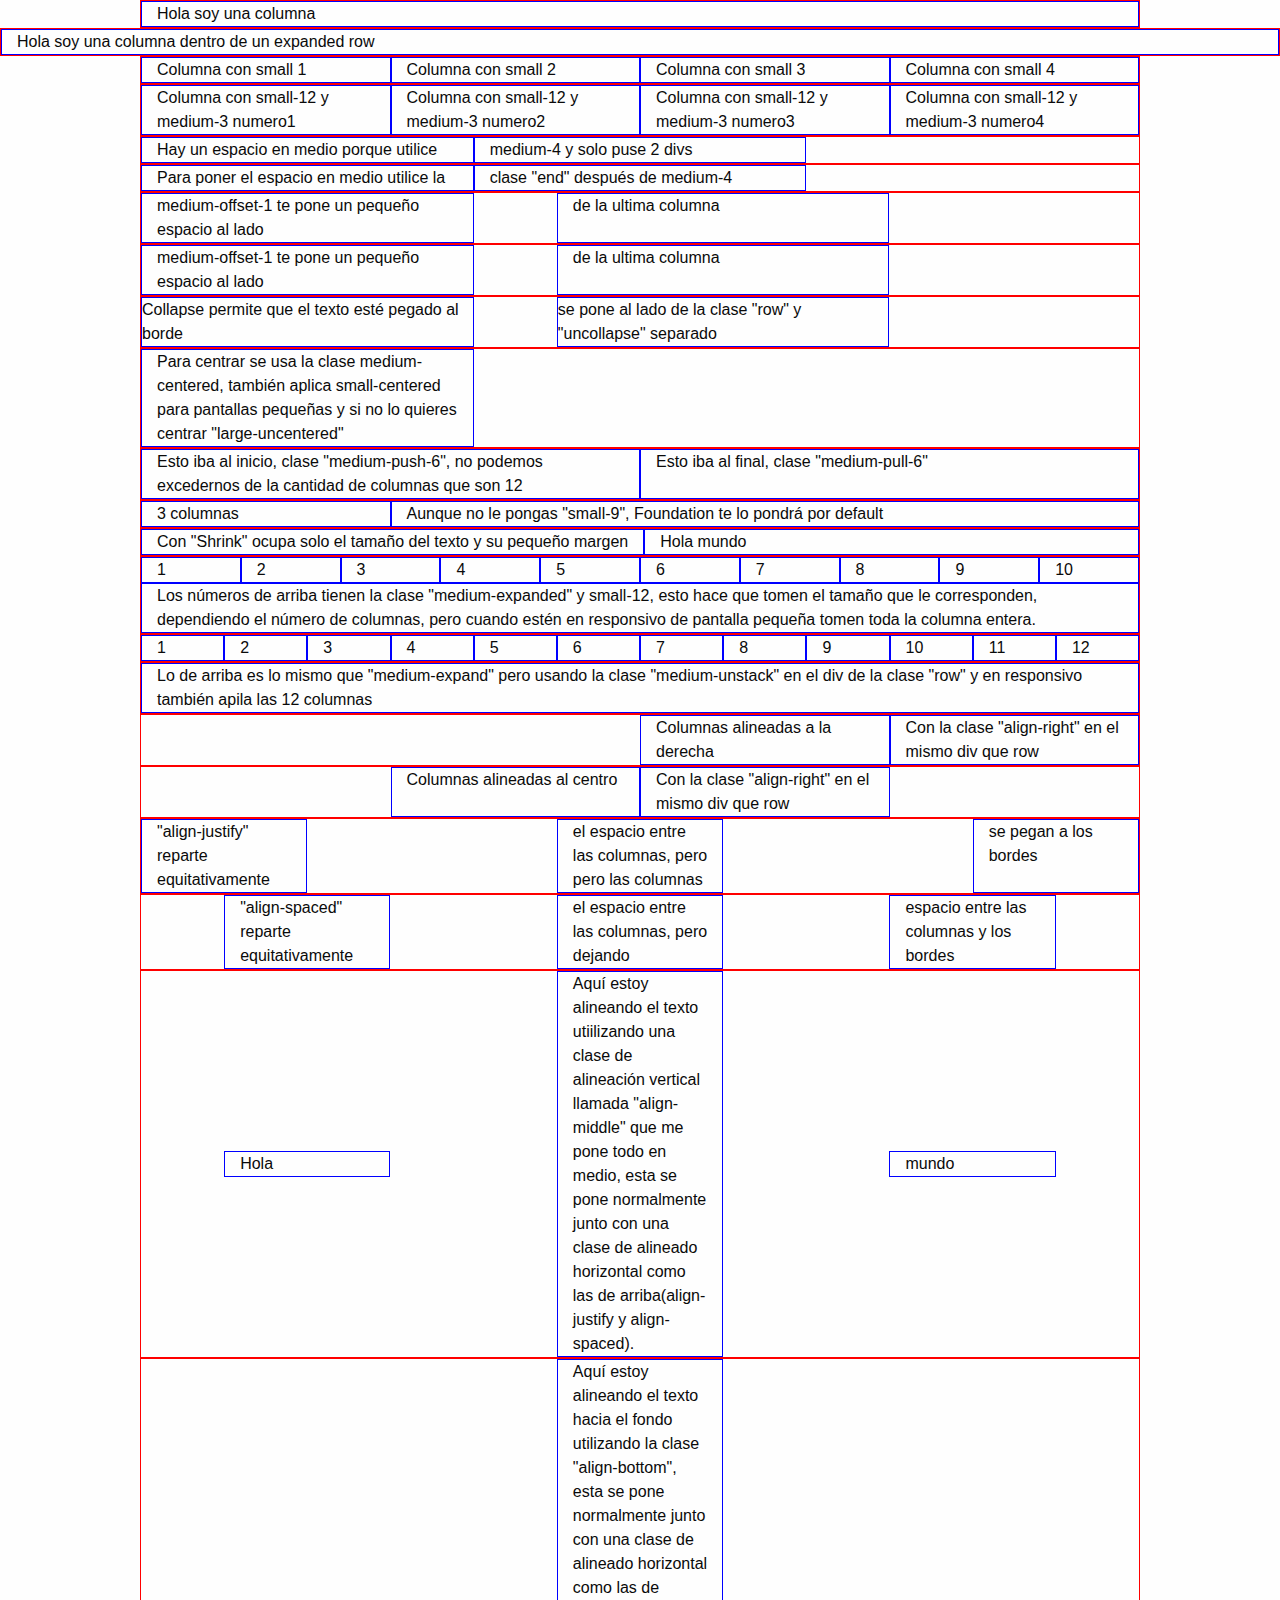
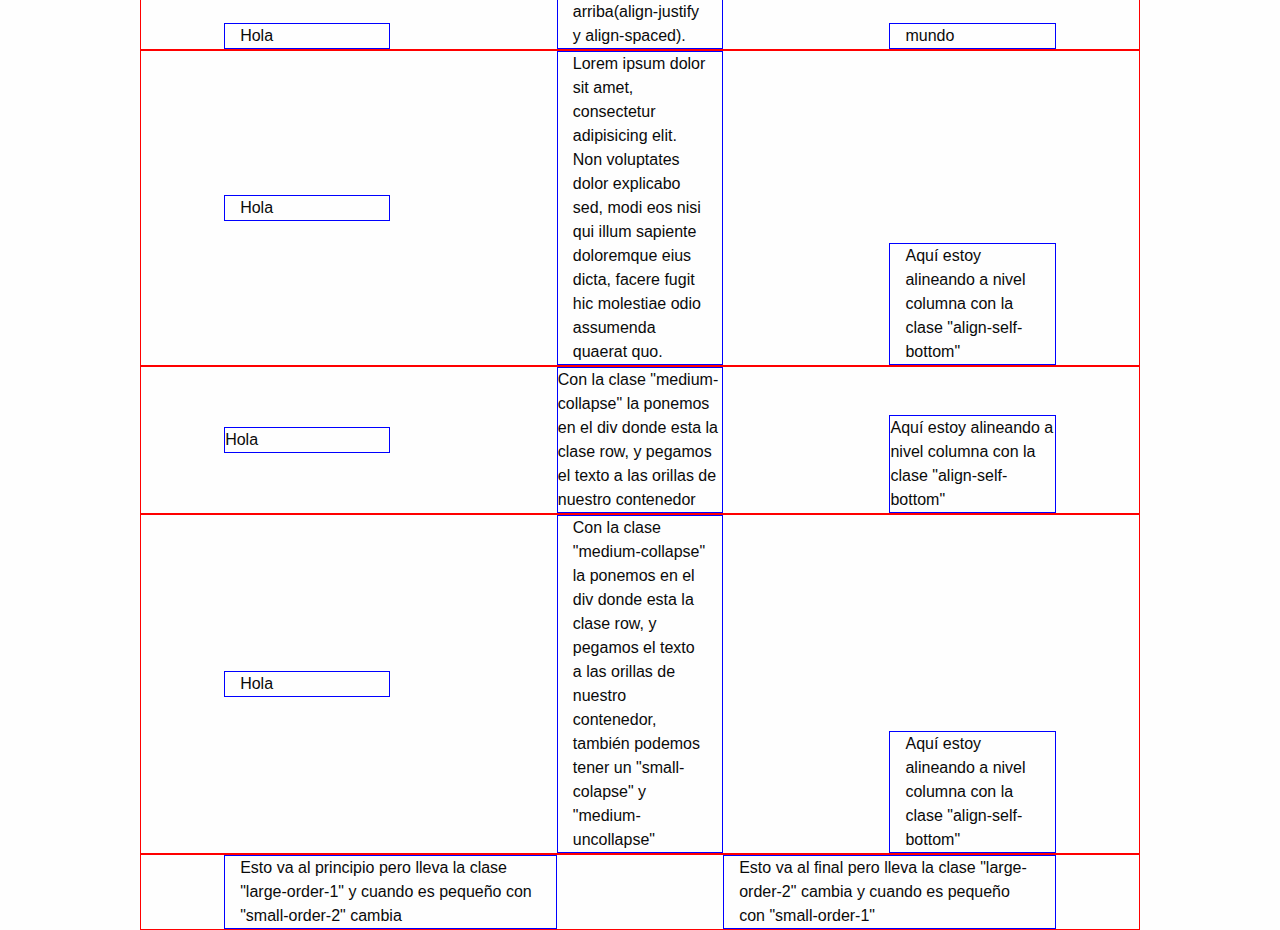
<file: acordeon.html>
<!doctype html>
<html class="no-js" lang="en" dir="ltr">
  <head>
    <meta charset="utf-8">
    <meta http-equiv="x-ua-compatible" content="ie=edge">
    <meta name="viewport" content="width=device-width, initial-scale=1.0">
    <title>Foundation for Sites</title>
    <!--<link rel="stylesheet" href="css/foundation.css">-->
    <link rel="stylesheet" href="css/foundation-flex.css">
    <link rel="stylesheet" href="css/app1.css">
  </head>
  <body>
  
  <div class="row">
    <div class="column">Hola soy una columna</div>
  </div>

  <div class="expanded row">
     <div class="column">Hola soy una columna dentro de un expanded row</div>
   </div>

   <div class="row">
     <div class="column small-3">Columna con small 1 </div>
     <div class="column small-3">Columna con small 2</div>
     <div class="column small-3">Columna con small 3</div>
     <div class="column small-3">Columna con small 4</div>
   </div>

   <div class="row">
     <div class="column small-12 medium-3">Columna con small-12 y medium-3 numero1 </div>
     <div class="column small-12 medium-3">Columna con small-12 y medium-3 numero2</div>
     <div class="column small-12 medium-3">Columna con small-12 y medium-3 numero3</div>
     <div class="column small-12 medium-3">Columna con small-12 y medium-3 numero4</div>
   </div>

   <div class="row">
     <div class="column small-12 medium-4">Hay un espacio en medio porque utilice </div>
     <div class="column small-12 medium-4">medium-4 y solo puse 2 divs</div>
   </div>

   <div class="row">
     <div class="column small-12 medium-4">Para poner el espacio en medio utilice la</div>
     <div class="column small-12 medium-4 end">clase "end" después de medium-4</div>
   </div>

   <div class="row">
     <div class="column small-12 medium-4">medium-offset-1 te pone un pequeño espacio al lado</div>
     <div class="column small-12 medium-4 medium-offset-1 end">de la ultima columna</div>
   </div>

   <div class="row">
     <div class="column small-12 medium-4">medium-offset-1 te pone un pequeño espacio al lado</div>
     <div class="column small-12 medium-4 end medium-offset-1">de la ultima columna</div>
   </div>

   <div class="row small-uncollapse medium-collapse">
     <div class="column small-12 medium-4">Collapse permite que el texto esté pegado al borde</div>
     <div class="column small-12 medium-4 end medium-offset-1">se pone al lado de la clase "row" y "uncollapse" separado</div>
   </div>  

   <div class="row">
     <div class="column small-3 small-centered medium-4 medium-centered large-uncentered">Para centrar se usa la clase medium-centered, también aplica small-centered para pantallas pequeñas y si no lo quieres centrar "large-uncentered"</div>
   </div>

  <div class="row">
    <div class="column small-12 medium-6 medium-push-6">Esto iba al inicio, clase "medium-push-6", no podemos excedernos de la cantidad de columnas que son 12</div>
    <div class="column small-12 medium-6 medium-pull-6">Esto iba al final, clase "medium-pull-6"</div>
  </div>

  <div class="row">
    <div class="column small-3">3 columnas</div>
    <div class="column">Aunque no le pongas "small-9", Foundation te lo pondrá por default</div>
  </div>

  <div class="row">
    <div class="column shrink">Con "Shrink" ocupa solo el tamaño del texto y su pequeño margen</div>
    <div class="column">Hola mundo</div>
  </div>

  <div class="row">
    <div class="column small-12 medium-expand">1</div>
    <div class="column small-12 medium-expand">2</div>
    <div class="column small-12 medium-expand">3</div>
    <div class="column small-12 medium-expand">4</div>
    <div class="column small-12 medium-expand">5</div>
    <div class="column small-12 medium-expand">6</div>
    <div class="column small-12 medium-expand">7</div>
    <div class="column small-12 medium-expand">8</div>
    <div class="column small-12 medium-expand">9</div>
    <div class="column small-12 medium-expand">10</div>
    <div class="column small-12">Los números de arriba tienen la clase "medium-expanded" y small-12, esto hace que tomen el tamaño que le corresponden, dependiendo el número de columnas, pero cuando estén en responsivo de pantalla pequeña tomen toda la columna entera.</div>
  </div>

  <div class="row medium-unstack">
    <div class="column">1</div>
    <div class="column">2</div>
    <div class="column">3</div>
    <div class="column">4</div>
    <div class="column">5</div>
    <div class="column">6</div>
    <div class="column">7</div>
    <div class="column">8</div>
    <div class="column">9</div>
    <div class="column">10</div>
    <div class="column">11</div>
    <div class="column">12</div>
  </div>
  
  <div class="row">
    <div class="column">Lo de arriba es lo mismo que "medium-expand" pero usando la clase "medium-unstack" en el div de la clase "row" y en responsivo también apila las 12 columnas</div>
  </div>
  
  <div class="row align-right">
    <div class="column small-3">Columnas alineadas a la derecha</div>
    <div class="column small-3">Con la clase "align-right" en el mismo div que row</div>
  </div>

  <div class="row align-center">
    <div class="column small-3">Columnas alineadas al centro</div>
    <div class="column small-3">Con la clase "align-right" en el mismo div que row</div>
  </div>

  <div class="row align-justify">
    <div class="column small-2">"align-justify" reparte equitativamente</div>
    <div class="column small-2"> el espacio entre las columnas, pero pero las columnas</div>
    <div class="column small-2"> se pegan a los bordes</div>
  </div>

  <div class="row align-spaced">
    <div class="column small-2">"align-spaced" reparte equitativamente</div>
    <div class="column small-2"> el espacio entre las columnas, pero dejando</div>
    <div class="column small-2"> espacio entre las columnas y los bordes</div>
  </div>

  <div class="row align-spaced align-middle">
    <div class="column small-2">Hola</div>
    <div class="column small-2">Aquí estoy alineando el texto utiilizando una clase de alineación vertical llamada "align-middle" que me pone todo en medio, esta se pone normalmente junto con una clase de alineado horizontal como las de arriba(align-justify y align-spaced).</div>
    <div class="column small-2">mundo</div>
  </div>

  <div class="row align-spaced align-bottom">
    <div class="column small-2">Hola</div>
    <div class="column small-2">Aquí estoy alineando el texto hacia el fondo utilizando la clase "align-bottom", esta se pone normalmente junto con una clase de alineado horizontal como las de arriba(align-justify y align-spaced).</div>
    <div class="column small-2">mundo</div>
  </div>

  <div class="row align-spaced align-middle">
    <div class="column small-2">Hola</div>
    <div class="column small-2">Lorem ipsum dolor sit amet, consectetur adipisicing elit. Non voluptates dolor explicabo sed, modi eos nisi qui illum sapiente doloremque eius dicta, facere fugit hic molestiae odio assumenda quaerat quo.</div>
    <div class="column small-2 align-self-bottom">Aquí estoy alineando a nivel columna con la clase "align-self-bottom"</div>
  </div>

  <div class="row align-spaced align-middle medium-collapse">
    <div class="column small-2">Hola</div>
    <div class="column small-2">Con la clase "medium-collapse" la ponemos en el div donde esta la clase row, y pegamos el texto a las orillas de nuestro contenedor</div>
    <div class="column small-2 align-self-bottom">Aquí estoy alineando a nivel columna con la clase "align-self-bottom"</div>
  </div>

  <div class="row align-spaced align-middle small-collapse medium-uncollapse">
    <div class="column small-2">Hola</div>
    <div class="column small-2">Con la clase "medium-collapse" la ponemos en el div donde esta la clase row, y pegamos el texto a las orillas de nuestro contenedor, también podemos tener un "small-colapse" y "medium-uncollapse"</div>
    <div class="column small-2 align-self-bottom">Aquí estoy alineando a nivel columna con la clase "align-self-bottom"</div>
  </div>

  <div class="row align-spaced align-middle small-collapse medium-uncollapse">
    <div class="column small-4 small-order-2 large-order-1">Esto va al principio pero lleva la clase  "large-order-1" y cuando es pequeño con "small-order-2" cambia</div>
    <div class="column small-4 small-order-1 large-order-2">Esto va al final pero lleva la clase "large-order-2" cambia y cuando es pequeño con "small-order-1"</div>
  </div>
    <script src="js/vendor/jquery.js"></script>
    <script src="js/vendor/what-input.js"></script>
    <script src="js/vendor/foundation.js"></script>
    <script src="js/app.js"></script>
  </body>
</html>
</file>
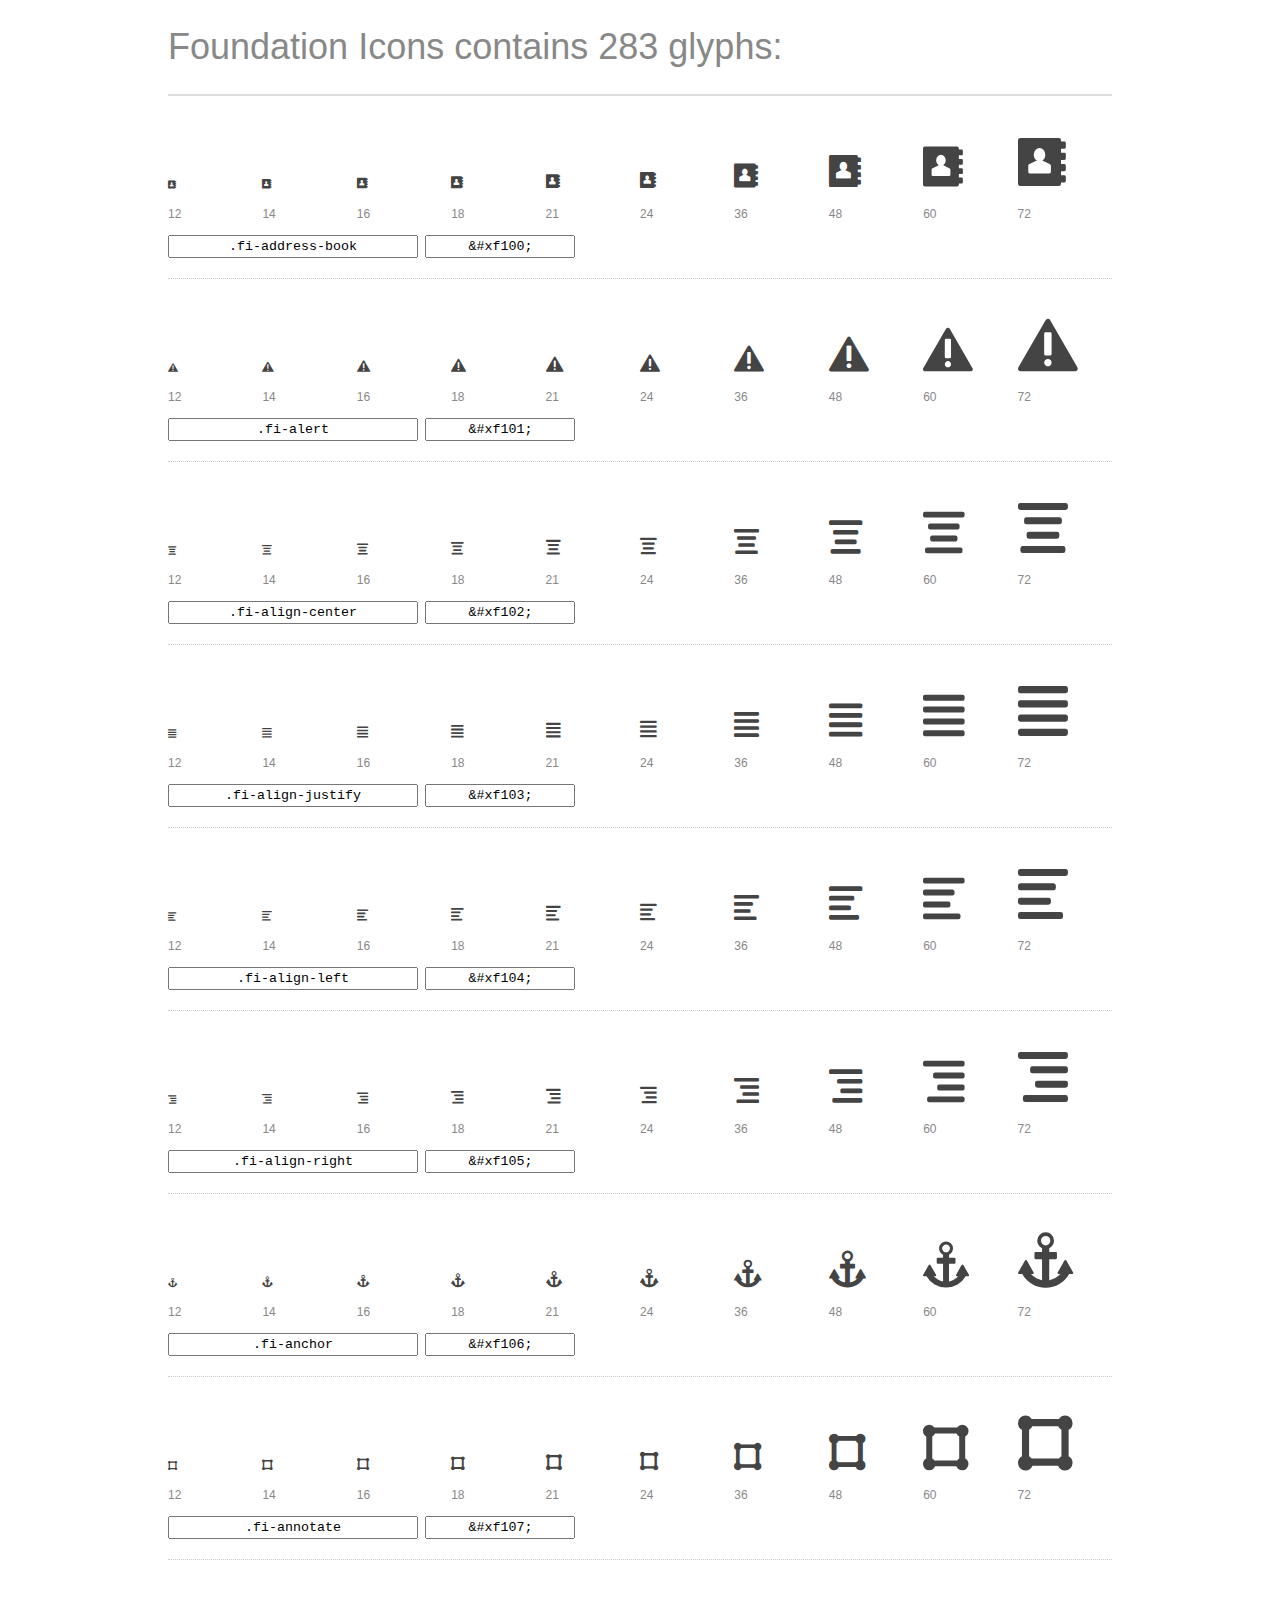
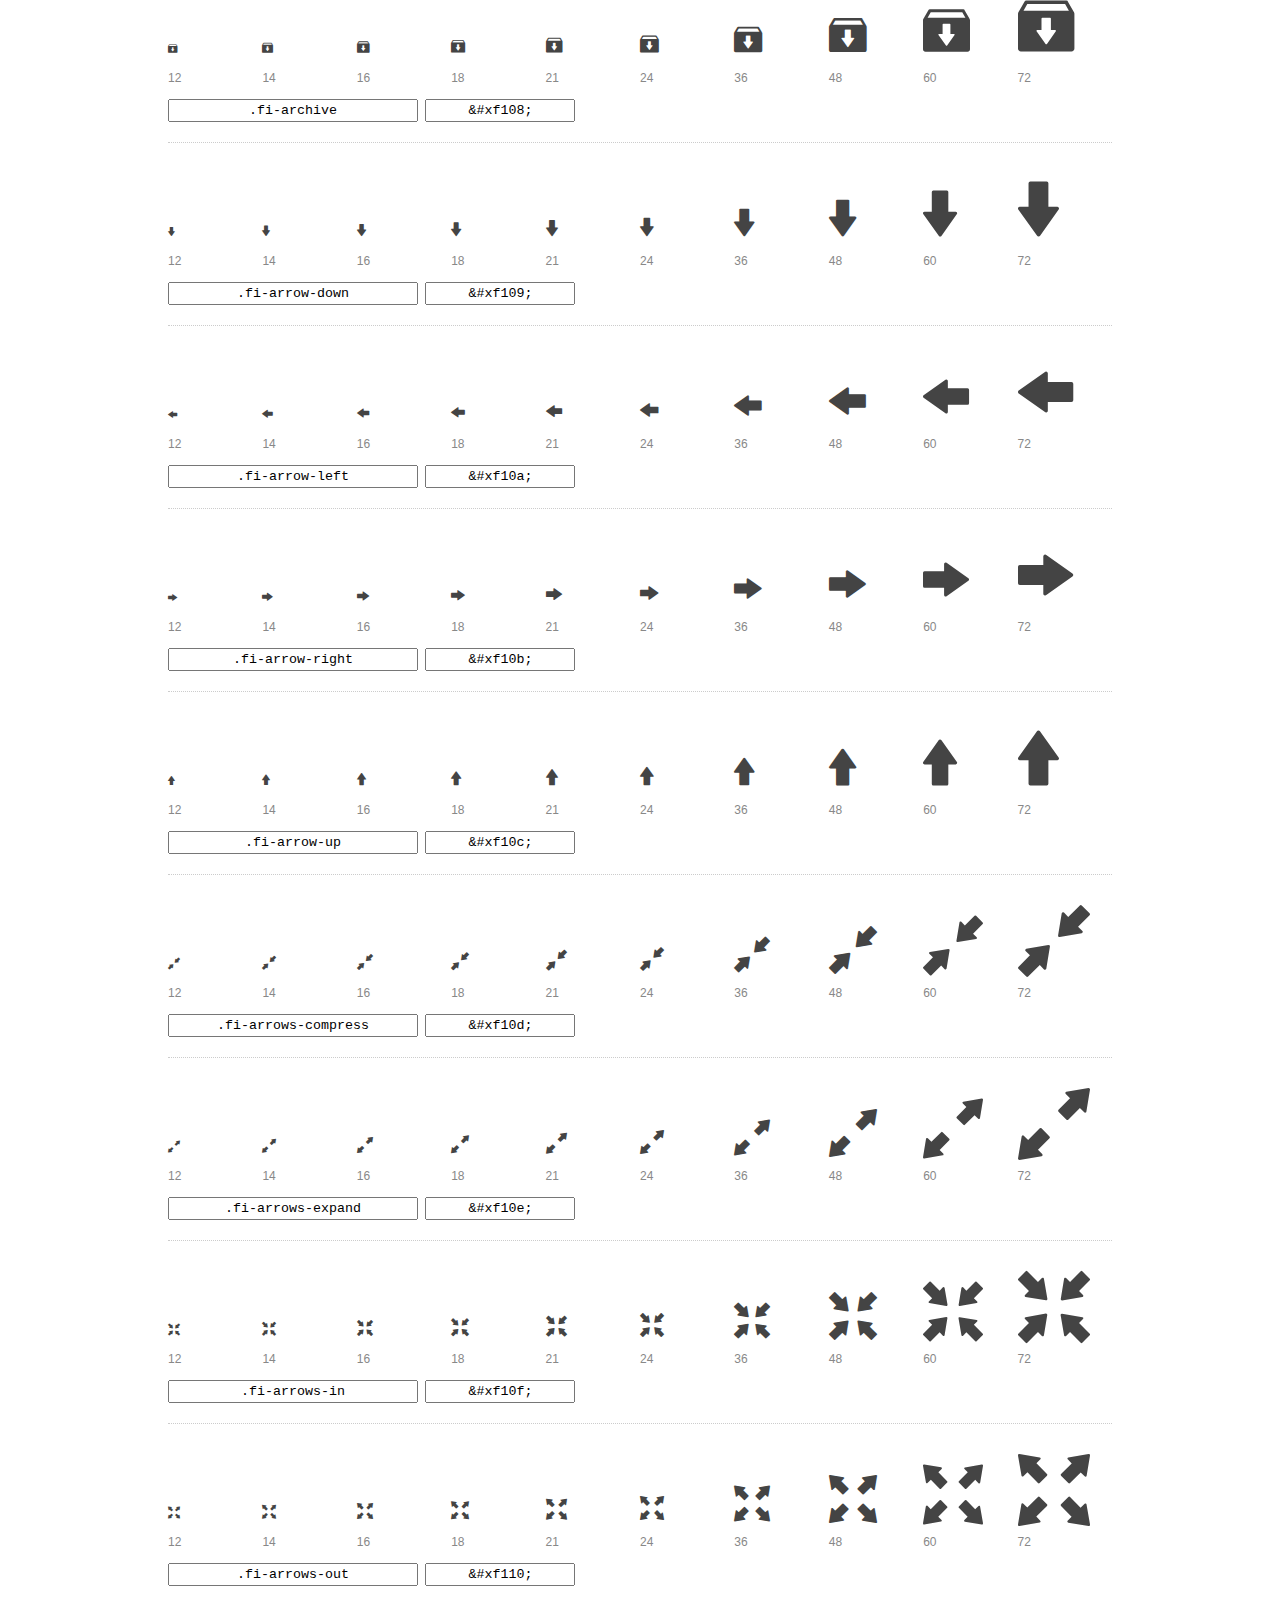
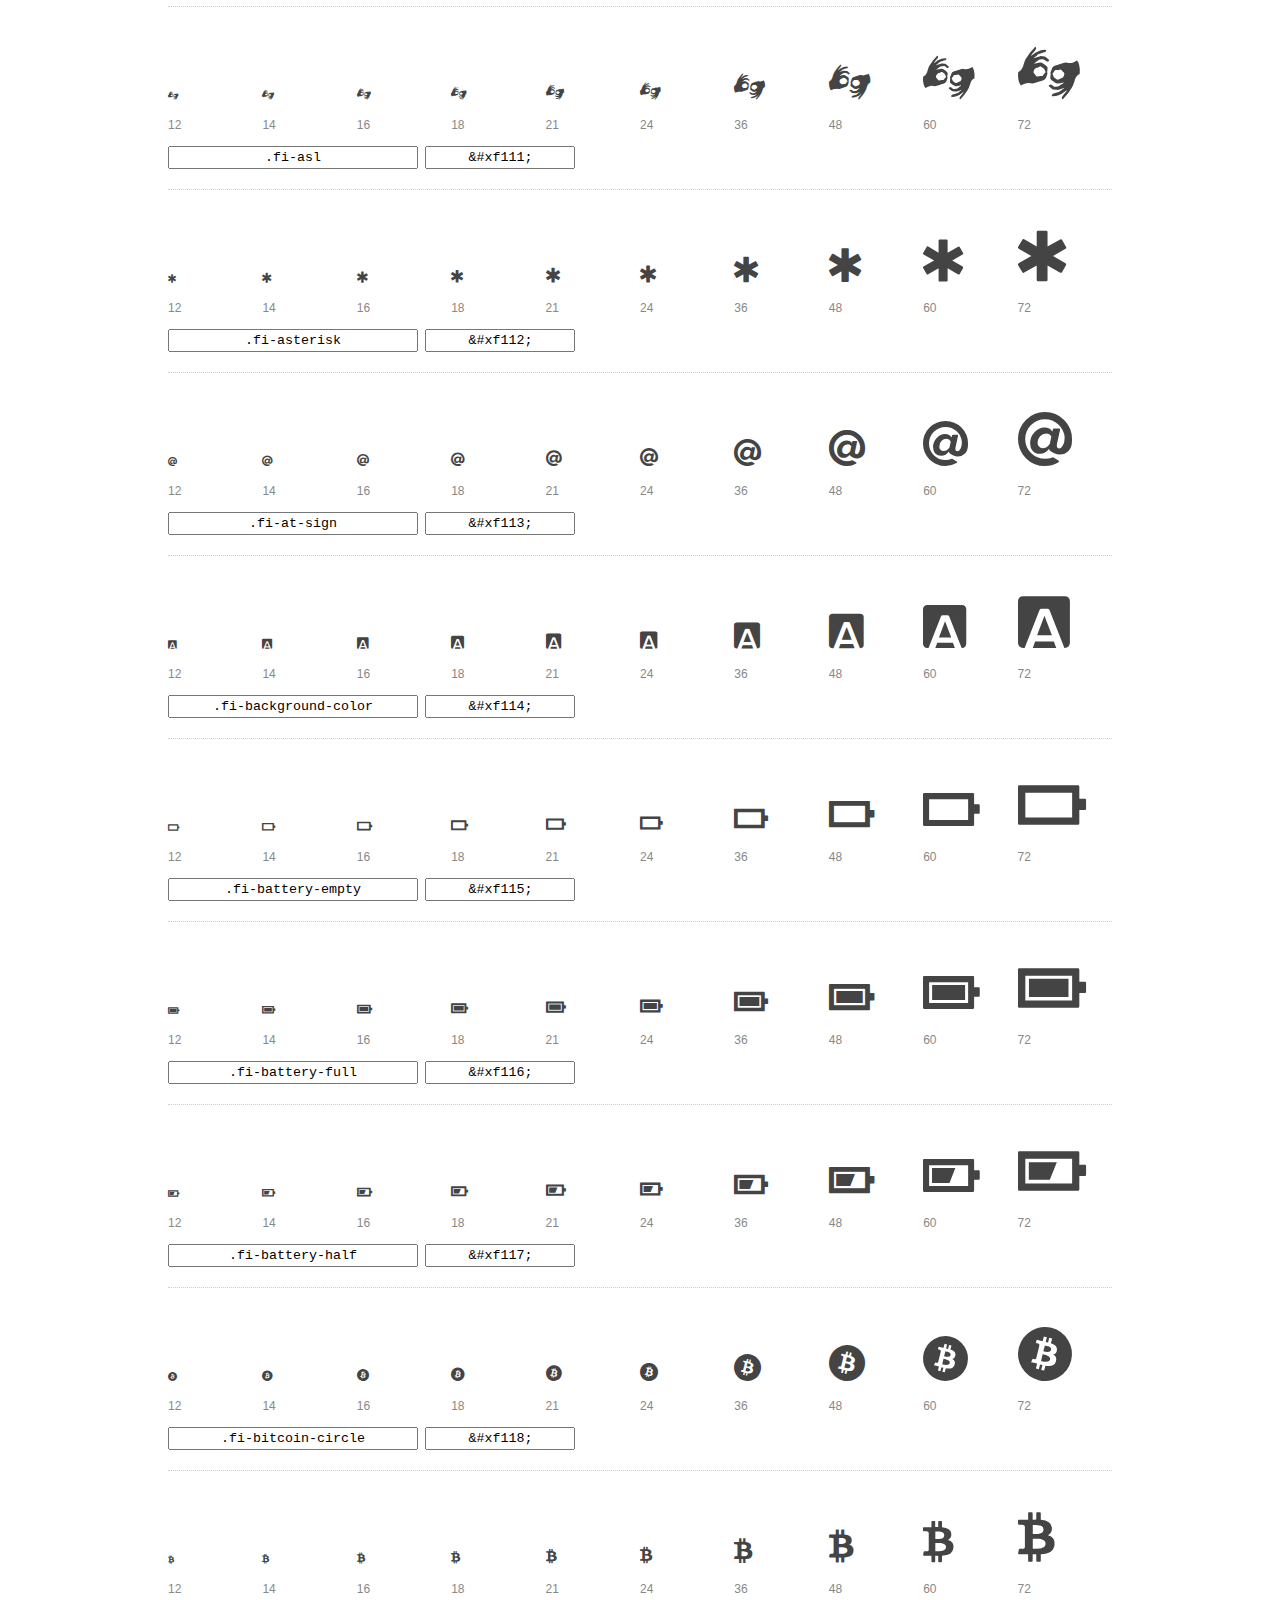
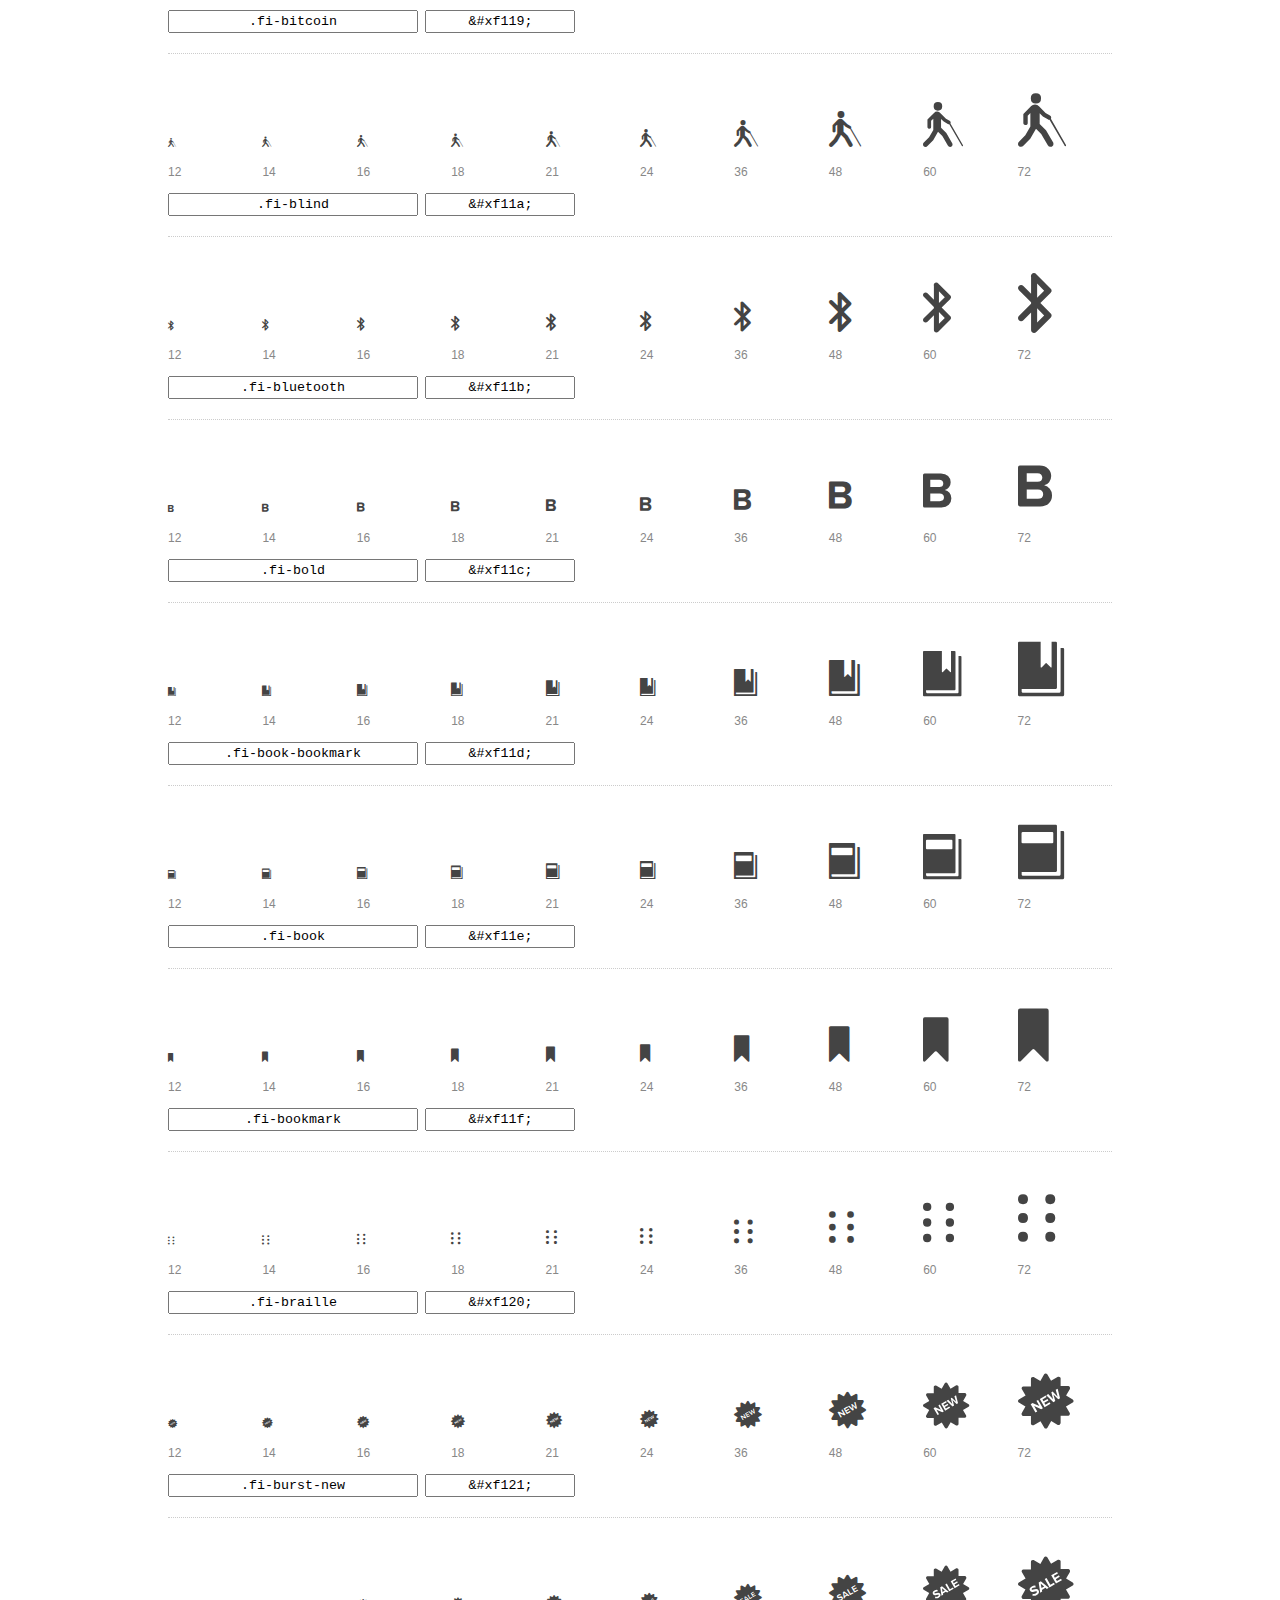
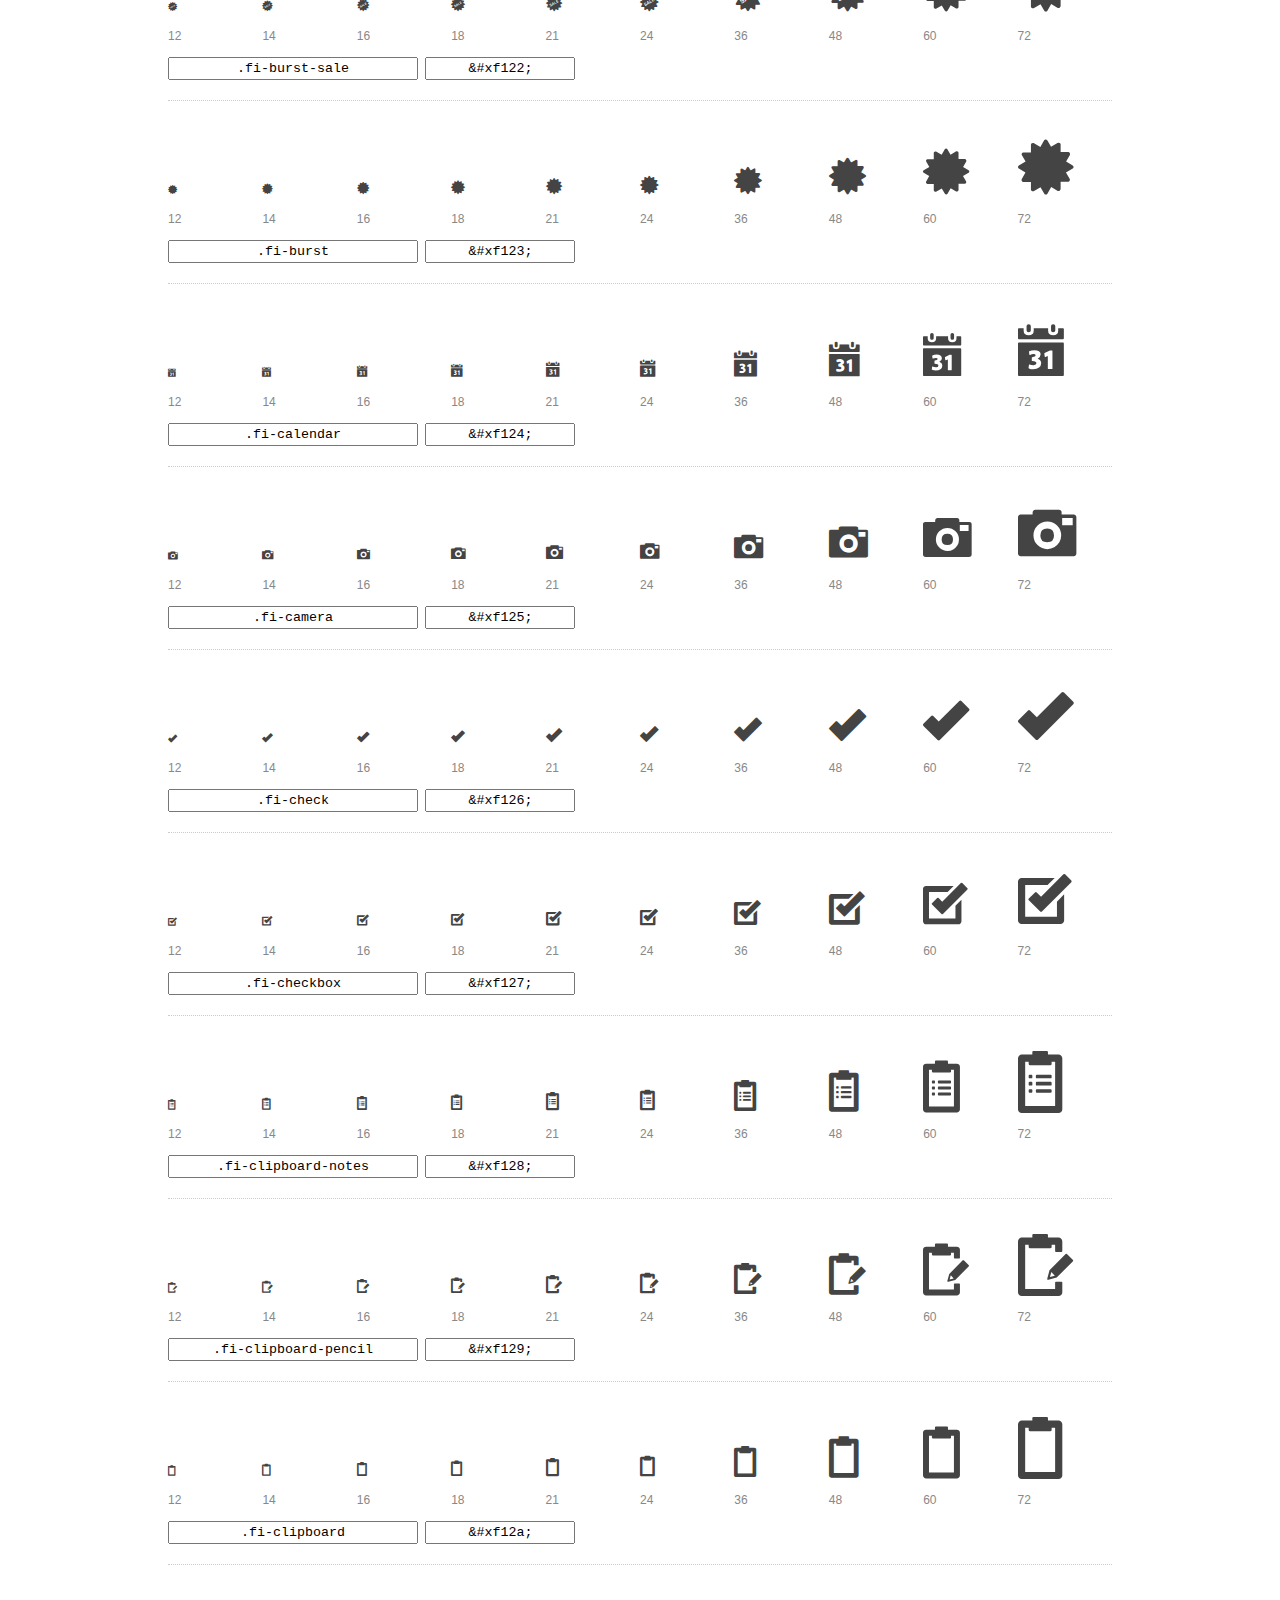
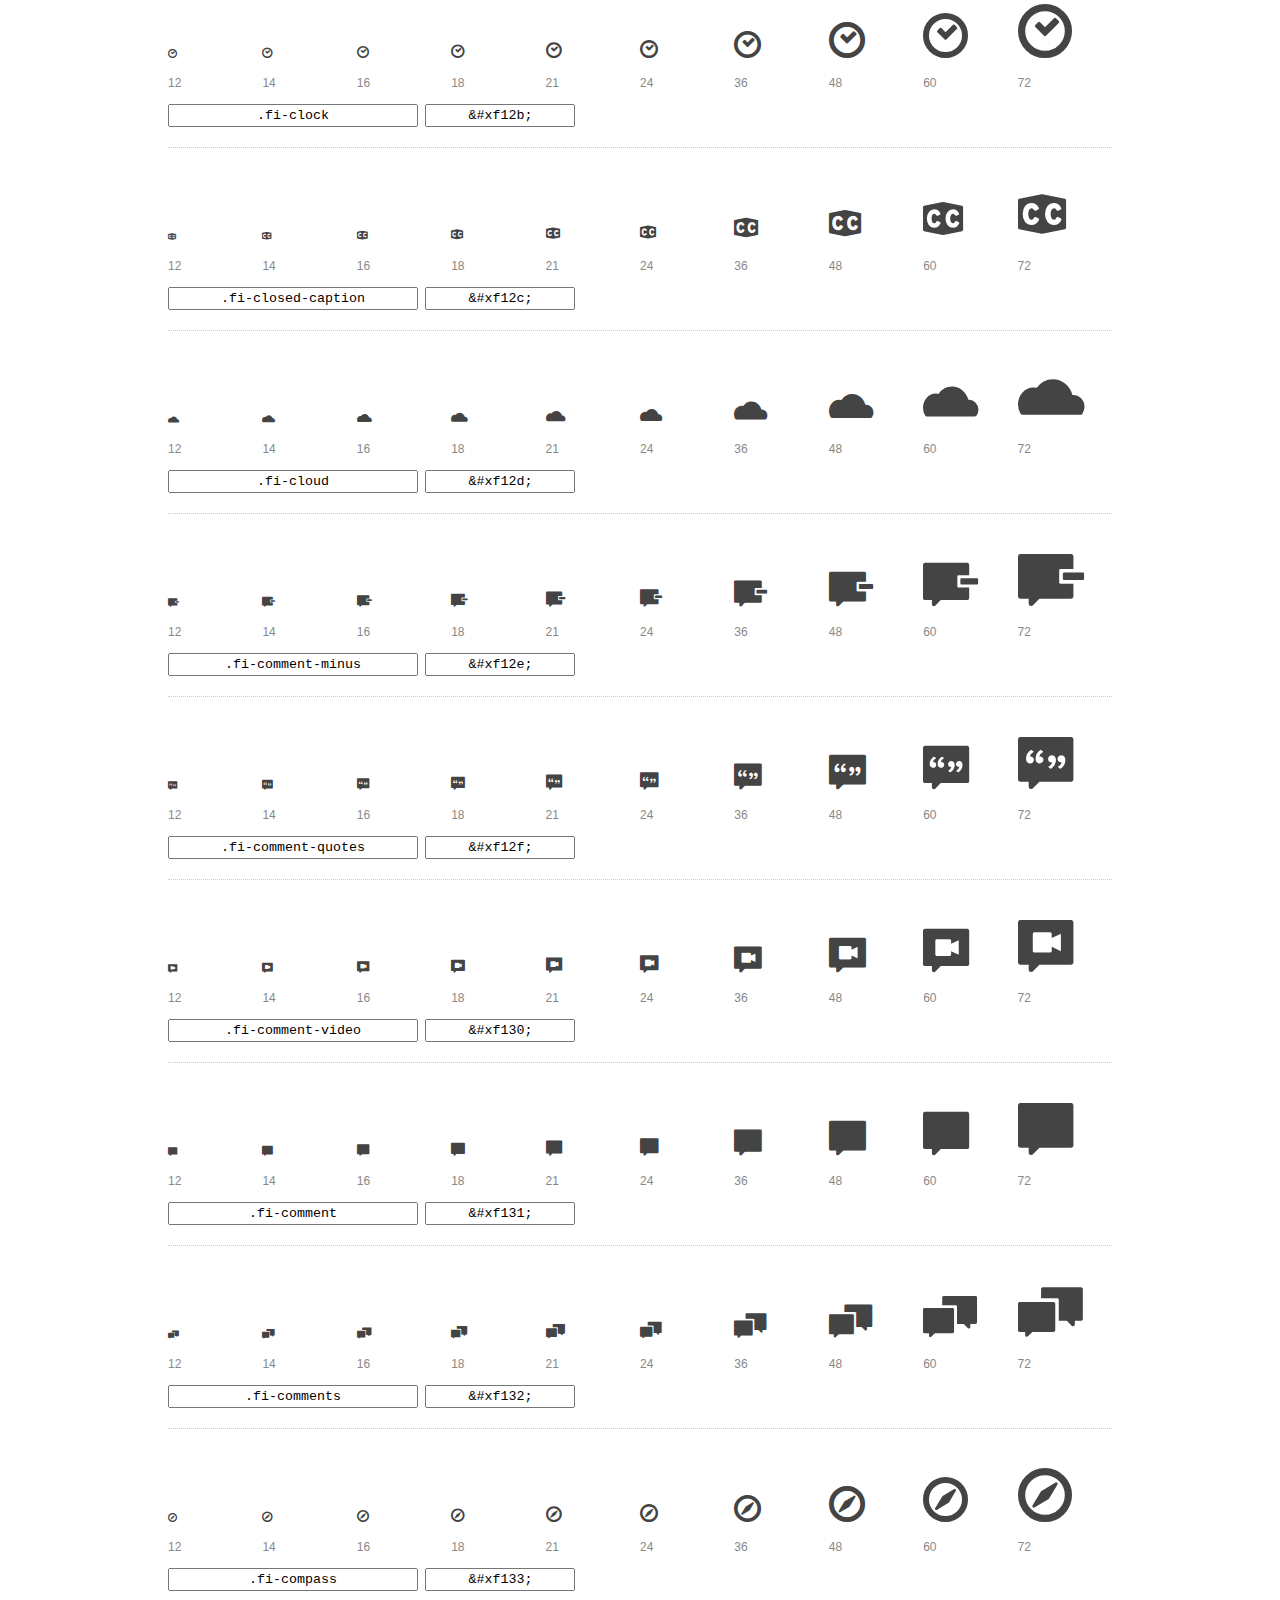
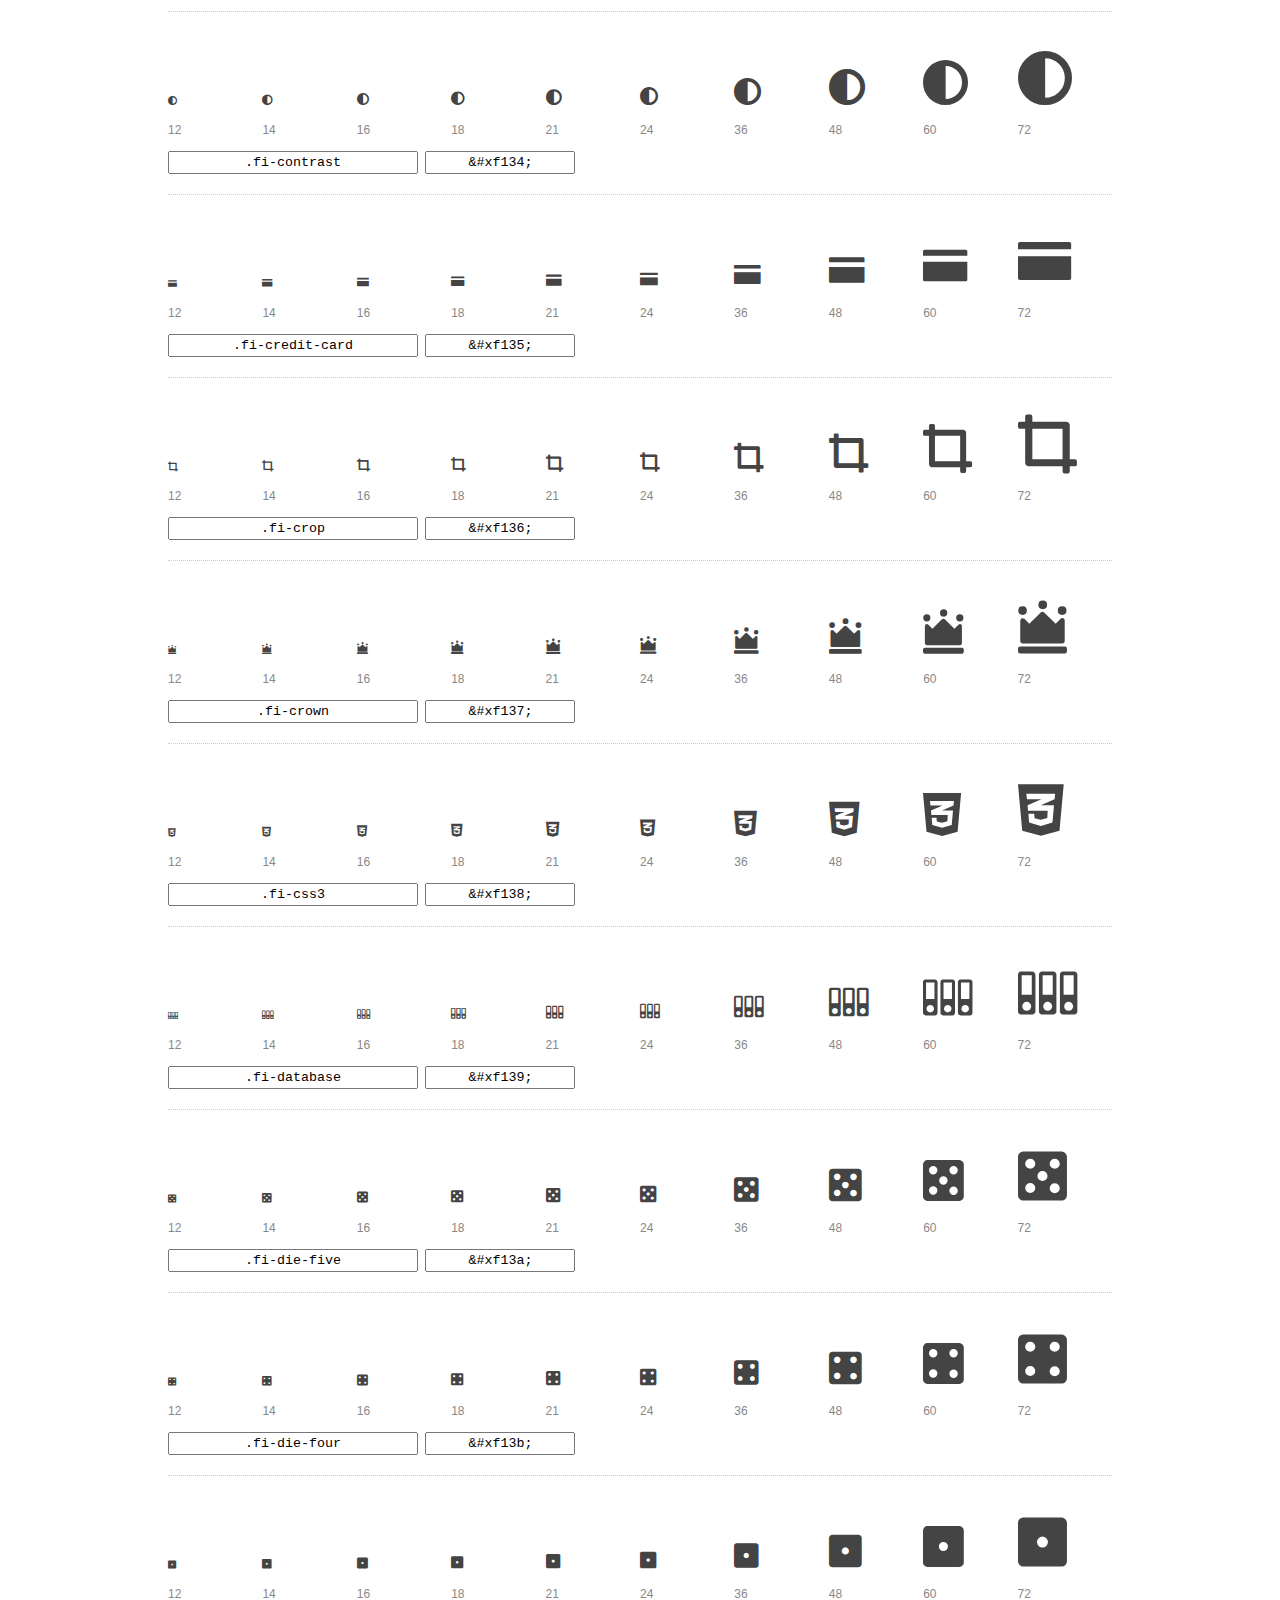
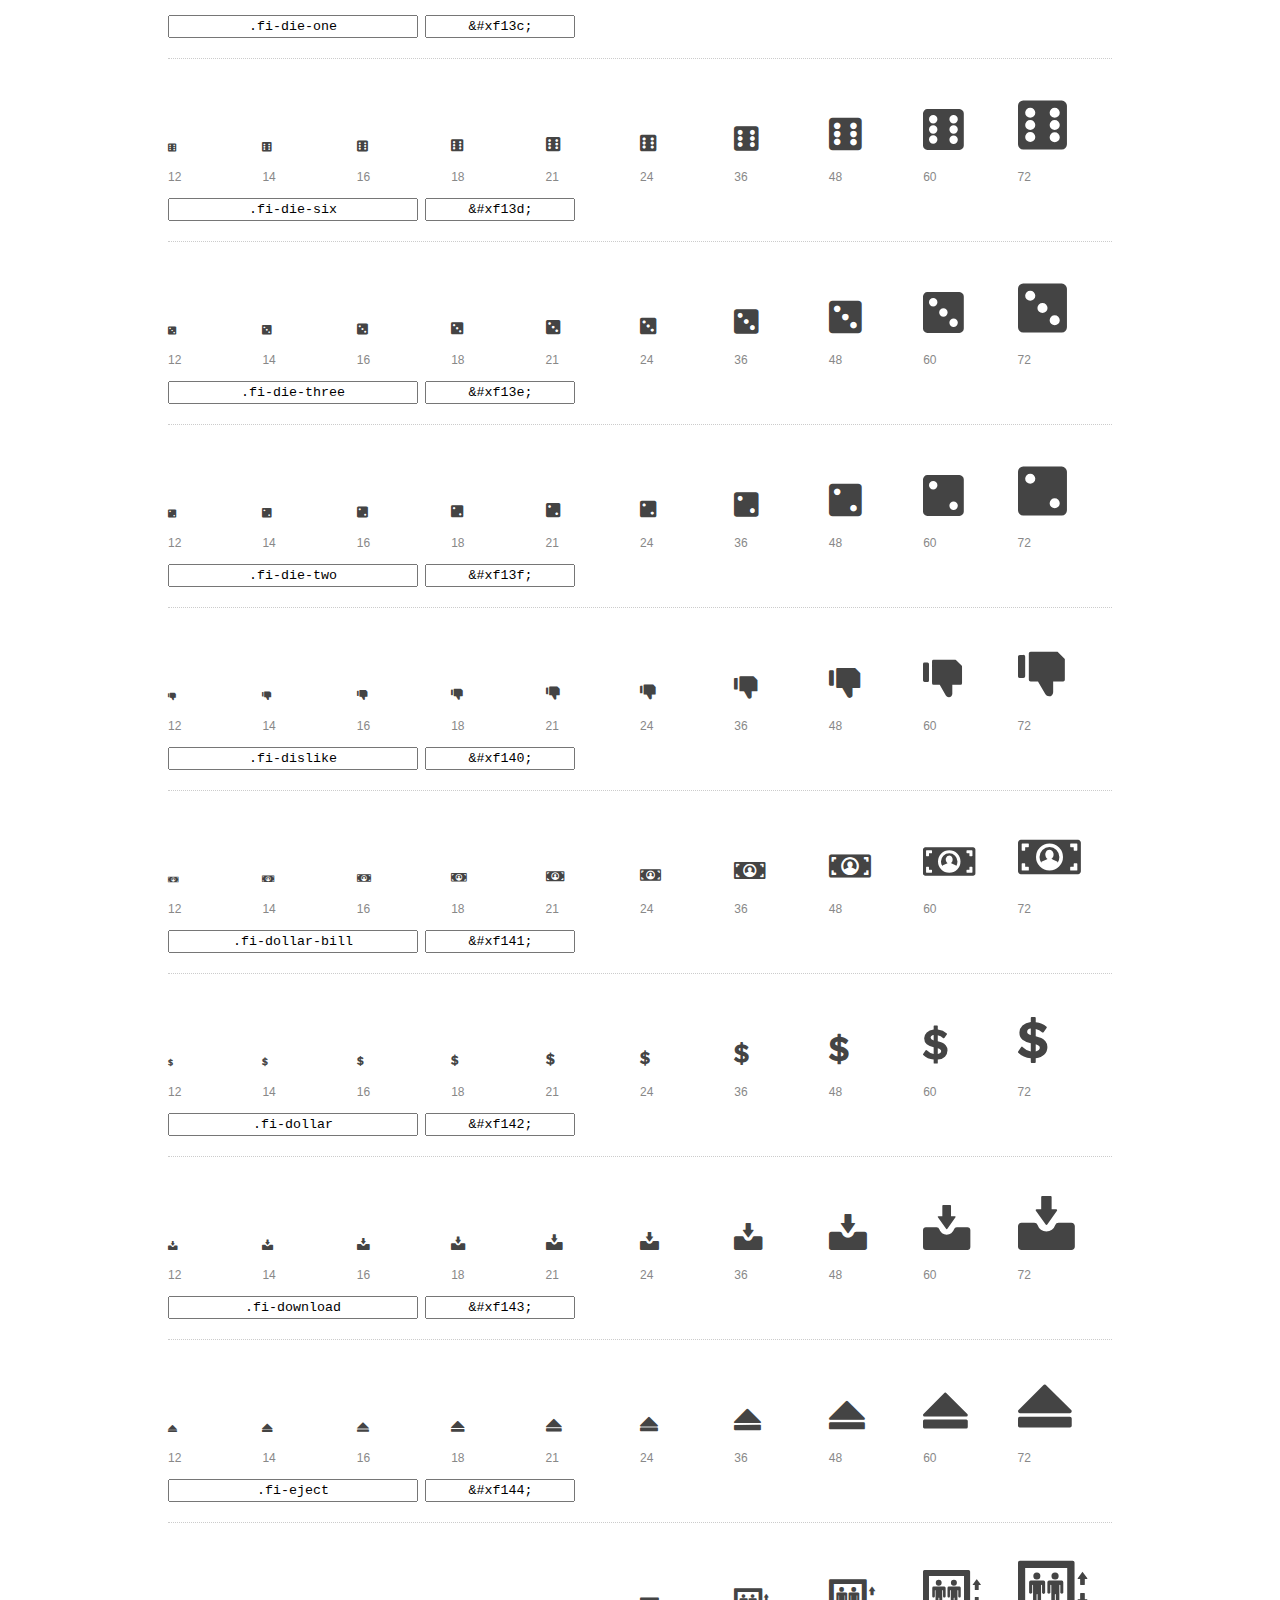
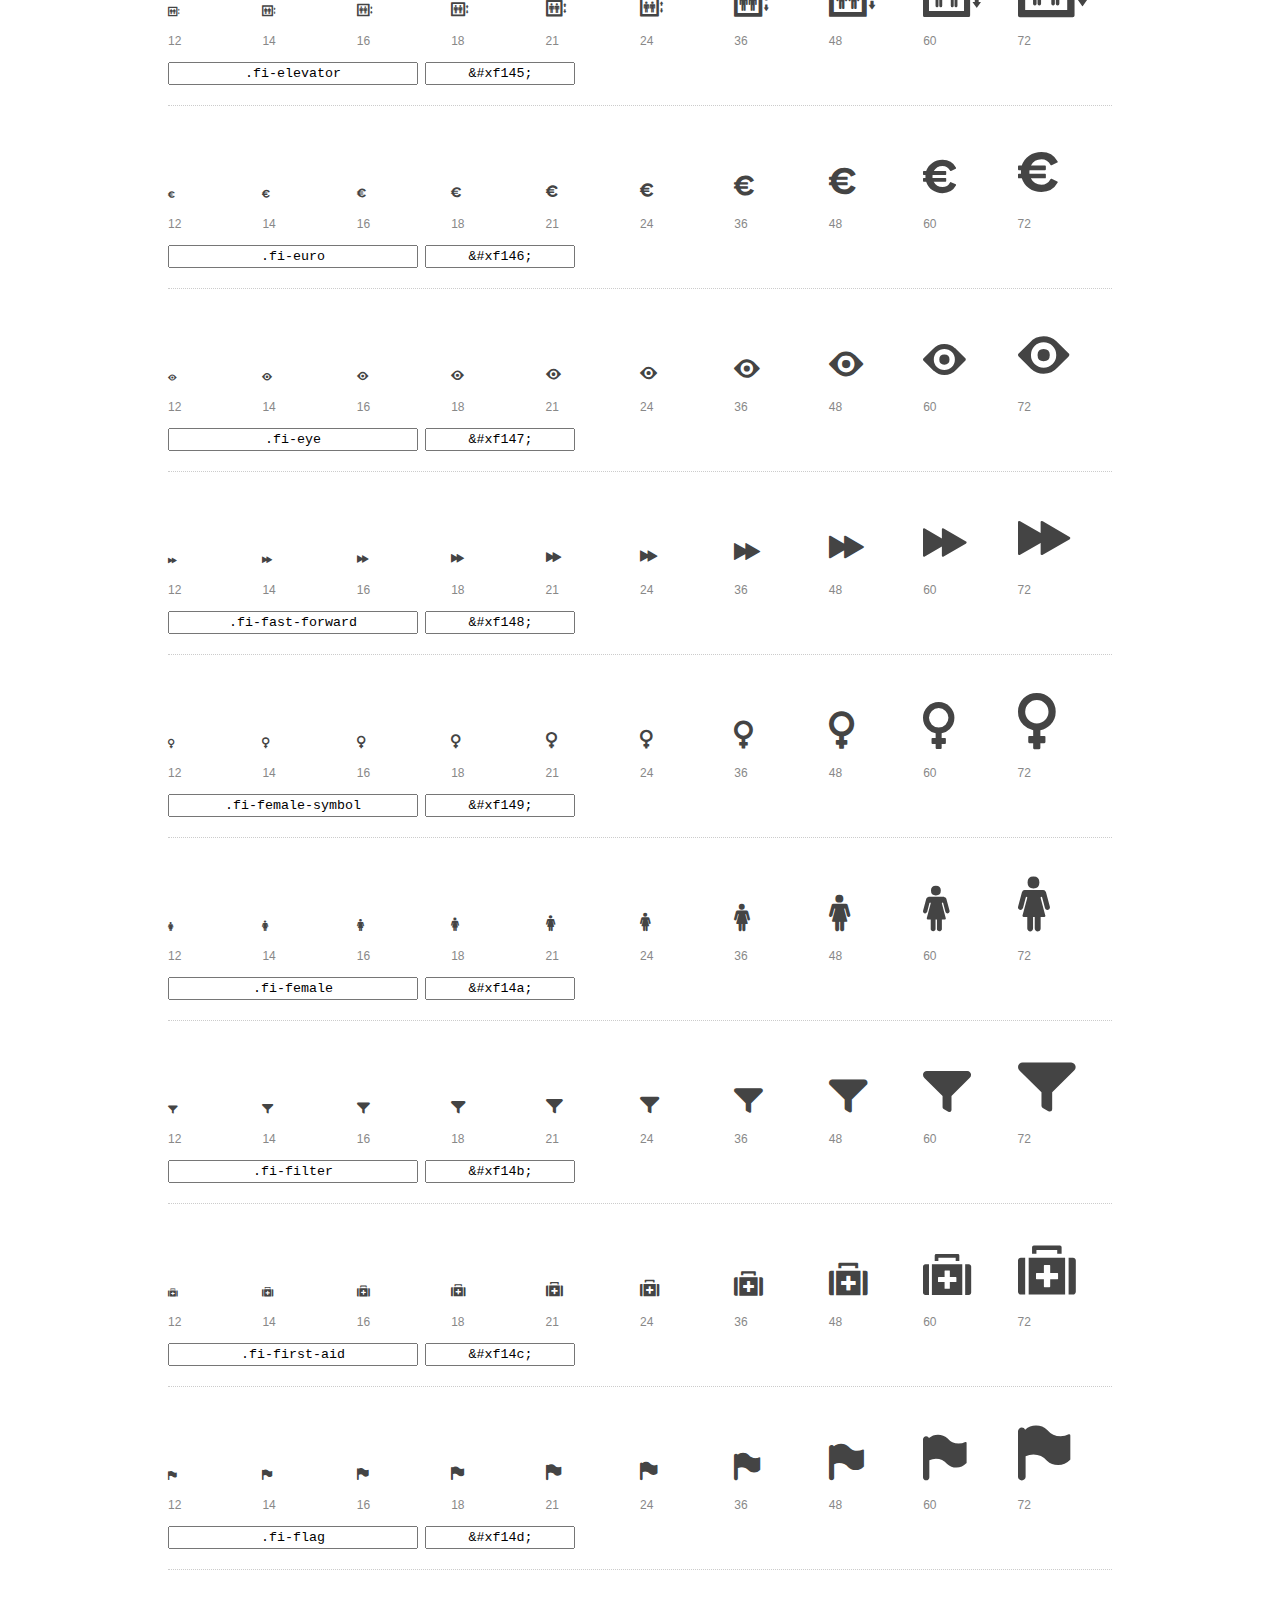
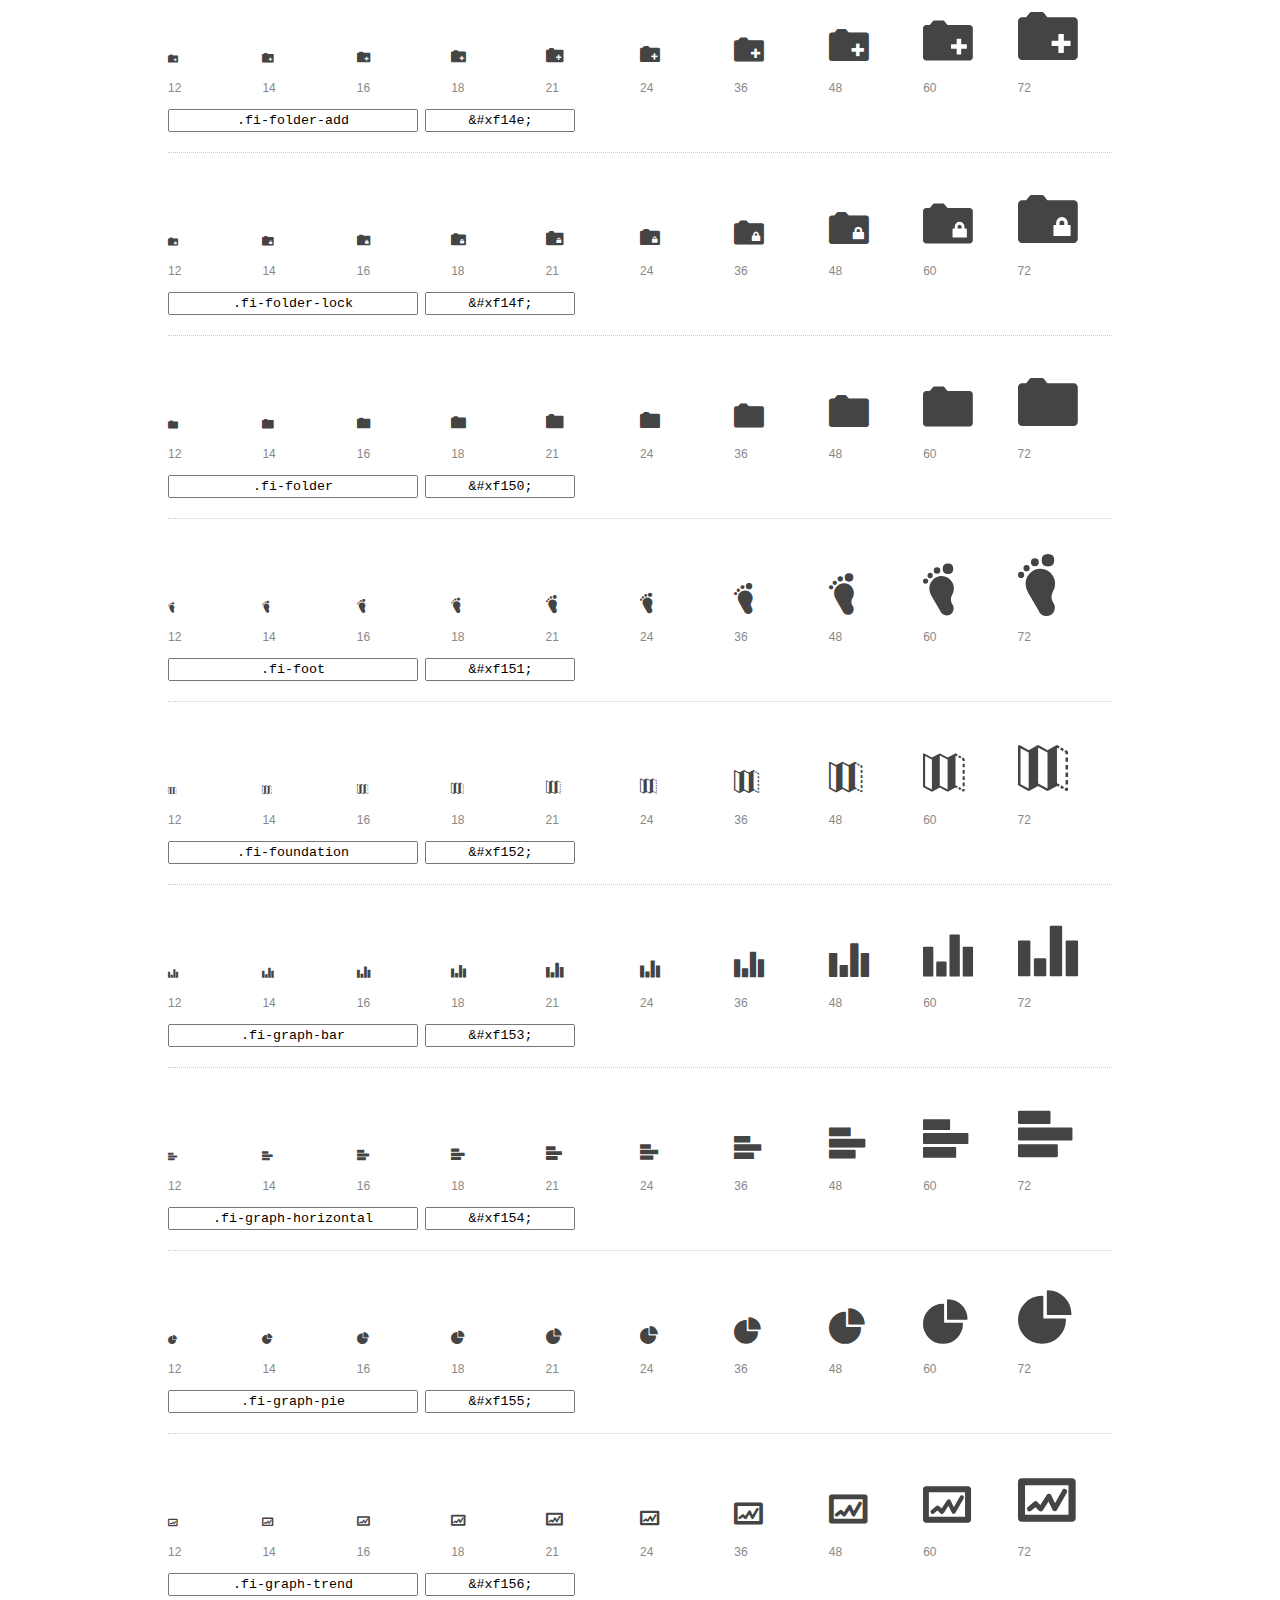
<file: icons/preview.html>
<!DOCTYPE html>
<html>
  <head>
    <title>Foundation Icons glyphs preview</title>
    <link rel="stylesheet" href="foundation-icons.css" />

    <style>
      * {
        -moz-box-sizing: border-box;
        -webkit-box-sizing: border-box;
        box-sizing: border-box;
        margin: 0;
        padding: 0;
      }

      body {
        background: #fff;
        color: #444;
        font: 16px/1.5 "Helvetica Neue", Helvetica, Arial, sans-serif;
      }

      a, 
      a:visited {
        color: #888;
        text-decoration: underline;
      }
      a:hover, 
      a:focus { color: #000; }

      h1 {
        border-bottom: 2px solid #ddd;
        color: #888;
        font-size: 36px;
        font-weight: 300;
        margin-bottom: 20px;
        padding: 20px 0;
      }

      .container {
        margin: 0 auto;
        min-width: 880px;
        padding: 0 40px;
        width: 80%;
      }

      .glyph {
        border-bottom: 1px dotted #ccc;
        padding: 10px 0 20px;
        margin-bottom: 20px;
      }

      .preview-glyphs { vertical-align: bottom; } 

      .preview-scale { 
        color: #888;
        font-size: 12px; 
        margin-top: 5px;
      }

      .step {
        display: inline-block;
        line-height: 1;
        width: 10%;
      }

      
      .size-12 { font-size: 12px; }
      
      .size-14 { font-size: 14px; }
      
      .size-16 { font-size: 16px; }
      
      .size-18 { font-size: 18px; }
      
      .size-21 { font-size: 21px; }
      
      .size-24 { font-size: 24px; }
      
      .size-36 { font-size: 36px; }
      
      .size-48 { font-size: 48px; }
      
      .size-60 { font-size: 60px; }
      
      .size-72 { font-size: 72px; }
      

      .usage { margin-top: 10px; }

      .usage input {
        font-family: monospace;
        margin-right: 3px;
        padding: 2px 5px;
        text-align: center;
      }

      .usage .point { width: 150px; }

      .usage .class { width: 250px; }

      .footer {
        color: #888;
        font-size: 12px;
        padding: 20px 0;
      }
    </style>

    <!--[if lte IE 8]><script src="http://html5shiv.googlecode.com/svn/trunk/html5.js"></script><![endif]-->
  </head>

  <body>
    <div class="container">
      <h1>Foundation Icons contains 283 glyphs:</h1> 

      
      <div class="glyph">
        <div class="preview-glyphs">
          <i class="step fi-address-book size-12"></i><i class="step fi-address-book size-14"></i><i class="step fi-address-book size-16"></i><i class="step fi-address-book size-18"></i><i class="step fi-address-book size-21"></i><i class="step fi-address-book size-24"></i><i class="step fi-address-book size-36"></i><i class="step fi-address-book size-48"></i><i class="step fi-address-book size-60"></i><i class="step fi-address-book size-72"></i>
        </div>
        <div class="preview-scale">
          <span class="step">12</span><span class="step">14</span><span class="step">16</span><span class="step">18</span><span class="step">21</span><span class="step">24</span><span class="step">36</span><span class="step">48</span><span class="step">60</span><span class="step">72</span> 
        </div>
        <div class="usage">
          <input class="class" type="text" readonly="readonly" onClick="this.select();" value=".fi-address-book" />
          <input class="point" type="text" readonly="readonly" onClick="this.select();" value="&amp;#xf100;" />
        </div>
      </div>
      
      <div class="glyph">
        <div class="preview-glyphs">
          <i class="step fi-alert size-12"></i><i class="step fi-alert size-14"></i><i class="step fi-alert size-16"></i><i class="step fi-alert size-18"></i><i class="step fi-alert size-21"></i><i class="step fi-alert size-24"></i><i class="step fi-alert size-36"></i><i class="step fi-alert size-48"></i><i class="step fi-alert size-60"></i><i class="step fi-alert size-72"></i>
        </div>
        <div class="preview-scale">
          <span class="step">12</span><span class="step">14</span><span class="step">16</span><span class="step">18</span><span class="step">21</span><span class="step">24</span><span class="step">36</span><span class="step">48</span><span class="step">60</span><span class="step">72</span> 
        </div>
        <div class="usage">
          <input class="class" type="text" readonly="readonly" onClick="this.select();" value=".fi-alert" />
          <input class="point" type="text" readonly="readonly" onClick="this.select();" value="&amp;#xf101;" />
        </div>
      </div>
      
      <div class="glyph">
        <div class="preview-glyphs">
          <i class="step fi-align-center size-12"></i><i class="step fi-align-center size-14"></i><i class="step fi-align-center size-16"></i><i class="step fi-align-center size-18"></i><i class="step fi-align-center size-21"></i><i class="step fi-align-center size-24"></i><i class="step fi-align-center size-36"></i><i class="step fi-align-center size-48"></i><i class="step fi-align-center size-60"></i><i class="step fi-align-center size-72"></i>
        </div>
        <div class="preview-scale">
          <span class="step">12</span><span class="step">14</span><span class="step">16</span><span class="step">18</span><span class="step">21</span><span class="step">24</span><span class="step">36</span><span class="step">48</span><span class="step">60</span><span class="step">72</span> 
        </div>
        <div class="usage">
          <input class="class" type="text" readonly="readonly" onClick="this.select();" value=".fi-align-center" />
          <input class="point" type="text" readonly="readonly" onClick="this.select();" value="&amp;#xf102;" />
        </div>
      </div>
      
      <div class="glyph">
        <div class="preview-glyphs">
          <i class="step fi-align-justify size-12"></i><i class="step fi-align-justify size-14"></i><i class="step fi-align-justify size-16"></i><i class="step fi-align-justify size-18"></i><i class="step fi-align-justify size-21"></i><i class="step fi-align-justify size-24"></i><i class="step fi-align-justify size-36"></i><i class="step fi-align-justify size-48"></i><i class="step fi-align-justify size-60"></i><i class="step fi-align-justify size-72"></i>
        </div>
        <div class="preview-scale">
          <span class="step">12</span><span class="step">14</span><span class="step">16</span><span class="step">18</span><span class="step">21</span><span class="step">24</span><span class="step">36</span><span class="step">48</span><span class="step">60</span><span class="step">72</span> 
        </div>
        <div class="usage">
          <input class="class" type="text" readonly="readonly" onClick="this.select();" value=".fi-align-justify" />
          <input class="point" type="text" readonly="readonly" onClick="this.select();" value="&amp;#xf103;" />
        </div>
      </div>
      
      <div class="glyph">
        <div class="preview-glyphs">
          <i class="step fi-align-left size-12"></i><i class="step fi-align-left size-14"></i><i class="step fi-align-left size-16"></i><i class="step fi-align-left size-18"></i><i class="step fi-align-left size-21"></i><i class="step fi-align-left size-24"></i><i class="step fi-align-left size-36"></i><i class="step fi-align-left size-48"></i><i class="step fi-align-left size-60"></i><i class="step fi-align-left size-72"></i>
        </div>
        <div class="preview-scale">
          <span class="step">12</span><span class="step">14</span><span class="step">16</span><span class="step">18</span><span class="step">21</span><span class="step">24</span><span class="step">36</span><span class="step">48</span><span class="step">60</span><span class="step">72</span> 
        </div>
        <div class="usage">
          <input class="class" type="text" readonly="readonly" onClick="this.select();" value=".fi-align-left" />
          <input class="point" type="text" readonly="readonly" onClick="this.select();" value="&amp;#xf104;" />
        </div>
      </div>
      
      <div class="glyph">
        <div class="preview-glyphs">
          <i class="step fi-align-right size-12"></i><i class="step fi-align-right size-14"></i><i class="step fi-align-right size-16"></i><i class="step fi-align-right size-18"></i><i class="step fi-align-right size-21"></i><i class="step fi-align-right size-24"></i><i class="step fi-align-right size-36"></i><i class="step fi-align-right size-48"></i><i class="step fi-align-right size-60"></i><i class="step fi-align-right size-72"></i>
        </div>
        <div class="preview-scale">
          <span class="step">12</span><span class="step">14</span><span class="step">16</span><span class="step">18</span><span class="step">21</span><span class="step">24</span><span class="step">36</span><span class="step">48</span><span class="step">60</span><span class="step">72</span> 
        </div>
        <div class="usage">
          <input class="class" type="text" readonly="readonly" onClick="this.select();" value=".fi-align-right" />
          <input class="point" type="text" readonly="readonly" onClick="this.select();" value="&amp;#xf105;" />
        </div>
      </div>
      
      <div class="glyph">
        <div class="preview-glyphs">
          <i class="step fi-anchor size-12"></i><i class="step fi-anchor size-14"></i><i class="step fi-anchor size-16"></i><i class="step fi-anchor size-18"></i><i class="step fi-anchor size-21"></i><i class="step fi-anchor size-24"></i><i class="step fi-anchor size-36"></i><i class="step fi-anchor size-48"></i><i class="step fi-anchor size-60"></i><i class="step fi-anchor size-72"></i>
        </div>
        <div class="preview-scale">
          <span class="step">12</span><span class="step">14</span><span class="step">16</span><span class="step">18</span><span class="step">21</span><span class="step">24</span><span class="step">36</span><span class="step">48</span><span class="step">60</span><span class="step">72</span> 
        </div>
        <div class="usage">
          <input class="class" type="text" readonly="readonly" onClick="this.select();" value=".fi-anchor" />
          <input class="point" type="text" readonly="readonly" onClick="this.select();" value="&amp;#xf106;" />
        </div>
      </div>
      
      <div class="glyph">
        <div class="preview-glyphs">
          <i class="step fi-annotate size-12"></i><i class="step fi-annotate size-14"></i><i class="step fi-annotate size-16"></i><i class="step fi-annotate size-18"></i><i class="step fi-annotate size-21"></i><i class="step fi-annotate size-24"></i><i class="step fi-annotate size-36"></i><i class="step fi-annotate size-48"></i><i class="step fi-annotate size-60"></i><i class="step fi-annotate size-72"></i>
        </div>
        <div class="preview-scale">
          <span class="step">12</span><span class="step">14</span><span class="step">16</span><span class="step">18</span><span class="step">21</span><span class="step">24</span><span class="step">36</span><span class="step">48</span><span class="step">60</span><span class="step">72</span> 
        </div>
        <div class="usage">
          <input class="class" type="text" readonly="readonly" onClick="this.select();" value=".fi-annotate" />
          <input class="point" type="text" readonly="readonly" onClick="this.select();" value="&amp;#xf107;" />
        </div>
      </div>
      
      <div class="glyph">
        <div class="preview-glyphs">
          <i class="step fi-archive size-12"></i><i class="step fi-archive size-14"></i><i class="step fi-archive size-16"></i><i class="step fi-archive size-18"></i><i class="step fi-archive size-21"></i><i class="step fi-archive size-24"></i><i class="step fi-archive size-36"></i><i class="step fi-archive size-48"></i><i class="step fi-archive size-60"></i><i class="step fi-archive size-72"></i>
        </div>
        <div class="preview-scale">
          <span class="step">12</span><span class="step">14</span><span class="step">16</span><span class="step">18</span><span class="step">21</span><span class="step">24</span><span class="step">36</span><span class="step">48</span><span class="step">60</span><span class="step">72</span> 
        </div>
        <div class="usage">
          <input class="class" type="text" readonly="readonly" onClick="this.select();" value=".fi-archive" />
          <input class="point" type="text" readonly="readonly" onClick="this.select();" value="&amp;#xf108;" />
        </div>
      </div>
      
      <div class="glyph">
        <div class="preview-glyphs">
          <i class="step fi-arrow-down size-12"></i><i class="step fi-arrow-down size-14"></i><i class="step fi-arrow-down size-16"></i><i class="step fi-arrow-down size-18"></i><i class="step fi-arrow-down size-21"></i><i class="step fi-arrow-down size-24"></i><i class="step fi-arrow-down size-36"></i><i class="step fi-arrow-down size-48"></i><i class="step fi-arrow-down size-60"></i><i class="step fi-arrow-down size-72"></i>
        </div>
        <div class="preview-scale">
          <span class="step">12</span><span class="step">14</span><span class="step">16</span><span class="step">18</span><span class="step">21</span><span class="step">24</span><span class="step">36</span><span class="step">48</span><span class="step">60</span><span class="step">72</span> 
        </div>
        <div class="usage">
          <input class="class" type="text" readonly="readonly" onClick="this.select();" value=".fi-arrow-down" />
          <input class="point" type="text" readonly="readonly" onClick="this.select();" value="&amp;#xf109;" />
        </div>
      </div>
      
      <div class="glyph">
        <div class="preview-glyphs">
          <i class="step fi-arrow-left size-12"></i><i class="step fi-arrow-left size-14"></i><i class="step fi-arrow-left size-16"></i><i class="step fi-arrow-left size-18"></i><i class="step fi-arrow-left size-21"></i><i class="step fi-arrow-left size-24"></i><i class="step fi-arrow-left size-36"></i><i class="step fi-arrow-left size-48"></i><i class="step fi-arrow-left size-60"></i><i class="step fi-arrow-left size-72"></i>
        </div>
        <div class="preview-scale">
          <span class="step">12</span><span class="step">14</span><span class="step">16</span><span class="step">18</span><span class="step">21</span><span class="step">24</span><span class="step">36</span><span class="step">48</span><span class="step">60</span><span class="step">72</span> 
        </div>
        <div class="usage">
          <input class="class" type="text" readonly="readonly" onClick="this.select();" value=".fi-arrow-left" />
          <input class="point" type="text" readonly="readonly" onClick="this.select();" value="&amp;#xf10a;" />
        </div>
      </div>
      
      <div class="glyph">
        <div class="preview-glyphs">
          <i class="step fi-arrow-right size-12"></i><i class="step fi-arrow-right size-14"></i><i class="step fi-arrow-right size-16"></i><i class="step fi-arrow-right size-18"></i><i class="step fi-arrow-right size-21"></i><i class="step fi-arrow-right size-24"></i><i class="step fi-arrow-right size-36"></i><i class="step fi-arrow-right size-48"></i><i class="step fi-arrow-right size-60"></i><i class="step fi-arrow-right size-72"></i>
        </div>
        <div class="preview-scale">
          <span class="step">12</span><span class="step">14</span><span class="step">16</span><span class="step">18</span><span class="step">21</span><span class="step">24</span><span class="step">36</span><span class="step">48</span><span class="step">60</span><span class="step">72</span> 
        </div>
        <div class="usage">
          <input class="class" type="text" readonly="readonly" onClick="this.select();" value=".fi-arrow-right" />
          <input class="point" type="text" readonly="readonly" onClick="this.select();" value="&amp;#xf10b;" />
        </div>
      </div>
      
      <div class="glyph">
        <div class="preview-glyphs">
          <i class="step fi-arrow-up size-12"></i><i class="step fi-arrow-up size-14"></i><i class="step fi-arrow-up size-16"></i><i class="step fi-arrow-up size-18"></i><i class="step fi-arrow-up size-21"></i><i class="step fi-arrow-up size-24"></i><i class="step fi-arrow-up size-36"></i><i class="step fi-arrow-up size-48"></i><i class="step fi-arrow-up size-60"></i><i class="step fi-arrow-up size-72"></i>
        </div>
        <div class="preview-scale">
          <span class="step">12</span><span class="step">14</span><span class="step">16</span><span class="step">18</span><span class="step">21</span><span class="step">24</span><span class="step">36</span><span class="step">48</span><span class="step">60</span><span class="step">72</span> 
        </div>
        <div class="usage">
          <input class="class" type="text" readonly="readonly" onClick="this.select();" value=".fi-arrow-up" />
          <input class="point" type="text" readonly="readonly" onClick="this.select();" value="&amp;#xf10c;" />
        </div>
      </div>
      
      <div class="glyph">
        <div class="preview-glyphs">
          <i class="step fi-arrows-compress size-12"></i><i class="step fi-arrows-compress size-14"></i><i class="step fi-arrows-compress size-16"></i><i class="step fi-arrows-compress size-18"></i><i class="step fi-arrows-compress size-21"></i><i class="step fi-arrows-compress size-24"></i><i class="step fi-arrows-compress size-36"></i><i class="step fi-arrows-compress size-48"></i><i class="step fi-arrows-compress size-60"></i><i class="step fi-arrows-compress size-72"></i>
        </div>
        <div class="preview-scale">
          <span class="step">12</span><span class="step">14</span><span class="step">16</span><span class="step">18</span><span class="step">21</span><span class="step">24</span><span class="step">36</span><span class="step">48</span><span class="step">60</span><span class="step">72</span> 
        </div>
        <div class="usage">
          <input class="class" type="text" readonly="readonly" onClick="this.select();" value=".fi-arrows-compress" />
          <input class="point" type="text" readonly="readonly" onClick="this.select();" value="&amp;#xf10d;" />
        </div>
      </div>
      
      <div class="glyph">
        <div class="preview-glyphs">
          <i class="step fi-arrows-expand size-12"></i><i class="step fi-arrows-expand size-14"></i><i class="step fi-arrows-expand size-16"></i><i class="step fi-arrows-expand size-18"></i><i class="step fi-arrows-expand size-21"></i><i class="step fi-arrows-expand size-24"></i><i class="step fi-arrows-expand size-36"></i><i class="step fi-arrows-expand size-48"></i><i class="step fi-arrows-expand size-60"></i><i class="step fi-arrows-expand size-72"></i>
        </div>
        <div class="preview-scale">
          <span class="step">12</span><span class="step">14</span><span class="step">16</span><span class="step">18</span><span class="step">21</span><span class="step">24</span><span class="step">36</span><span class="step">48</span><span class="step">60</span><span class="step">72</span> 
        </div>
        <div class="usage">
          <input class="class" type="text" readonly="readonly" onClick="this.select();" value=".fi-arrows-expand" />
          <input class="point" type="text" readonly="readonly" onClick="this.select();" value="&amp;#xf10e;" />
        </div>
      </div>
      
      <div class="glyph">
        <div class="preview-glyphs">
          <i class="step fi-arrows-in size-12"></i><i class="step fi-arrows-in size-14"></i><i class="step fi-arrows-in size-16"></i><i class="step fi-arrows-in size-18"></i><i class="step fi-arrows-in size-21"></i><i class="step fi-arrows-in size-24"></i><i class="step fi-arrows-in size-36"></i><i class="step fi-arrows-in size-48"></i><i class="step fi-arrows-in size-60"></i><i class="step fi-arrows-in size-72"></i>
        </div>
        <div class="preview-scale">
          <span class="step">12</span><span class="step">14</span><span class="step">16</span><span class="step">18</span><span class="step">21</span><span class="step">24</span><span class="step">36</span><span class="step">48</span><span class="step">60</span><span class="step">72</span> 
        </div>
        <div class="usage">
          <input class="class" type="text" readonly="readonly" onClick="this.select();" value=".fi-arrows-in" />
          <input class="point" type="text" readonly="readonly" onClick="this.select();" value="&amp;#xf10f;" />
        </div>
      </div>
      
      <div class="glyph">
        <div class="preview-glyphs">
          <i class="step fi-arrows-out size-12"></i><i class="step fi-arrows-out size-14"></i><i class="step fi-arrows-out size-16"></i><i class="step fi-arrows-out size-18"></i><i class="step fi-arrows-out size-21"></i><i class="step fi-arrows-out size-24"></i><i class="step fi-arrows-out size-36"></i><i class="step fi-arrows-out size-48"></i><i class="step fi-arrows-out size-60"></i><i class="step fi-arrows-out size-72"></i>
        </div>
        <div class="preview-scale">
          <span class="step">12</span><span class="step">14</span><span class="step">16</span><span class="step">18</span><span class="step">21</span><span class="step">24</span><span class="step">36</span><span class="step">48</span><span class="step">60</span><span class="step">72</span> 
        </div>
        <div class="usage">
          <input class="class" type="text" readonly="readonly" onClick="this.select();" value=".fi-arrows-out" />
          <input class="point" type="text" readonly="readonly" onClick="this.select();" value="&amp;#xf110;" />
        </div>
      </div>
      
      <div class="glyph">
        <div class="preview-glyphs">
          <i class="step fi-asl size-12"></i><i class="step fi-asl size-14"></i><i class="step fi-asl size-16"></i><i class="step fi-asl size-18"></i><i class="step fi-asl size-21"></i><i class="step fi-asl size-24"></i><i class="step fi-asl size-36"></i><i class="step fi-asl size-48"></i><i class="step fi-asl size-60"></i><i class="step fi-asl size-72"></i>
        </div>
        <div class="preview-scale">
          <span class="step">12</span><span class="step">14</span><span class="step">16</span><span class="step">18</span><span class="step">21</span><span class="step">24</span><span class="step">36</span><span class="step">48</span><span class="step">60</span><span class="step">72</span> 
        </div>
        <div class="usage">
          <input class="class" type="text" readonly="readonly" onClick="this.select();" value=".fi-asl" />
          <input class="point" type="text" readonly="readonly" onClick="this.select();" value="&amp;#xf111;" />
        </div>
      </div>
      
      <div class="glyph">
        <div class="preview-glyphs">
          <i class="step fi-asterisk size-12"></i><i class="step fi-asterisk size-14"></i><i class="step fi-asterisk size-16"></i><i class="step fi-asterisk size-18"></i><i class="step fi-asterisk size-21"></i><i class="step fi-asterisk size-24"></i><i class="step fi-asterisk size-36"></i><i class="step fi-asterisk size-48"></i><i class="step fi-asterisk size-60"></i><i class="step fi-asterisk size-72"></i>
        </div>
        <div class="preview-scale">
          <span class="step">12</span><span class="step">14</span><span class="step">16</span><span class="step">18</span><span class="step">21</span><span class="step">24</span><span class="step">36</span><span class="step">48</span><span class="step">60</span><span class="step">72</span> 
        </div>
        <div class="usage">
          <input class="class" type="text" readonly="readonly" onClick="this.select();" value=".fi-asterisk" />
          <input class="point" type="text" readonly="readonly" onClick="this.select();" value="&amp;#xf112;" />
        </div>
      </div>
      
      <div class="glyph">
        <div class="preview-glyphs">
          <i class="step fi-at-sign size-12"></i><i class="step fi-at-sign size-14"></i><i class="step fi-at-sign size-16"></i><i class="step fi-at-sign size-18"></i><i class="step fi-at-sign size-21"></i><i class="step fi-at-sign size-24"></i><i class="step fi-at-sign size-36"></i><i class="step fi-at-sign size-48"></i><i class="step fi-at-sign size-60"></i><i class="step fi-at-sign size-72"></i>
        </div>
        <div class="preview-scale">
          <span class="step">12</span><span class="step">14</span><span class="step">16</span><span class="step">18</span><span class="step">21</span><span class="step">24</span><span class="step">36</span><span class="step">48</span><span class="step">60</span><span class="step">72</span> 
        </div>
        <div class="usage">
          <input class="class" type="text" readonly="readonly" onClick="this.select();" value=".fi-at-sign" />
          <input class="point" type="text" readonly="readonly" onClick="this.select();" value="&amp;#xf113;" />
        </div>
      </div>
      
      <div class="glyph">
        <div class="preview-glyphs">
          <i class="step fi-background-color size-12"></i><i class="step fi-background-color size-14"></i><i class="step fi-background-color size-16"></i><i class="step fi-background-color size-18"></i><i class="step fi-background-color size-21"></i><i class="step fi-background-color size-24"></i><i class="step fi-background-color size-36"></i><i class="step fi-background-color size-48"></i><i class="step fi-background-color size-60"></i><i class="step fi-background-color size-72"></i>
        </div>
        <div class="preview-scale">
          <span class="step">12</span><span class="step">14</span><span class="step">16</span><span class="step">18</span><span class="step">21</span><span class="step">24</span><span class="step">36</span><span class="step">48</span><span class="step">60</span><span class="step">72</span> 
        </div>
        <div class="usage">
          <input class="class" type="text" readonly="readonly" onClick="this.select();" value=".fi-background-color" />
          <input class="point" type="text" readonly="readonly" onClick="this.select();" value="&amp;#xf114;" />
        </div>
      </div>
      
      <div class="glyph">
        <div class="preview-glyphs">
          <i class="step fi-battery-empty size-12"></i><i class="step fi-battery-empty size-14"></i><i class="step fi-battery-empty size-16"></i><i class="step fi-battery-empty size-18"></i><i class="step fi-battery-empty size-21"></i><i class="step fi-battery-empty size-24"></i><i class="step fi-battery-empty size-36"></i><i class="step fi-battery-empty size-48"></i><i class="step fi-battery-empty size-60"></i><i class="step fi-battery-empty size-72"></i>
        </div>
        <div class="preview-scale">
          <span class="step">12</span><span class="step">14</span><span class="step">16</span><span class="step">18</span><span class="step">21</span><span class="step">24</span><span class="step">36</span><span class="step">48</span><span class="step">60</span><span class="step">72</span> 
        </div>
        <div class="usage">
          <input class="class" type="text" readonly="readonly" onClick="this.select();" value=".fi-battery-empty" />
          <input class="point" type="text" readonly="readonly" onClick="this.select();" value="&amp;#xf115;" />
        </div>
      </div>
      
      <div class="glyph">
        <div class="preview-glyphs">
          <i class="step fi-battery-full size-12"></i><i class="step fi-battery-full size-14"></i><i class="step fi-battery-full size-16"></i><i class="step fi-battery-full size-18"></i><i class="step fi-battery-full size-21"></i><i class="step fi-battery-full size-24"></i><i class="step fi-battery-full size-36"></i><i class="step fi-battery-full size-48"></i><i class="step fi-battery-full size-60"></i><i class="step fi-battery-full size-72"></i>
        </div>
        <div class="preview-scale">
          <span class="step">12</span><span class="step">14</span><span class="step">16</span><span class="step">18</span><span class="step">21</span><span class="step">24</span><span class="step">36</span><span class="step">48</span><span class="step">60</span><span class="step">72</span> 
        </div>
        <div class="usage">
          <input class="class" type="text" readonly="readonly" onClick="this.select();" value=".fi-battery-full" />
          <input class="point" type="text" readonly="readonly" onClick="this.select();" value="&amp;#xf116;" />
        </div>
      </div>
      
      <div class="glyph">
        <div class="preview-glyphs">
          <i class="step fi-battery-half size-12"></i><i class="step fi-battery-half size-14"></i><i class="step fi-battery-half size-16"></i><i class="step fi-battery-half size-18"></i><i class="step fi-battery-half size-21"></i><i class="step fi-battery-half size-24"></i><i class="step fi-battery-half size-36"></i><i class="step fi-battery-half size-48"></i><i class="step fi-battery-half size-60"></i><i class="step fi-battery-half size-72"></i>
        </div>
        <div class="preview-scale">
          <span class="step">12</span><span class="step">14</span><span class="step">16</span><span class="step">18</span><span class="step">21</span><span class="step">24</span><span class="step">36</span><span class="step">48</span><span class="step">60</span><span class="step">72</span> 
        </div>
        <div class="usage">
          <input class="class" type="text" readonly="readonly" onClick="this.select();" value=".fi-battery-half" />
          <input class="point" type="text" readonly="readonly" onClick="this.select();" value="&amp;#xf117;" />
        </div>
      </div>
      
      <div class="glyph">
        <div class="preview-glyphs">
          <i class="step fi-bitcoin-circle size-12"></i><i class="step fi-bitcoin-circle size-14"></i><i class="step fi-bitcoin-circle size-16"></i><i class="step fi-bitcoin-circle size-18"></i><i class="step fi-bitcoin-circle size-21"></i><i class="step fi-bitcoin-circle size-24"></i><i class="step fi-bitcoin-circle size-36"></i><i class="step fi-bitcoin-circle size-48"></i><i class="step fi-bitcoin-circle size-60"></i><i class="step fi-bitcoin-circle size-72"></i>
        </div>
        <div class="preview-scale">
          <span class="step">12</span><span class="step">14</span><span class="step">16</span><span class="step">18</span><span class="step">21</span><span class="step">24</span><span class="step">36</span><span class="step">48</span><span class="step">60</span><span class="step">72</span> 
        </div>
        <div class="usage">
          <input class="class" type="text" readonly="readonly" onClick="this.select();" value=".fi-bitcoin-circle" />
          <input class="point" type="text" readonly="readonly" onClick="this.select();" value="&amp;#xf118;" />
        </div>
      </div>
      
      <div class="glyph">
        <div class="preview-glyphs">
          <i class="step fi-bitcoin size-12"></i><i class="step fi-bitcoin size-14"></i><i class="step fi-bitcoin size-16"></i><i class="step fi-bitcoin size-18"></i><i class="step fi-bitcoin size-21"></i><i class="step fi-bitcoin size-24"></i><i class="step fi-bitcoin size-36"></i><i class="step fi-bitcoin size-48"></i><i class="step fi-bitcoin size-60"></i><i class="step fi-bitcoin size-72"></i>
        </div>
        <div class="preview-scale">
          <span class="step">12</span><span class="step">14</span><span class="step">16</span><span class="step">18</span><span class="step">21</span><span class="step">24</span><span class="step">36</span><span class="step">48</span><span class="step">60</span><span class="step">72</span> 
        </div>
        <div class="usage">
          <input class="class" type="text" readonly="readonly" onClick="this.select();" value=".fi-bitcoin" />
          <input class="point" type="text" readonly="readonly" onClick="this.select();" value="&amp;#xf119;" />
        </div>
      </div>
      
      <div class="glyph">
        <div class="preview-glyphs">
          <i class="step fi-blind size-12"></i><i class="step fi-blind size-14"></i><i class="step fi-blind size-16"></i><i class="step fi-blind size-18"></i><i class="step fi-blind size-21"></i><i class="step fi-blind size-24"></i><i class="step fi-blind size-36"></i><i class="step fi-blind size-48"></i><i class="step fi-blind size-60"></i><i class="step fi-blind size-72"></i>
        </div>
        <div class="preview-scale">
          <span class="step">12</span><span class="step">14</span><span class="step">16</span><span class="step">18</span><span class="step">21</span><span class="step">24</span><span class="step">36</span><span class="step">48</span><span class="step">60</span><span class="step">72</span> 
        </div>
        <div class="usage">
          <input class="class" type="text" readonly="readonly" onClick="this.select();" value=".fi-blind" />
          <input class="point" type="text" readonly="readonly" onClick="this.select();" value="&amp;#xf11a;" />
        </div>
      </div>
      
      <div class="glyph">
        <div class="preview-glyphs">
          <i class="step fi-bluetooth size-12"></i><i class="step fi-bluetooth size-14"></i><i class="step fi-bluetooth size-16"></i><i class="step fi-bluetooth size-18"></i><i class="step fi-bluetooth size-21"></i><i class="step fi-bluetooth size-24"></i><i class="step fi-bluetooth size-36"></i><i class="step fi-bluetooth size-48"></i><i class="step fi-bluetooth size-60"></i><i class="step fi-bluetooth size-72"></i>
        </div>
        <div class="preview-scale">
          <span class="step">12</span><span class="step">14</span><span class="step">16</span><span class="step">18</span><span class="step">21</span><span class="step">24</span><span class="step">36</span><span class="step">48</span><span class="step">60</span><span class="step">72</span> 
        </div>
        <div class="usage">
          <input class="class" type="text" readonly="readonly" onClick="this.select();" value=".fi-bluetooth" />
          <input class="point" type="text" readonly="readonly" onClick="this.select();" value="&amp;#xf11b;" />
        </div>
      </div>
      
      <div class="glyph">
        <div class="preview-glyphs">
          <i class="step fi-bold size-12"></i><i class="step fi-bold size-14"></i><i class="step fi-bold size-16"></i><i class="step fi-bold size-18"></i><i class="step fi-bold size-21"></i><i class="step fi-bold size-24"></i><i class="step fi-bold size-36"></i><i class="step fi-bold size-48"></i><i class="step fi-bold size-60"></i><i class="step fi-bold size-72"></i>
        </div>
        <div class="preview-scale">
          <span class="step">12</span><span class="step">14</span><span class="step">16</span><span class="step">18</span><span class="step">21</span><span class="step">24</span><span class="step">36</span><span class="step">48</span><span class="step">60</span><span class="step">72</span> 
        </div>
        <div class="usage">
          <input class="class" type="text" readonly="readonly" onClick="this.select();" value=".fi-bold" />
          <input class="point" type="text" readonly="readonly" onClick="this.select();" value="&amp;#xf11c;" />
        </div>
      </div>
      
      <div class="glyph">
        <div class="preview-glyphs">
          <i class="step fi-book-bookmark size-12"></i><i class="step fi-book-bookmark size-14"></i><i class="step fi-book-bookmark size-16"></i><i class="step fi-book-bookmark size-18"></i><i class="step fi-book-bookmark size-21"></i><i class="step fi-book-bookmark size-24"></i><i class="step fi-book-bookmark size-36"></i><i class="step fi-book-bookmark size-48"></i><i class="step fi-book-bookmark size-60"></i><i class="step fi-book-bookmark size-72"></i>
        </div>
        <div class="preview-scale">
          <span class="step">12</span><span class="step">14</span><span class="step">16</span><span class="step">18</span><span class="step">21</span><span class="step">24</span><span class="step">36</span><span class="step">48</span><span class="step">60</span><span class="step">72</span> 
        </div>
        <div class="usage">
          <input class="class" type="text" readonly="readonly" onClick="this.select();" value=".fi-book-bookmark" />
          <input class="point" type="text" readonly="readonly" onClick="this.select();" value="&amp;#xf11d;" />
        </div>
      </div>
      
      <div class="glyph">
        <div class="preview-glyphs">
          <i class="step fi-book size-12"></i><i class="step fi-book size-14"></i><i class="step fi-book size-16"></i><i class="step fi-book size-18"></i><i class="step fi-book size-21"></i><i class="step fi-book size-24"></i><i class="step fi-book size-36"></i><i class="step fi-book size-48"></i><i class="step fi-book size-60"></i><i class="step fi-book size-72"></i>
        </div>
        <div class="preview-scale">
          <span class="step">12</span><span class="step">14</span><span class="step">16</span><span class="step">18</span><span class="step">21</span><span class="step">24</span><span class="step">36</span><span class="step">48</span><span class="step">60</span><span class="step">72</span> 
        </div>
        <div class="usage">
          <input class="class" type="text" readonly="readonly" onClick="this.select();" value=".fi-book" />
          <input class="point" type="text" readonly="readonly" onClick="this.select();" value="&amp;#xf11e;" />
        </div>
      </div>
      
      <div class="glyph">
        <div class="preview-glyphs">
          <i class="step fi-bookmark size-12"></i><i class="step fi-bookmark size-14"></i><i class="step fi-bookmark size-16"></i><i class="step fi-bookmark size-18"></i><i class="step fi-bookmark size-21"></i><i class="step fi-bookmark size-24"></i><i class="step fi-bookmark size-36"></i><i class="step fi-bookmark size-48"></i><i class="step fi-bookmark size-60"></i><i class="step fi-bookmark size-72"></i>
        </div>
        <div class="preview-scale">
          <span class="step">12</span><span class="step">14</span><span class="step">16</span><span class="step">18</span><span class="step">21</span><span class="step">24</span><span class="step">36</span><span class="step">48</span><span class="step">60</span><span class="step">72</span> 
        </div>
        <div class="usage">
          <input class="class" type="text" readonly="readonly" onClick="this.select();" value=".fi-bookmark" />
          <input class="point" type="text" readonly="readonly" onClick="this.select();" value="&amp;#xf11f;" />
        </div>
      </div>
      
      <div class="glyph">
        <div class="preview-glyphs">
          <i class="step fi-braille size-12"></i><i class="step fi-braille size-14"></i><i class="step fi-braille size-16"></i><i class="step fi-braille size-18"></i><i class="step fi-braille size-21"></i><i class="step fi-braille size-24"></i><i class="step fi-braille size-36"></i><i class="step fi-braille size-48"></i><i class="step fi-braille size-60"></i><i class="step fi-braille size-72"></i>
        </div>
        <div class="preview-scale">
          <span class="step">12</span><span class="step">14</span><span class="step">16</span><span class="step">18</span><span class="step">21</span><span class="step">24</span><span class="step">36</span><span class="step">48</span><span class="step">60</span><span class="step">72</span> 
        </div>
        <div class="usage">
          <input class="class" type="text" readonly="readonly" onClick="this.select();" value=".fi-braille" />
          <input class="point" type="text" readonly="readonly" onClick="this.select();" value="&amp;#xf120;" />
        </div>
      </div>
      
      <div class="glyph">
        <div class="preview-glyphs">
          <i class="step fi-burst-new size-12"></i><i class="step fi-burst-new size-14"></i><i class="step fi-burst-new size-16"></i><i class="step fi-burst-new size-18"></i><i class="step fi-burst-new size-21"></i><i class="step fi-burst-new size-24"></i><i class="step fi-burst-new size-36"></i><i class="step fi-burst-new size-48"></i><i class="step fi-burst-new size-60"></i><i class="step fi-burst-new size-72"></i>
        </div>
        <div class="preview-scale">
          <span class="step">12</span><span class="step">14</span><span class="step">16</span><span class="step">18</span><span class="step">21</span><span class="step">24</span><span class="step">36</span><span class="step">48</span><span class="step">60</span><span class="step">72</span> 
        </div>
        <div class="usage">
          <input class="class" type="text" readonly="readonly" onClick="this.select();" value=".fi-burst-new" />
          <input class="point" type="text" readonly="readonly" onClick="this.select();" value="&amp;#xf121;" />
        </div>
      </div>
      
      <div class="glyph">
        <div class="preview-glyphs">
          <i class="step fi-burst-sale size-12"></i><i class="step fi-burst-sale size-14"></i><i class="step fi-burst-sale size-16"></i><i class="step fi-burst-sale size-18"></i><i class="step fi-burst-sale size-21"></i><i class="step fi-burst-sale size-24"></i><i class="step fi-burst-sale size-36"></i><i class="step fi-burst-sale size-48"></i><i class="step fi-burst-sale size-60"></i><i class="step fi-burst-sale size-72"></i>
        </div>
        <div class="preview-scale">
          <span class="step">12</span><span class="step">14</span><span class="step">16</span><span class="step">18</span><span class="step">21</span><span class="step">24</span><span class="step">36</span><span class="step">48</span><span class="step">60</span><span class="step">72</span> 
        </div>
        <div class="usage">
          <input class="class" type="text" readonly="readonly" onClick="this.select();" value=".fi-burst-sale" />
          <input class="point" type="text" readonly="readonly" onClick="this.select();" value="&amp;#xf122;" />
        </div>
      </div>
      
      <div class="glyph">
        <div class="preview-glyphs">
          <i class="step fi-burst size-12"></i><i class="step fi-burst size-14"></i><i class="step fi-burst size-16"></i><i class="step fi-burst size-18"></i><i class="step fi-burst size-21"></i><i class="step fi-burst size-24"></i><i class="step fi-burst size-36"></i><i class="step fi-burst size-48"></i><i class="step fi-burst size-60"></i><i class="step fi-burst size-72"></i>
        </div>
        <div class="preview-scale">
          <span class="step">12</span><span class="step">14</span><span class="step">16</span><span class="step">18</span><span class="step">21</span><span class="step">24</span><span class="step">36</span><span class="step">48</span><span class="step">60</span><span class="step">72</span> 
        </div>
        <div class="usage">
          <input class="class" type="text" readonly="readonly" onClick="this.select();" value=".fi-burst" />
          <input class="point" type="text" readonly="readonly" onClick="this.select();" value="&amp;#xf123;" />
        </div>
      </div>
      
      <div class="glyph">
        <div class="preview-glyphs">
          <i class="step fi-calendar size-12"></i><i class="step fi-calendar size-14"></i><i class="step fi-calendar size-16"></i><i class="step fi-calendar size-18"></i><i class="step fi-calendar size-21"></i><i class="step fi-calendar size-24"></i><i class="step fi-calendar size-36"></i><i class="step fi-calendar size-48"></i><i class="step fi-calendar size-60"></i><i class="step fi-calendar size-72"></i>
        </div>
        <div class="preview-scale">
          <span class="step">12</span><span class="step">14</span><span class="step">16</span><span class="step">18</span><span class="step">21</span><span class="step">24</span><span class="step">36</span><span class="step">48</span><span class="step">60</span><span class="step">72</span> 
        </div>
        <div class="usage">
          <input class="class" type="text" readonly="readonly" onClick="this.select();" value=".fi-calendar" />
          <input class="point" type="text" readonly="readonly" onClick="this.select();" value="&amp;#xf124;" />
        </div>
      </div>
      
      <div class="glyph">
        <div class="preview-glyphs">
          <i class="step fi-camera size-12"></i><i class="step fi-camera size-14"></i><i class="step fi-camera size-16"></i><i class="step fi-camera size-18"></i><i class="step fi-camera size-21"></i><i class="step fi-camera size-24"></i><i class="step fi-camera size-36"></i><i class="step fi-camera size-48"></i><i class="step fi-camera size-60"></i><i class="step fi-camera size-72"></i>
        </div>
        <div class="preview-scale">
          <span class="step">12</span><span class="step">14</span><span class="step">16</span><span class="step">18</span><span class="step">21</span><span class="step">24</span><span class="step">36</span><span class="step">48</span><span class="step">60</span><span class="step">72</span> 
        </div>
        <div class="usage">
          <input class="class" type="text" readonly="readonly" onClick="this.select();" value=".fi-camera" />
          <input class="point" type="text" readonly="readonly" onClick="this.select();" value="&amp;#xf125;" />
        </div>
      </div>
      
      <div class="glyph">
        <div class="preview-glyphs">
          <i class="step fi-check size-12"></i><i class="step fi-check size-14"></i><i class="step fi-check size-16"></i><i class="step fi-check size-18"></i><i class="step fi-check size-21"></i><i class="step fi-check size-24"></i><i class="step fi-check size-36"></i><i class="step fi-check size-48"></i><i class="step fi-check size-60"></i><i class="step fi-check size-72"></i>
        </div>
        <div class="preview-scale">
          <span class="step">12</span><span class="step">14</span><span class="step">16</span><span class="step">18</span><span class="step">21</span><span class="step">24</span><span class="step">36</span><span class="step">48</span><span class="step">60</span><span class="step">72</span> 
        </div>
        <div class="usage">
          <input class="class" type="text" readonly="readonly" onClick="this.select();" value=".fi-check" />
          <input class="point" type="text" readonly="readonly" onClick="this.select();" value="&amp;#xf126;" />
        </div>
      </div>
      
      <div class="glyph">
        <div class="preview-glyphs">
          <i class="step fi-checkbox size-12"></i><i class="step fi-checkbox size-14"></i><i class="step fi-checkbox size-16"></i><i class="step fi-checkbox size-18"></i><i class="step fi-checkbox size-21"></i><i class="step fi-checkbox size-24"></i><i class="step fi-checkbox size-36"></i><i class="step fi-checkbox size-48"></i><i class="step fi-checkbox size-60"></i><i class="step fi-checkbox size-72"></i>
        </div>
        <div class="preview-scale">
          <span class="step">12</span><span class="step">14</span><span class="step">16</span><span class="step">18</span><span class="step">21</span><span class="step">24</span><span class="step">36</span><span class="step">48</span><span class="step">60</span><span class="step">72</span> 
        </div>
        <div class="usage">
          <input class="class" type="text" readonly="readonly" onClick="this.select();" value=".fi-checkbox" />
          <input class="point" type="text" readonly="readonly" onClick="this.select();" value="&amp;#xf127;" />
        </div>
      </div>
      
      <div class="glyph">
        <div class="preview-glyphs">
          <i class="step fi-clipboard-notes size-12"></i><i class="step fi-clipboard-notes size-14"></i><i class="step fi-clipboard-notes size-16"></i><i class="step fi-clipboard-notes size-18"></i><i class="step fi-clipboard-notes size-21"></i><i class="step fi-clipboard-notes size-24"></i><i class="step fi-clipboard-notes size-36"></i><i class="step fi-clipboard-notes size-48"></i><i class="step fi-clipboard-notes size-60"></i><i class="step fi-clipboard-notes size-72"></i>
        </div>
        <div class="preview-scale">
          <span class="step">12</span><span class="step">14</span><span class="step">16</span><span class="step">18</span><span class="step">21</span><span class="step">24</span><span class="step">36</span><span class="step">48</span><span class="step">60</span><span class="step">72</span> 
        </div>
        <div class="usage">
          <input class="class" type="text" readonly="readonly" onClick="this.select();" value=".fi-clipboard-notes" />
          <input class="point" type="text" readonly="readonly" onClick="this.select();" value="&amp;#xf128;" />
        </div>
      </div>
      
      <div class="glyph">
        <div class="preview-glyphs">
          <i class="step fi-clipboard-pencil size-12"></i><i class="step fi-clipboard-pencil size-14"></i><i class="step fi-clipboard-pencil size-16"></i><i class="step fi-clipboard-pencil size-18"></i><i class="step fi-clipboard-pencil size-21"></i><i class="step fi-clipboard-pencil size-24"></i><i class="step fi-clipboard-pencil size-36"></i><i class="step fi-clipboard-pencil size-48"></i><i class="step fi-clipboard-pencil size-60"></i><i class="step fi-clipboard-pencil size-72"></i>
        </div>
        <div class="preview-scale">
          <span class="step">12</span><span class="step">14</span><span class="step">16</span><span class="step">18</span><span class="step">21</span><span class="step">24</span><span class="step">36</span><span class="step">48</span><span class="step">60</span><span class="step">72</span> 
        </div>
        <div class="usage">
          <input class="class" type="text" readonly="readonly" onClick="this.select();" value=".fi-clipboard-pencil" />
          <input class="point" type="text" readonly="readonly" onClick="this.select();" value="&amp;#xf129;" />
        </div>
      </div>
      
      <div class="glyph">
        <div class="preview-glyphs">
          <i class="step fi-clipboard size-12"></i><i class="step fi-clipboard size-14"></i><i class="step fi-clipboard size-16"></i><i class="step fi-clipboard size-18"></i><i class="step fi-clipboard size-21"></i><i class="step fi-clipboard size-24"></i><i class="step fi-clipboard size-36"></i><i class="step fi-clipboard size-48"></i><i class="step fi-clipboard size-60"></i><i class="step fi-clipboard size-72"></i>
        </div>
        <div class="preview-scale">
          <span class="step">12</span><span class="step">14</span><span class="step">16</span><span class="step">18</span><span class="step">21</span><span class="step">24</span><span class="step">36</span><span class="step">48</span><span class="step">60</span><span class="step">72</span> 
        </div>
        <div class="usage">
          <input class="class" type="text" readonly="readonly" onClick="this.select();" value=".fi-clipboard" />
          <input class="point" type="text" readonly="readonly" onClick="this.select();" value="&amp;#xf12a;" />
        </div>
      </div>
      
      <div class="glyph">
        <div class="preview-glyphs">
          <i class="step fi-clock size-12"></i><i class="step fi-clock size-14"></i><i class="step fi-clock size-16"></i><i class="step fi-clock size-18"></i><i class="step fi-clock size-21"></i><i class="step fi-clock size-24"></i><i class="step fi-clock size-36"></i><i class="step fi-clock size-48"></i><i class="step fi-clock size-60"></i><i class="step fi-clock size-72"></i>
        </div>
        <div class="preview-scale">
          <span class="step">12</span><span class="step">14</span><span class="step">16</span><span class="step">18</span><span class="step">21</span><span class="step">24</span><span class="step">36</span><span class="step">48</span><span class="step">60</span><span class="step">72</span> 
        </div>
        <div class="usage">
          <input class="class" type="text" readonly="readonly" onClick="this.select();" value=".fi-clock" />
          <input class="point" type="text" readonly="readonly" onClick="this.select();" value="&amp;#xf12b;" />
        </div>
      </div>
      
      <div class="glyph">
        <div class="preview-glyphs">
          <i class="step fi-closed-caption size-12"></i><i class="step fi-closed-caption size-14"></i><i class="step fi-closed-caption size-16"></i><i class="step fi-closed-caption size-18"></i><i class="step fi-closed-caption size-21"></i><i class="step fi-closed-caption size-24"></i><i class="step fi-closed-caption size-36"></i><i class="step fi-closed-caption size-48"></i><i class="step fi-closed-caption size-60"></i><i class="step fi-closed-caption size-72"></i>
        </div>
        <div class="preview-scale">
          <span class="step">12</span><span class="step">14</span><span class="step">16</span><span class="step">18</span><span class="step">21</span><span class="step">24</span><span class="step">36</span><span class="step">48</span><span class="step">60</span><span class="step">72</span> 
        </div>
        <div class="usage">
          <input class="class" type="text" readonly="readonly" onClick="this.select();" value=".fi-closed-caption" />
          <input class="point" type="text" readonly="readonly" onClick="this.select();" value="&amp;#xf12c;" />
        </div>
      </div>
      
      <div class="glyph">
        <div class="preview-glyphs">
          <i class="step fi-cloud size-12"></i><i class="step fi-cloud size-14"></i><i class="step fi-cloud size-16"></i><i class="step fi-cloud size-18"></i><i class="step fi-cloud size-21"></i><i class="step fi-cloud size-24"></i><i class="step fi-cloud size-36"></i><i class="step fi-cloud size-48"></i><i class="step fi-cloud size-60"></i><i class="step fi-cloud size-72"></i>
        </div>
        <div class="preview-scale">
          <span class="step">12</span><span class="step">14</span><span class="step">16</span><span class="step">18</span><span class="step">21</span><span class="step">24</span><span class="step">36</span><span class="step">48</span><span class="step">60</span><span class="step">72</span> 
        </div>
        <div class="usage">
          <input class="class" type="text" readonly="readonly" onClick="this.select();" value=".fi-cloud" />
          <input class="point" type="text" readonly="readonly" onClick="this.select();" value="&amp;#xf12d;" />
        </div>
      </div>
      
      <div class="glyph">
        <div class="preview-glyphs">
          <i class="step fi-comment-minus size-12"></i><i class="step fi-comment-minus size-14"></i><i class="step fi-comment-minus size-16"></i><i class="step fi-comment-minus size-18"></i><i class="step fi-comment-minus size-21"></i><i class="step fi-comment-minus size-24"></i><i class="step fi-comment-minus size-36"></i><i class="step fi-comment-minus size-48"></i><i class="step fi-comment-minus size-60"></i><i class="step fi-comment-minus size-72"></i>
        </div>
        <div class="preview-scale">
          <span class="step">12</span><span class="step">14</span><span class="step">16</span><span class="step">18</span><span class="step">21</span><span class="step">24</span><span class="step">36</span><span class="step">48</span><span class="step">60</span><span class="step">72</span> 
        </div>
        <div class="usage">
          <input class="class" type="text" readonly="readonly" onClick="this.select();" value=".fi-comment-minus" />
          <input class="point" type="text" readonly="readonly" onClick="this.select();" value="&amp;#xf12e;" />
        </div>
      </div>
      
      <div class="glyph">
        <div class="preview-glyphs">
          <i class="step fi-comment-quotes size-12"></i><i class="step fi-comment-quotes size-14"></i><i class="step fi-comment-quotes size-16"></i><i class="step fi-comment-quotes size-18"></i><i class="step fi-comment-quotes size-21"></i><i class="step fi-comment-quotes size-24"></i><i class="step fi-comment-quotes size-36"></i><i class="step fi-comment-quotes size-48"></i><i class="step fi-comment-quotes size-60"></i><i class="step fi-comment-quotes size-72"></i>
        </div>
        <div class="preview-scale">
          <span class="step">12</span><span class="step">14</span><span class="step">16</span><span class="step">18</span><span class="step">21</span><span class="step">24</span><span class="step">36</span><span class="step">48</span><span class="step">60</span><span class="step">72</span> 
        </div>
        <div class="usage">
          <input class="class" type="text" readonly="readonly" onClick="this.select();" value=".fi-comment-quotes" />
          <input class="point" type="text" readonly="readonly" onClick="this.select();" value="&amp;#xf12f;" />
        </div>
      </div>
      
      <div class="glyph">
        <div class="preview-glyphs">
          <i class="step fi-comment-video size-12"></i><i class="step fi-comment-video size-14"></i><i class="step fi-comment-video size-16"></i><i class="step fi-comment-video size-18"></i><i class="step fi-comment-video size-21"></i><i class="step fi-comment-video size-24"></i><i class="step fi-comment-video size-36"></i><i class="step fi-comment-video size-48"></i><i class="step fi-comment-video size-60"></i><i class="step fi-comment-video size-72"></i>
        </div>
        <div class="preview-scale">
          <span class="step">12</span><span class="step">14</span><span class="step">16</span><span class="step">18</span><span class="step">21</span><span class="step">24</span><span class="step">36</span><span class="step">48</span><span class="step">60</span><span class="step">72</span> 
        </div>
        <div class="usage">
          <input class="class" type="text" readonly="readonly" onClick="this.select();" value=".fi-comment-video" />
          <input class="point" type="text" readonly="readonly" onClick="this.select();" value="&amp;#xf130;" />
        </div>
      </div>
      
      <div class="glyph">
        <div class="preview-glyphs">
          <i class="step fi-comment size-12"></i><i class="step fi-comment size-14"></i><i class="step fi-comment size-16"></i><i class="step fi-comment size-18"></i><i class="step fi-comment size-21"></i><i class="step fi-comment size-24"></i><i class="step fi-comment size-36"></i><i class="step fi-comment size-48"></i><i class="step fi-comment size-60"></i><i class="step fi-comment size-72"></i>
        </div>
        <div class="preview-scale">
          <span class="step">12</span><span class="step">14</span><span class="step">16</span><span class="step">18</span><span class="step">21</span><span class="step">24</span><span class="step">36</span><span class="step">48</span><span class="step">60</span><span class="step">72</span> 
        </div>
        <div class="usage">
          <input class="class" type="text" readonly="readonly" onClick="this.select();" value=".fi-comment" />
          <input class="point" type="text" readonly="readonly" onClick="this.select();" value="&amp;#xf131;" />
        </div>
      </div>
      
      <div class="glyph">
        <div class="preview-glyphs">
          <i class="step fi-comments size-12"></i><i class="step fi-comments size-14"></i><i class="step fi-comments size-16"></i><i class="step fi-comments size-18"></i><i class="step fi-comments size-21"></i><i class="step fi-comments size-24"></i><i class="step fi-comments size-36"></i><i class="step fi-comments size-48"></i><i class="step fi-comments size-60"></i><i class="step fi-comments size-72"></i>
        </div>
        <div class="preview-scale">
          <span class="step">12</span><span class="step">14</span><span class="step">16</span><span class="step">18</span><span class="step">21</span><span class="step">24</span><span class="step">36</span><span class="step">48</span><span class="step">60</span><span class="step">72</span> 
        </div>
        <div class="usage">
          <input class="class" type="text" readonly="readonly" onClick="this.select();" value=".fi-comments" />
          <input class="point" type="text" readonly="readonly" onClick="this.select();" value="&amp;#xf132;" />
        </div>
      </div>
      
      <div class="glyph">
        <div class="preview-glyphs">
          <i class="step fi-compass size-12"></i><i class="step fi-compass size-14"></i><i class="step fi-compass size-16"></i><i class="step fi-compass size-18"></i><i class="step fi-compass size-21"></i><i class="step fi-compass size-24"></i><i class="step fi-compass size-36"></i><i class="step fi-compass size-48"></i><i class="step fi-compass size-60"></i><i class="step fi-compass size-72"></i>
        </div>
        <div class="preview-scale">
          <span class="step">12</span><span class="step">14</span><span class="step">16</span><span class="step">18</span><span class="step">21</span><span class="step">24</span><span class="step">36</span><span class="step">48</span><span class="step">60</span><span class="step">72</span> 
        </div>
        <div class="usage">
          <input class="class" type="text" readonly="readonly" onClick="this.select();" value=".fi-compass" />
          <input class="point" type="text" readonly="readonly" onClick="this.select();" value="&amp;#xf133;" />
        </div>
      </div>
      
      <div class="glyph">
        <div class="preview-glyphs">
          <i class="step fi-contrast size-12"></i><i class="step fi-contrast size-14"></i><i class="step fi-contrast size-16"></i><i class="step fi-contrast size-18"></i><i class="step fi-contrast size-21"></i><i class="step fi-contrast size-24"></i><i class="step fi-contrast size-36"></i><i class="step fi-contrast size-48"></i><i class="step fi-contrast size-60"></i><i class="step fi-contrast size-72"></i>
        </div>
        <div class="preview-scale">
          <span class="step">12</span><span class="step">14</span><span class="step">16</span><span class="step">18</span><span class="step">21</span><span class="step">24</span><span class="step">36</span><span class="step">48</span><span class="step">60</span><span class="step">72</span> 
        </div>
        <div class="usage">
          <input class="class" type="text" readonly="readonly" onClick="this.select();" value=".fi-contrast" />
          <input class="point" type="text" readonly="readonly" onClick="this.select();" value="&amp;#xf134;" />
        </div>
      </div>
      
      <div class="glyph">
        <div class="preview-glyphs">
          <i class="step fi-credit-card size-12"></i><i class="step fi-credit-card size-14"></i><i class="step fi-credit-card size-16"></i><i class="step fi-credit-card size-18"></i><i class="step fi-credit-card size-21"></i><i class="step fi-credit-card size-24"></i><i class="step fi-credit-card size-36"></i><i class="step fi-credit-card size-48"></i><i class="step fi-credit-card size-60"></i><i class="step fi-credit-card size-72"></i>
        </div>
        <div class="preview-scale">
          <span class="step">12</span><span class="step">14</span><span class="step">16</span><span class="step">18</span><span class="step">21</span><span class="step">24</span><span class="step">36</span><span class="step">48</span><span class="step">60</span><span class="step">72</span> 
        </div>
        <div class="usage">
          <input class="class" type="text" readonly="readonly" onClick="this.select();" value=".fi-credit-card" />
          <input class="point" type="text" readonly="readonly" onClick="this.select();" value="&amp;#xf135;" />
        </div>
      </div>
      
      <div class="glyph">
        <div class="preview-glyphs">
          <i class="step fi-crop size-12"></i><i class="step fi-crop size-14"></i><i class="step fi-crop size-16"></i><i class="step fi-crop size-18"></i><i class="step fi-crop size-21"></i><i class="step fi-crop size-24"></i><i class="step fi-crop size-36"></i><i class="step fi-crop size-48"></i><i class="step fi-crop size-60"></i><i class="step fi-crop size-72"></i>
        </div>
        <div class="preview-scale">
          <span class="step">12</span><span class="step">14</span><span class="step">16</span><span class="step">18</span><span class="step">21</span><span class="step">24</span><span class="step">36</span><span class="step">48</span><span class="step">60</span><span class="step">72</span> 
        </div>
        <div class="usage">
          <input class="class" type="text" readonly="readonly" onClick="this.select();" value=".fi-crop" />
          <input class="point" type="text" readonly="readonly" onClick="this.select();" value="&amp;#xf136;" />
        </div>
      </div>
      
      <div class="glyph">
        <div class="preview-glyphs">
          <i class="step fi-crown size-12"></i><i class="step fi-crown size-14"></i><i class="step fi-crown size-16"></i><i class="step fi-crown size-18"></i><i class="step fi-crown size-21"></i><i class="step fi-crown size-24"></i><i class="step fi-crown size-36"></i><i class="step fi-crown size-48"></i><i class="step fi-crown size-60"></i><i class="step fi-crown size-72"></i>
        </div>
        <div class="preview-scale">
          <span class="step">12</span><span class="step">14</span><span class="step">16</span><span class="step">18</span><span class="step">21</span><span class="step">24</span><span class="step">36</span><span class="step">48</span><span class="step">60</span><span class="step">72</span> 
        </div>
        <div class="usage">
          <input class="class" type="text" readonly="readonly" onClick="this.select();" value=".fi-crown" />
          <input class="point" type="text" readonly="readonly" onClick="this.select();" value="&amp;#xf137;" />
        </div>
      </div>
      
      <div class="glyph">
        <div class="preview-glyphs">
          <i class="step fi-css3 size-12"></i><i class="step fi-css3 size-14"></i><i class="step fi-css3 size-16"></i><i class="step fi-css3 size-18"></i><i class="step fi-css3 size-21"></i><i class="step fi-css3 size-24"></i><i class="step fi-css3 size-36"></i><i class="step fi-css3 size-48"></i><i class="step fi-css3 size-60"></i><i class="step fi-css3 size-72"></i>
        </div>
        <div class="preview-scale">
          <span class="step">12</span><span class="step">14</span><span class="step">16</span><span class="step">18</span><span class="step">21</span><span class="step">24</span><span class="step">36</span><span class="step">48</span><span class="step">60</span><span class="step">72</span> 
        </div>
        <div class="usage">
          <input class="class" type="text" readonly="readonly" onClick="this.select();" value=".fi-css3" />
          <input class="point" type="text" readonly="readonly" onClick="this.select();" value="&amp;#xf138;" />
        </div>
      </div>
      
      <div class="glyph">
        <div class="preview-glyphs">
          <i class="step fi-database size-12"></i><i class="step fi-database size-14"></i><i class="step fi-database size-16"></i><i class="step fi-database size-18"></i><i class="step fi-database size-21"></i><i class="step fi-database size-24"></i><i class="step fi-database size-36"></i><i class="step fi-database size-48"></i><i class="step fi-database size-60"></i><i class="step fi-database size-72"></i>
        </div>
        <div class="preview-scale">
          <span class="step">12</span><span class="step">14</span><span class="step">16</span><span class="step">18</span><span class="step">21</span><span class="step">24</span><span class="step">36</span><span class="step">48</span><span class="step">60</span><span class="step">72</span> 
        </div>
        <div class="usage">
          <input class="class" type="text" readonly="readonly" onClick="this.select();" value=".fi-database" />
          <input class="point" type="text" readonly="readonly" onClick="this.select();" value="&amp;#xf139;" />
        </div>
      </div>
      
      <div class="glyph">
        <div class="preview-glyphs">
          <i class="step fi-die-five size-12"></i><i class="step fi-die-five size-14"></i><i class="step fi-die-five size-16"></i><i class="step fi-die-five size-18"></i><i class="step fi-die-five size-21"></i><i class="step fi-die-five size-24"></i><i class="step fi-die-five size-36"></i><i class="step fi-die-five size-48"></i><i class="step fi-die-five size-60"></i><i class="step fi-die-five size-72"></i>
        </div>
        <div class="preview-scale">
          <span class="step">12</span><span class="step">14</span><span class="step">16</span><span class="step">18</span><span class="step">21</span><span class="step">24</span><span class="step">36</span><span class="step">48</span><span class="step">60</span><span class="step">72</span> 
        </div>
        <div class="usage">
          <input class="class" type="text" readonly="readonly" onClick="this.select();" value=".fi-die-five" />
          <input class="point" type="text" readonly="readonly" onClick="this.select();" value="&amp;#xf13a;" />
        </div>
      </div>
      
      <div class="glyph">
        <div class="preview-glyphs">
          <i class="step fi-die-four size-12"></i><i class="step fi-die-four size-14"></i><i class="step fi-die-four size-16"></i><i class="step fi-die-four size-18"></i><i class="step fi-die-four size-21"></i><i class="step fi-die-four size-24"></i><i class="step fi-die-four size-36"></i><i class="step fi-die-four size-48"></i><i class="step fi-die-four size-60"></i><i class="step fi-die-four size-72"></i>
        </div>
        <div class="preview-scale">
          <span class="step">12</span><span class="step">14</span><span class="step">16</span><span class="step">18</span><span class="step">21</span><span class="step">24</span><span class="step">36</span><span class="step">48</span><span class="step">60</span><span class="step">72</span> 
        </div>
        <div class="usage">
          <input class="class" type="text" readonly="readonly" onClick="this.select();" value=".fi-die-four" />
          <input class="point" type="text" readonly="readonly" onClick="this.select();" value="&amp;#xf13b;" />
        </div>
      </div>
      
      <div class="glyph">
        <div class="preview-glyphs">
          <i class="step fi-die-one size-12"></i><i class="step fi-die-one size-14"></i><i class="step fi-die-one size-16"></i><i class="step fi-die-one size-18"></i><i class="step fi-die-one size-21"></i><i class="step fi-die-one size-24"></i><i class="step fi-die-one size-36"></i><i class="step fi-die-one size-48"></i><i class="step fi-die-one size-60"></i><i class="step fi-die-one size-72"></i>
        </div>
        <div class="preview-scale">
          <span class="step">12</span><span class="step">14</span><span class="step">16</span><span class="step">18</span><span class="step">21</span><span class="step">24</span><span class="step">36</span><span class="step">48</span><span class="step">60</span><span class="step">72</span> 
        </div>
        <div class="usage">
          <input class="class" type="text" readonly="readonly" onClick="this.select();" value=".fi-die-one" />
          <input class="point" type="text" readonly="readonly" onClick="this.select();" value="&amp;#xf13c;" />
        </div>
      </div>
      
      <div class="glyph">
        <div class="preview-glyphs">
          <i class="step fi-die-six size-12"></i><i class="step fi-die-six size-14"></i><i class="step fi-die-six size-16"></i><i class="step fi-die-six size-18"></i><i class="step fi-die-six size-21"></i><i class="step fi-die-six size-24"></i><i class="step fi-die-six size-36"></i><i class="step fi-die-six size-48"></i><i class="step fi-die-six size-60"></i><i class="step fi-die-six size-72"></i>
        </div>
        <div class="preview-scale">
          <span class="step">12</span><span class="step">14</span><span class="step">16</span><span class="step">18</span><span class="step">21</span><span class="step">24</span><span class="step">36</span><span class="step">48</span><span class="step">60</span><span class="step">72</span> 
        </div>
        <div class="usage">
          <input class="class" type="text" readonly="readonly" onClick="this.select();" value=".fi-die-six" />
          <input class="point" type="text" readonly="readonly" onClick="this.select();" value="&amp;#xf13d;" />
        </div>
      </div>
      
      <div class="glyph">
        <div class="preview-glyphs">
          <i class="step fi-die-three size-12"></i><i class="step fi-die-three size-14"></i><i class="step fi-die-three size-16"></i><i class="step fi-die-three size-18"></i><i class="step fi-die-three size-21"></i><i class="step fi-die-three size-24"></i><i class="step fi-die-three size-36"></i><i class="step fi-die-three size-48"></i><i class="step fi-die-three size-60"></i><i class="step fi-die-three size-72"></i>
        </div>
        <div class="preview-scale">
          <span class="step">12</span><span class="step">14</span><span class="step">16</span><span class="step">18</span><span class="step">21</span><span class="step">24</span><span class="step">36</span><span class="step">48</span><span class="step">60</span><span class="step">72</span> 
        </div>
        <div class="usage">
          <input class="class" type="text" readonly="readonly" onClick="this.select();" value=".fi-die-three" />
          <input class="point" type="text" readonly="readonly" onClick="this.select();" value="&amp;#xf13e;" />
        </div>
      </div>
      
      <div class="glyph">
        <div class="preview-glyphs">
          <i class="step fi-die-two size-12"></i><i class="step fi-die-two size-14"></i><i class="step fi-die-two size-16"></i><i class="step fi-die-two size-18"></i><i class="step fi-die-two size-21"></i><i class="step fi-die-two size-24"></i><i class="step fi-die-two size-36"></i><i class="step fi-die-two size-48"></i><i class="step fi-die-two size-60"></i><i class="step fi-die-two size-72"></i>
        </div>
        <div class="preview-scale">
          <span class="step">12</span><span class="step">14</span><span class="step">16</span><span class="step">18</span><span class="step">21</span><span class="step">24</span><span class="step">36</span><span class="step">48</span><span class="step">60</span><span class="step">72</span> 
        </div>
        <div class="usage">
          <input class="class" type="text" readonly="readonly" onClick="this.select();" value=".fi-die-two" />
          <input class="point" type="text" readonly="readonly" onClick="this.select();" value="&amp;#xf13f;" />
        </div>
      </div>
      
      <div class="glyph">
        <div class="preview-glyphs">
          <i class="step fi-dislike size-12"></i><i class="step fi-dislike size-14"></i><i class="step fi-dislike size-16"></i><i class="step fi-dislike size-18"></i><i class="step fi-dislike size-21"></i><i class="step fi-dislike size-24"></i><i class="step fi-dislike size-36"></i><i class="step fi-dislike size-48"></i><i class="step fi-dislike size-60"></i><i class="step fi-dislike size-72"></i>
        </div>
        <div class="preview-scale">
          <span class="step">12</span><span class="step">14</span><span class="step">16</span><span class="step">18</span><span class="step">21</span><span class="step">24</span><span class="step">36</span><span class="step">48</span><span class="step">60</span><span class="step">72</span> 
        </div>
        <div class="usage">
          <input class="class" type="text" readonly="readonly" onClick="this.select();" value=".fi-dislike" />
          <input class="point" type="text" readonly="readonly" onClick="this.select();" value="&amp;#xf140;" />
        </div>
      </div>
      
      <div class="glyph">
        <div class="preview-glyphs">
          <i class="step fi-dollar-bill size-12"></i><i class="step fi-dollar-bill size-14"></i><i class="step fi-dollar-bill size-16"></i><i class="step fi-dollar-bill size-18"></i><i class="step fi-dollar-bill size-21"></i><i class="step fi-dollar-bill size-24"></i><i class="step fi-dollar-bill size-36"></i><i class="step fi-dollar-bill size-48"></i><i class="step fi-dollar-bill size-60"></i><i class="step fi-dollar-bill size-72"></i>
        </div>
        <div class="preview-scale">
          <span class="step">12</span><span class="step">14</span><span class="step">16</span><span class="step">18</span><span class="step">21</span><span class="step">24</span><span class="step">36</span><span class="step">48</span><span class="step">60</span><span class="step">72</span> 
        </div>
        <div class="usage">
          <input class="class" type="text" readonly="readonly" onClick="this.select();" value=".fi-dollar-bill" />
          <input class="point" type="text" readonly="readonly" onClick="this.select();" value="&amp;#xf141;" />
        </div>
      </div>
      
      <div class="glyph">
        <div class="preview-glyphs">
          <i class="step fi-dollar size-12"></i><i class="step fi-dollar size-14"></i><i class="step fi-dollar size-16"></i><i class="step fi-dollar size-18"></i><i class="step fi-dollar size-21"></i><i class="step fi-dollar size-24"></i><i class="step fi-dollar size-36"></i><i class="step fi-dollar size-48"></i><i class="step fi-dollar size-60"></i><i class="step fi-dollar size-72"></i>
        </div>
        <div class="preview-scale">
          <span class="step">12</span><span class="step">14</span><span class="step">16</span><span class="step">18</span><span class="step">21</span><span class="step">24</span><span class="step">36</span><span class="step">48</span><span class="step">60</span><span class="step">72</span> 
        </div>
        <div class="usage">
          <input class="class" type="text" readonly="readonly" onClick="this.select();" value=".fi-dollar" />
          <input class="point" type="text" readonly="readonly" onClick="this.select();" value="&amp;#xf142;" />
        </div>
      </div>
      
      <div class="glyph">
        <div class="preview-glyphs">
          <i class="step fi-download size-12"></i><i class="step fi-download size-14"></i><i class="step fi-download size-16"></i><i class="step fi-download size-18"></i><i class="step fi-download size-21"></i><i class="step fi-download size-24"></i><i class="step fi-download size-36"></i><i class="step fi-download size-48"></i><i class="step fi-download size-60"></i><i class="step fi-download size-72"></i>
        </div>
        <div class="preview-scale">
          <span class="step">12</span><span class="step">14</span><span class="step">16</span><span class="step">18</span><span class="step">21</span><span class="step">24</span><span class="step">36</span><span class="step">48</span><span class="step">60</span><span class="step">72</span> 
        </div>
        <div class="usage">
          <input class="class" type="text" readonly="readonly" onClick="this.select();" value=".fi-download" />
          <input class="point" type="text" readonly="readonly" onClick="this.select();" value="&amp;#xf143;" />
        </div>
      </div>
      
      <div class="glyph">
        <div class="preview-glyphs">
          <i class="step fi-eject size-12"></i><i class="step fi-eject size-14"></i><i class="step fi-eject size-16"></i><i class="step fi-eject size-18"></i><i class="step fi-eject size-21"></i><i class="step fi-eject size-24"></i><i class="step fi-eject size-36"></i><i class="step fi-eject size-48"></i><i class="step fi-eject size-60"></i><i class="step fi-eject size-72"></i>
        </div>
        <div class="preview-scale">
          <span class="step">12</span><span class="step">14</span><span class="step">16</span><span class="step">18</span><span class="step">21</span><span class="step">24</span><span class="step">36</span><span class="step">48</span><span class="step">60</span><span class="step">72</span> 
        </div>
        <div class="usage">
          <input class="class" type="text" readonly="readonly" onClick="this.select();" value=".fi-eject" />
          <input class="point" type="text" readonly="readonly" onClick="this.select();" value="&amp;#xf144;" />
        </div>
      </div>
      
      <div class="glyph">
        <div class="preview-glyphs">
          <i class="step fi-elevator size-12"></i><i class="step fi-elevator size-14"></i><i class="step fi-elevator size-16"></i><i class="step fi-elevator size-18"></i><i class="step fi-elevator size-21"></i><i class="step fi-elevator size-24"></i><i class="step fi-elevator size-36"></i><i class="step fi-elevator size-48"></i><i class="step fi-elevator size-60"></i><i class="step fi-elevator size-72"></i>
        </div>
        <div class="preview-scale">
          <span class="step">12</span><span class="step">14</span><span class="step">16</span><span class="step">18</span><span class="step">21</span><span class="step">24</span><span class="step">36</span><span class="step">48</span><span class="step">60</span><span class="step">72</span> 
        </div>
        <div class="usage">
          <input class="class" type="text" readonly="readonly" onClick="this.select();" value=".fi-elevator" />
          <input class="point" type="text" readonly="readonly" onClick="this.select();" value="&amp;#xf145;" />
        </div>
      </div>
      
      <div class="glyph">
        <div class="preview-glyphs">
          <i class="step fi-euro size-12"></i><i class="step fi-euro size-14"></i><i class="step fi-euro size-16"></i><i class="step fi-euro size-18"></i><i class="step fi-euro size-21"></i><i class="step fi-euro size-24"></i><i class="step fi-euro size-36"></i><i class="step fi-euro size-48"></i><i class="step fi-euro size-60"></i><i class="step fi-euro size-72"></i>
        </div>
        <div class="preview-scale">
          <span class="step">12</span><span class="step">14</span><span class="step">16</span><span class="step">18</span><span class="step">21</span><span class="step">24</span><span class="step">36</span><span class="step">48</span><span class="step">60</span><span class="step">72</span> 
        </div>
        <div class="usage">
          <input class="class" type="text" readonly="readonly" onClick="this.select();" value=".fi-euro" />
          <input class="point" type="text" readonly="readonly" onClick="this.select();" value="&amp;#xf146;" />
        </div>
      </div>
      
      <div class="glyph">
        <div class="preview-glyphs">
          <i class="step fi-eye size-12"></i><i class="step fi-eye size-14"></i><i class="step fi-eye size-16"></i><i class="step fi-eye size-18"></i><i class="step fi-eye size-21"></i><i class="step fi-eye size-24"></i><i class="step fi-eye size-36"></i><i class="step fi-eye size-48"></i><i class="step fi-eye size-60"></i><i class="step fi-eye size-72"></i>
        </div>
        <div class="preview-scale">
          <span class="step">12</span><span class="step">14</span><span class="step">16</span><span class="step">18</span><span class="step">21</span><span class="step">24</span><span class="step">36</span><span class="step">48</span><span class="step">60</span><span class="step">72</span> 
        </div>
        <div class="usage">
          <input class="class" type="text" readonly="readonly" onClick="this.select();" value=".fi-eye" />
          <input class="point" type="text" readonly="readonly" onClick="this.select();" value="&amp;#xf147;" />
        </div>
      </div>
      
      <div class="glyph">
        <div class="preview-glyphs">
          <i class="step fi-fast-forward size-12"></i><i class="step fi-fast-forward size-14"></i><i class="step fi-fast-forward size-16"></i><i class="step fi-fast-forward size-18"></i><i class="step fi-fast-forward size-21"></i><i class="step fi-fast-forward size-24"></i><i class="step fi-fast-forward size-36"></i><i class="step fi-fast-forward size-48"></i><i class="step fi-fast-forward size-60"></i><i class="step fi-fast-forward size-72"></i>
        </div>
        <div class="preview-scale">
          <span class="step">12</span><span class="step">14</span><span class="step">16</span><span class="step">18</span><span class="step">21</span><span class="step">24</span><span class="step">36</span><span class="step">48</span><span class="step">60</span><span class="step">72</span> 
        </div>
        <div class="usage">
          <input class="class" type="text" readonly="readonly" onClick="this.select();" value=".fi-fast-forward" />
          <input class="point" type="text" readonly="readonly" onClick="this.select();" value="&amp;#xf148;" />
        </div>
      </div>
      
      <div class="glyph">
        <div class="preview-glyphs">
          <i class="step fi-female-symbol size-12"></i><i class="step fi-female-symbol size-14"></i><i class="step fi-female-symbol size-16"></i><i class="step fi-female-symbol size-18"></i><i class="step fi-female-symbol size-21"></i><i class="step fi-female-symbol size-24"></i><i class="step fi-female-symbol size-36"></i><i class="step fi-female-symbol size-48"></i><i class="step fi-female-symbol size-60"></i><i class="step fi-female-symbol size-72"></i>
        </div>
        <div class="preview-scale">
          <span class="step">12</span><span class="step">14</span><span class="step">16</span><span class="step">18</span><span class="step">21</span><span class="step">24</span><span class="step">36</span><span class="step">48</span><span class="step">60</span><span class="step">72</span> 
        </div>
        <div class="usage">
          <input class="class" type="text" readonly="readonly" onClick="this.select();" value=".fi-female-symbol" />
          <input class="point" type="text" readonly="readonly" onClick="this.select();" value="&amp;#xf149;" />
        </div>
      </div>
      
      <div class="glyph">
        <div class="preview-glyphs">
          <i class="step fi-female size-12"></i><i class="step fi-female size-14"></i><i class="step fi-female size-16"></i><i class="step fi-female size-18"></i><i class="step fi-female size-21"></i><i class="step fi-female size-24"></i><i class="step fi-female size-36"></i><i class="step fi-female size-48"></i><i class="step fi-female size-60"></i><i class="step fi-female size-72"></i>
        </div>
        <div class="preview-scale">
          <span class="step">12</span><span class="step">14</span><span class="step">16</span><span class="step">18</span><span class="step">21</span><span class="step">24</span><span class="step">36</span><span class="step">48</span><span class="step">60</span><span class="step">72</span> 
        </div>
        <div class="usage">
          <input class="class" type="text" readonly="readonly" onClick="this.select();" value=".fi-female" />
          <input class="point" type="text" readonly="readonly" onClick="this.select();" value="&amp;#xf14a;" />
        </div>
      </div>
      
      <div class="glyph">
        <div class="preview-glyphs">
          <i class="step fi-filter size-12"></i><i class="step fi-filter size-14"></i><i class="step fi-filter size-16"></i><i class="step fi-filter size-18"></i><i class="step fi-filter size-21"></i><i class="step fi-filter size-24"></i><i class="step fi-filter size-36"></i><i class="step fi-filter size-48"></i><i class="step fi-filter size-60"></i><i class="step fi-filter size-72"></i>
        </div>
        <div class="preview-scale">
          <span class="step">12</span><span class="step">14</span><span class="step">16</span><span class="step">18</span><span class="step">21</span><span class="step">24</span><span class="step">36</span><span class="step">48</span><span class="step">60</span><span class="step">72</span> 
        </div>
        <div class="usage">
          <input class="class" type="text" readonly="readonly" onClick="this.select();" value=".fi-filter" />
          <input class="point" type="text" readonly="readonly" onClick="this.select();" value="&amp;#xf14b;" />
        </div>
      </div>
      
      <div class="glyph">
        <div class="preview-glyphs">
          <i class="step fi-first-aid size-12"></i><i class="step fi-first-aid size-14"></i><i class="step fi-first-aid size-16"></i><i class="step fi-first-aid size-18"></i><i class="step fi-first-aid size-21"></i><i class="step fi-first-aid size-24"></i><i class="step fi-first-aid size-36"></i><i class="step fi-first-aid size-48"></i><i class="step fi-first-aid size-60"></i><i class="step fi-first-aid size-72"></i>
        </div>
        <div class="preview-scale">
          <span class="step">12</span><span class="step">14</span><span class="step">16</span><span class="step">18</span><span class="step">21</span><span class="step">24</span><span class="step">36</span><span class="step">48</span><span class="step">60</span><span class="step">72</span> 
        </div>
        <div class="usage">
          <input class="class" type="text" readonly="readonly" onClick="this.select();" value=".fi-first-aid" />
          <input class="point" type="text" readonly="readonly" onClick="this.select();" value="&amp;#xf14c;" />
        </div>
      </div>
      
      <div class="glyph">
        <div class="preview-glyphs">
          <i class="step fi-flag size-12"></i><i class="step fi-flag size-14"></i><i class="step fi-flag size-16"></i><i class="step fi-flag size-18"></i><i class="step fi-flag size-21"></i><i class="step fi-flag size-24"></i><i class="step fi-flag size-36"></i><i class="step fi-flag size-48"></i><i class="step fi-flag size-60"></i><i class="step fi-flag size-72"></i>
        </div>
        <div class="preview-scale">
          <span class="step">12</span><span class="step">14</span><span class="step">16</span><span class="step">18</span><span class="step">21</span><span class="step">24</span><span class="step">36</span><span class="step">48</span><span class="step">60</span><span class="step">72</span> 
        </div>
        <div class="usage">
          <input class="class" type="text" readonly="readonly" onClick="this.select();" value=".fi-flag" />
          <input class="point" type="text" readonly="readonly" onClick="this.select();" value="&amp;#xf14d;" />
        </div>
      </div>
      
      <div class="glyph">
        <div class="preview-glyphs">
          <i class="step fi-folder-add size-12"></i><i class="step fi-folder-add size-14"></i><i class="step fi-folder-add size-16"></i><i class="step fi-folder-add size-18"></i><i class="step fi-folder-add size-21"></i><i class="step fi-folder-add size-24"></i><i class="step fi-folder-add size-36"></i><i class="step fi-folder-add size-48"></i><i class="step fi-folder-add size-60"></i><i class="step fi-folder-add size-72"></i>
        </div>
        <div class="preview-scale">
          <span class="step">12</span><span class="step">14</span><span class="step">16</span><span class="step">18</span><span class="step">21</span><span class="step">24</span><span class="step">36</span><span class="step">48</span><span class="step">60</span><span class="step">72</span> 
        </div>
        <div class="usage">
          <input class="class" type="text" readonly="readonly" onClick="this.select();" value=".fi-folder-add" />
          <input class="point" type="text" readonly="readonly" onClick="this.select();" value="&amp;#xf14e;" />
        </div>
      </div>
      
      <div class="glyph">
        <div class="preview-glyphs">
          <i class="step fi-folder-lock size-12"></i><i class="step fi-folder-lock size-14"></i><i class="step fi-folder-lock size-16"></i><i class="step fi-folder-lock size-18"></i><i class="step fi-folder-lock size-21"></i><i class="step fi-folder-lock size-24"></i><i class="step fi-folder-lock size-36"></i><i class="step fi-folder-lock size-48"></i><i class="step fi-folder-lock size-60"></i><i class="step fi-folder-lock size-72"></i>
        </div>
        <div class="preview-scale">
          <span class="step">12</span><span class="step">14</span><span class="step">16</span><span class="step">18</span><span class="step">21</span><span class="step">24</span><span class="step">36</span><span class="step">48</span><span class="step">60</span><span class="step">72</span> 
        </div>
        <div class="usage">
          <input class="class" type="text" readonly="readonly" onClick="this.select();" value=".fi-folder-lock" />
          <input class="point" type="text" readonly="readonly" onClick="this.select();" value="&amp;#xf14f;" />
        </div>
      </div>
      
      <div class="glyph">
        <div class="preview-glyphs">
          <i class="step fi-folder size-12"></i><i class="step fi-folder size-14"></i><i class="step fi-folder size-16"></i><i class="step fi-folder size-18"></i><i class="step fi-folder size-21"></i><i class="step fi-folder size-24"></i><i class="step fi-folder size-36"></i><i class="step fi-folder size-48"></i><i class="step fi-folder size-60"></i><i class="step fi-folder size-72"></i>
        </div>
        <div class="preview-scale">
          <span class="step">12</span><span class="step">14</span><span class="step">16</span><span class="step">18</span><span class="step">21</span><span class="step">24</span><span class="step">36</span><span class="step">48</span><span class="step">60</span><span class="step">72</span> 
        </div>
        <div class="usage">
          <input class="class" type="text" readonly="readonly" onClick="this.select();" value=".fi-folder" />
          <input class="point" type="text" readonly="readonly" onClick="this.select();" value="&amp;#xf150;" />
        </div>
      </div>
      
      <div class="glyph">
        <div class="preview-glyphs">
          <i class="step fi-foot size-12"></i><i class="step fi-foot size-14"></i><i class="step fi-foot size-16"></i><i class="step fi-foot size-18"></i><i class="step fi-foot size-21"></i><i class="step fi-foot size-24"></i><i class="step fi-foot size-36"></i><i class="step fi-foot size-48"></i><i class="step fi-foot size-60"></i><i class="step fi-foot size-72"></i>
        </div>
        <div class="preview-scale">
          <span class="step">12</span><span class="step">14</span><span class="step">16</span><span class="step">18</span><span class="step">21</span><span class="step">24</span><span class="step">36</span><span class="step">48</span><span class="step">60</span><span class="step">72</span> 
        </div>
        <div class="usage">
          <input class="class" type="text" readonly="readonly" onClick="this.select();" value=".fi-foot" />
          <input class="point" type="text" readonly="readonly" onClick="this.select();" value="&amp;#xf151;" />
        </div>
      </div>
      
      <div class="glyph">
        <div class="preview-glyphs">
          <i class="step fi-foundation size-12"></i><i class="step fi-foundation size-14"></i><i class="step fi-foundation size-16"></i><i class="step fi-foundation size-18"></i><i class="step fi-foundation size-21"></i><i class="step fi-foundation size-24"></i><i class="step fi-foundation size-36"></i><i class="step fi-foundation size-48"></i><i class="step fi-foundation size-60"></i><i class="step fi-foundation size-72"></i>
        </div>
        <div class="preview-scale">
          <span class="step">12</span><span class="step">14</span><span class="step">16</span><span class="step">18</span><span class="step">21</span><span class="step">24</span><span class="step">36</span><span class="step">48</span><span class="step">60</span><span class="step">72</span> 
        </div>
        <div class="usage">
          <input class="class" type="text" readonly="readonly" onClick="this.select();" value=".fi-foundation" />
          <input class="point" type="text" readonly="readonly" onClick="this.select();" value="&amp;#xf152;" />
        </div>
      </div>
      
      <div class="glyph">
        <div class="preview-glyphs">
          <i class="step fi-graph-bar size-12"></i><i class="step fi-graph-bar size-14"></i><i class="step fi-graph-bar size-16"></i><i class="step fi-graph-bar size-18"></i><i class="step fi-graph-bar size-21"></i><i class="step fi-graph-bar size-24"></i><i class="step fi-graph-bar size-36"></i><i class="step fi-graph-bar size-48"></i><i class="step fi-graph-bar size-60"></i><i class="step fi-graph-bar size-72"></i>
        </div>
        <div class="preview-scale">
          <span class="step">12</span><span class="step">14</span><span class="step">16</span><span class="step">18</span><span class="step">21</span><span class="step">24</span><span class="step">36</span><span class="step">48</span><span class="step">60</span><span class="step">72</span> 
        </div>
        <div class="usage">
          <input class="class" type="text" readonly="readonly" onClick="this.select();" value=".fi-graph-bar" />
          <input class="point" type="text" readonly="readonly" onClick="this.select();" value="&amp;#xf153;" />
        </div>
      </div>
      
      <div class="glyph">
        <div class="preview-glyphs">
          <i class="step fi-graph-horizontal size-12"></i><i class="step fi-graph-horizontal size-14"></i><i class="step fi-graph-horizontal size-16"></i><i class="step fi-graph-horizontal size-18"></i><i class="step fi-graph-horizontal size-21"></i><i class="step fi-graph-horizontal size-24"></i><i class="step fi-graph-horizontal size-36"></i><i class="step fi-graph-horizontal size-48"></i><i class="step fi-graph-horizontal size-60"></i><i class="step fi-graph-horizontal size-72"></i>
        </div>
        <div class="preview-scale">
          <span class="step">12</span><span class="step">14</span><span class="step">16</span><span class="step">18</span><span class="step">21</span><span class="step">24</span><span class="step">36</span><span class="step">48</span><span class="step">60</span><span class="step">72</span> 
        </div>
        <div class="usage">
          <input class="class" type="text" readonly="readonly" onClick="this.select();" value=".fi-graph-horizontal" />
          <input class="point" type="text" readonly="readonly" onClick="this.select();" value="&amp;#xf154;" />
        </div>
      </div>
      
      <div class="glyph">
        <div class="preview-glyphs">
          <i class="step fi-graph-pie size-12"></i><i class="step fi-graph-pie size-14"></i><i class="step fi-graph-pie size-16"></i><i class="step fi-graph-pie size-18"></i><i class="step fi-graph-pie size-21"></i><i class="step fi-graph-pie size-24"></i><i class="step fi-graph-pie size-36"></i><i class="step fi-graph-pie size-48"></i><i class="step fi-graph-pie size-60"></i><i class="step fi-graph-pie size-72"></i>
        </div>
        <div class="preview-scale">
          <span class="step">12</span><span class="step">14</span><span class="step">16</span><span class="step">18</span><span class="step">21</span><span class="step">24</span><span class="step">36</span><span class="step">48</span><span class="step">60</span><span class="step">72</span> 
        </div>
        <div class="usage">
          <input class="class" type="text" readonly="readonly" onClick="this.select();" value=".fi-graph-pie" />
          <input class="point" type="text" readonly="readonly" onClick="this.select();" value="&amp;#xf155;" />
        </div>
      </div>
      
      <div class="glyph">
        <div class="preview-glyphs">
          <i class="step fi-graph-trend size-12"></i><i class="step fi-graph-trend size-14"></i><i class="step fi-graph-trend size-16"></i><i class="step fi-graph-trend size-18"></i><i class="step fi-graph-trend size-21"></i><i class="step fi-graph-trend size-24"></i><i class="step fi-graph-trend size-36"></i><i class="step fi-graph-trend size-48"></i><i class="step fi-graph-trend size-60"></i><i class="step fi-graph-trend size-72"></i>
        </div>
        <div class="preview-scale">
          <span class="step">12</span><span class="step">14</span><span class="step">16</span><span class="step">18</span><span class="step">21</span><span class="step">24</span><span class="step">36</span><span class="step">48</span><span class="step">60</span><span class="step">72</span> 
        </div>
        <div class="usage">
          <input class="class" type="text" readonly="readonly" onClick="this.select();" value=".fi-graph-trend" />
          <input class="point" type="text" readonly="readonly" onClick="this.select();" value="&amp;#xf156;" />
        </div>
      </div>
      
      <div class="glyph">
        <div class="preview-glyphs">
          <i class="step fi-guide-dog size-12"></i><i class="step fi-guide-dog size-14"></i><i class="step fi-guide-dog size-16"></i><i class="step fi-guide-dog size-18"></i><i class="step fi-guide-dog size-21"></i><i class="step fi-guide-dog size-24"></i><i class="step fi-guide-dog size-36"></i><i class="step fi-guide-dog size-48"></i><i class="step fi-guide-dog size-60"></i><i class="step fi-guide-dog size-72"></i>
        </div>
        <div class="preview-scale">
          <span class="step">12</span><span class="step">14</span><span class="step">16</span><span class="step">18</span><span class="step">21</span><span class="step">24</span><span class="step">36</span><span class="step">48</span><span class="step">60</span><span class="step">72</span> 
        </div>
        <div class="usage">
          <input class="class" type="text" readonly="readonly" onClick="this.select();" value=".fi-guide-dog" />
          <input class="point" type="text" readonly="readonly" onClick="this.select();" value="&amp;#xf157;" />
        </div>
      </div>
      
      <div class="glyph">
        <div class="preview-glyphs">
          <i class="step fi-hearing-aid size-12"></i><i class="step fi-hearing-aid size-14"></i><i class="step fi-hearing-aid size-16"></i><i class="step fi-hearing-aid size-18"></i><i class="step fi-hearing-aid size-21"></i><i class="step fi-hearing-aid size-24"></i><i class="step fi-hearing-aid size-36"></i><i class="step fi-hearing-aid size-48"></i><i class="step fi-hearing-aid size-60"></i><i class="step fi-hearing-aid size-72"></i>
        </div>
        <div class="preview-scale">
          <span class="step">12</span><span class="step">14</span><span class="step">16</span><span class="step">18</span><span class="step">21</span><span class="step">24</span><span class="step">36</span><span class="step">48</span><span class="step">60</span><span class="step">72</span> 
        </div>
        <div class="usage">
          <input class="class" type="text" readonly="readonly" onClick="this.select();" value=".fi-hearing-aid" />
          <input class="point" type="text" readonly="readonly" onClick="this.select();" value="&amp;#xf158;" />
        </div>
      </div>
      
      <div class="glyph">
        <div class="preview-glyphs">
          <i class="step fi-heart size-12"></i><i class="step fi-heart size-14"></i><i class="step fi-heart size-16"></i><i class="step fi-heart size-18"></i><i class="step fi-heart size-21"></i><i class="step fi-heart size-24"></i><i class="step fi-heart size-36"></i><i class="step fi-heart size-48"></i><i class="step fi-heart size-60"></i><i class="step fi-heart size-72"></i>
        </div>
        <div class="preview-scale">
          <span class="step">12</span><span class="step">14</span><span class="step">16</span><span class="step">18</span><span class="step">21</span><span class="step">24</span><span class="step">36</span><span class="step">48</span><span class="step">60</span><span class="step">72</span> 
        </div>
        <div class="usage">
          <input class="class" type="text" readonly="readonly" onClick="this.select();" value=".fi-heart" />
          <input class="point" type="text" readonly="readonly" onClick="this.select();" value="&amp;#xf159;" />
        </div>
      </div>
      
      <div class="glyph">
        <div class="preview-glyphs">
          <i class="step fi-home size-12"></i><i class="step fi-home size-14"></i><i class="step fi-home size-16"></i><i class="step fi-home size-18"></i><i class="step fi-home size-21"></i><i class="step fi-home size-24"></i><i class="step fi-home size-36"></i><i class="step fi-home size-48"></i><i class="step fi-home size-60"></i><i class="step fi-home size-72"></i>
        </div>
        <div class="preview-scale">
          <span class="step">12</span><span class="step">14</span><span class="step">16</span><span class="step">18</span><span class="step">21</span><span class="step">24</span><span class="step">36</span><span class="step">48</span><span class="step">60</span><span class="step">72</span> 
        </div>
        <div class="usage">
          <input class="class" type="text" readonly="readonly" onClick="this.select();" value=".fi-home" />
          <input class="point" type="text" readonly="readonly" onClick="this.select();" value="&amp;#xf15a;" />
        </div>
      </div>
      
      <div class="glyph">
        <div class="preview-glyphs">
          <i class="step fi-html5 size-12"></i><i class="step fi-html5 size-14"></i><i class="step fi-html5 size-16"></i><i class="step fi-html5 size-18"></i><i class="step fi-html5 size-21"></i><i class="step fi-html5 size-24"></i><i class="step fi-html5 size-36"></i><i class="step fi-html5 size-48"></i><i class="step fi-html5 size-60"></i><i class="step fi-html5 size-72"></i>
        </div>
        <div class="preview-scale">
          <span class="step">12</span><span class="step">14</span><span class="step">16</span><span class="step">18</span><span class="step">21</span><span class="step">24</span><span class="step">36</span><span class="step">48</span><span class="step">60</span><span class="step">72</span> 
        </div>
        <div class="usage">
          <input class="class" type="text" readonly="readonly" onClick="this.select();" value=".fi-html5" />
          <input class="point" type="text" readonly="readonly" onClick="this.select();" value="&amp;#xf15b;" />
        </div>
      </div>
      
      <div class="glyph">
        <div class="preview-glyphs">
          <i class="step fi-indent-less size-12"></i><i class="step fi-indent-less size-14"></i><i class="step fi-indent-less size-16"></i><i class="step fi-indent-less size-18"></i><i class="step fi-indent-less size-21"></i><i class="step fi-indent-less size-24"></i><i class="step fi-indent-less size-36"></i><i class="step fi-indent-less size-48"></i><i class="step fi-indent-less size-60"></i><i class="step fi-indent-less size-72"></i>
        </div>
        <div class="preview-scale">
          <span class="step">12</span><span class="step">14</span><span class="step">16</span><span class="step">18</span><span class="step">21</span><span class="step">24</span><span class="step">36</span><span class="step">48</span><span class="step">60</span><span class="step">72</span> 
        </div>
        <div class="usage">
          <input class="class" type="text" readonly="readonly" onClick="this.select();" value=".fi-indent-less" />
          <input class="point" type="text" readonly="readonly" onClick="this.select();" value="&amp;#xf15c;" />
        </div>
      </div>
      
      <div class="glyph">
        <div class="preview-glyphs">
          <i class="step fi-indent-more size-12"></i><i class="step fi-indent-more size-14"></i><i class="step fi-indent-more size-16"></i><i class="step fi-indent-more size-18"></i><i class="step fi-indent-more size-21"></i><i class="step fi-indent-more size-24"></i><i class="step fi-indent-more size-36"></i><i class="step fi-indent-more size-48"></i><i class="step fi-indent-more size-60"></i><i class="step fi-indent-more size-72"></i>
        </div>
        <div class="preview-scale">
          <span class="step">12</span><span class="step">14</span><span class="step">16</span><span class="step">18</span><span class="step">21</span><span class="step">24</span><span class="step">36</span><span class="step">48</span><span class="step">60</span><span class="step">72</span> 
        </div>
        <div class="usage">
          <input class="class" type="text" readonly="readonly" onClick="this.select();" value=".fi-indent-more" />
          <input class="point" type="text" readonly="readonly" onClick="this.select();" value="&amp;#xf15d;" />
        </div>
      </div>
      
      <div class="glyph">
        <div class="preview-glyphs">
          <i class="step fi-info size-12"></i><i class="step fi-info size-14"></i><i class="step fi-info size-16"></i><i class="step fi-info size-18"></i><i class="step fi-info size-21"></i><i class="step fi-info size-24"></i><i class="step fi-info size-36"></i><i class="step fi-info size-48"></i><i class="step fi-info size-60"></i><i class="step fi-info size-72"></i>
        </div>
        <div class="preview-scale">
          <span class="step">12</span><span class="step">14</span><span class="step">16</span><span class="step">18</span><span class="step">21</span><span class="step">24</span><span class="step">36</span><span class="step">48</span><span class="step">60</span><span class="step">72</span> 
        </div>
        <div class="usage">
          <input class="class" type="text" readonly="readonly" onClick="this.select();" value=".fi-info" />
          <input class="point" type="text" readonly="readonly" onClick="this.select();" value="&amp;#xf15e;" />
        </div>
      </div>
      
      <div class="glyph">
        <div class="preview-glyphs">
          <i class="step fi-italic size-12"></i><i class="step fi-italic size-14"></i><i class="step fi-italic size-16"></i><i class="step fi-italic size-18"></i><i class="step fi-italic size-21"></i><i class="step fi-italic size-24"></i><i class="step fi-italic size-36"></i><i class="step fi-italic size-48"></i><i class="step fi-italic size-60"></i><i class="step fi-italic size-72"></i>
        </div>
        <div class="preview-scale">
          <span class="step">12</span><span class="step">14</span><span class="step">16</span><span class="step">18</span><span class="step">21</span><span class="step">24</span><span class="step">36</span><span class="step">48</span><span class="step">60</span><span class="step">72</span> 
        </div>
        <div class="usage">
          <input class="class" type="text" readonly="readonly" onClick="this.select();" value=".fi-italic" />
          <input class="point" type="text" readonly="readonly" onClick="this.select();" value="&amp;#xf15f;" />
        </div>
      </div>
      
      <div class="glyph">
        <div class="preview-glyphs">
          <i class="step fi-key size-12"></i><i class="step fi-key size-14"></i><i class="step fi-key size-16"></i><i class="step fi-key size-18"></i><i class="step fi-key size-21"></i><i class="step fi-key size-24"></i><i class="step fi-key size-36"></i><i class="step fi-key size-48"></i><i class="step fi-key size-60"></i><i class="step fi-key size-72"></i>
        </div>
        <div class="preview-scale">
          <span class="step">12</span><span class="step">14</span><span class="step">16</span><span class="step">18</span><span class="step">21</span><span class="step">24</span><span class="step">36</span><span class="step">48</span><span class="step">60</span><span class="step">72</span> 
        </div>
        <div class="usage">
          <input class="class" type="text" readonly="readonly" onClick="this.select();" value=".fi-key" />
          <input class="point" type="text" readonly="readonly" onClick="this.select();" value="&amp;#xf160;" />
        </div>
      </div>
      
      <div class="glyph">
        <div class="preview-glyphs">
          <i class="step fi-laptop size-12"></i><i class="step fi-laptop size-14"></i><i class="step fi-laptop size-16"></i><i class="step fi-laptop size-18"></i><i class="step fi-laptop size-21"></i><i class="step fi-laptop size-24"></i><i class="step fi-laptop size-36"></i><i class="step fi-laptop size-48"></i><i class="step fi-laptop size-60"></i><i class="step fi-laptop size-72"></i>
        </div>
        <div class="preview-scale">
          <span class="step">12</span><span class="step">14</span><span class="step">16</span><span class="step">18</span><span class="step">21</span><span class="step">24</span><span class="step">36</span><span class="step">48</span><span class="step">60</span><span class="step">72</span> 
        </div>
        <div class="usage">
          <input class="class" type="text" readonly="readonly" onClick="this.select();" value=".fi-laptop" />
          <input class="point" type="text" readonly="readonly" onClick="this.select();" value="&amp;#xf161;" />
        </div>
      </div>
      
      <div class="glyph">
        <div class="preview-glyphs">
          <i class="step fi-layout size-12"></i><i class="step fi-layout size-14"></i><i class="step fi-layout size-16"></i><i class="step fi-layout size-18"></i><i class="step fi-layout size-21"></i><i class="step fi-layout size-24"></i><i class="step fi-layout size-36"></i><i class="step fi-layout size-48"></i><i class="step fi-layout size-60"></i><i class="step fi-layout size-72"></i>
        </div>
        <div class="preview-scale">
          <span class="step">12</span><span class="step">14</span><span class="step">16</span><span class="step">18</span><span class="step">21</span><span class="step">24</span><span class="step">36</span><span class="step">48</span><span class="step">60</span><span class="step">72</span> 
        </div>
        <div class="usage">
          <input class="class" type="text" readonly="readonly" onClick="this.select();" value=".fi-layout" />
          <input class="point" type="text" readonly="readonly" onClick="this.select();" value="&amp;#xf162;" />
        </div>
      </div>
      
      <div class="glyph">
        <div class="preview-glyphs">
          <i class="step fi-lightbulb size-12"></i><i class="step fi-lightbulb size-14"></i><i class="step fi-lightbulb size-16"></i><i class="step fi-lightbulb size-18"></i><i class="step fi-lightbulb size-21"></i><i class="step fi-lightbulb size-24"></i><i class="step fi-lightbulb size-36"></i><i class="step fi-lightbulb size-48"></i><i class="step fi-lightbulb size-60"></i><i class="step fi-lightbulb size-72"></i>
        </div>
        <div class="preview-scale">
          <span class="step">12</span><span class="step">14</span><span class="step">16</span><span class="step">18</span><span class="step">21</span><span class="step">24</span><span class="step">36</span><span class="step">48</span><span class="step">60</span><span class="step">72</span> 
        </div>
        <div class="usage">
          <input class="class" type="text" readonly="readonly" onClick="this.select();" value=".fi-lightbulb" />
          <input class="point" type="text" readonly="readonly" onClick="this.select();" value="&amp;#xf163;" />
        </div>
      </div>
      
      <div class="glyph">
        <div class="preview-glyphs">
          <i class="step fi-like size-12"></i><i class="step fi-like size-14"></i><i class="step fi-like size-16"></i><i class="step fi-like size-18"></i><i class="step fi-like size-21"></i><i class="step fi-like size-24"></i><i class="step fi-like size-36"></i><i class="step fi-like size-48"></i><i class="step fi-like size-60"></i><i class="step fi-like size-72"></i>
        </div>
        <div class="preview-scale">
          <span class="step">12</span><span class="step">14</span><span class="step">16</span><span class="step">18</span><span class="step">21</span><span class="step">24</span><span class="step">36</span><span class="step">48</span><span class="step">60</span><span class="step">72</span> 
        </div>
        <div class="usage">
          <input class="class" type="text" readonly="readonly" onClick="this.select();" value=".fi-like" />
          <input class="point" type="text" readonly="readonly" onClick="this.select();" value="&amp;#xf164;" />
        </div>
      </div>
      
      <div class="glyph">
        <div class="preview-glyphs">
          <i class="step fi-link size-12"></i><i class="step fi-link size-14"></i><i class="step fi-link size-16"></i><i class="step fi-link size-18"></i><i class="step fi-link size-21"></i><i class="step fi-link size-24"></i><i class="step fi-link size-36"></i><i class="step fi-link size-48"></i><i class="step fi-link size-60"></i><i class="step fi-link size-72"></i>
        </div>
        <div class="preview-scale">
          <span class="step">12</span><span class="step">14</span><span class="step">16</span><span class="step">18</span><span class="step">21</span><span class="step">24</span><span class="step">36</span><span class="step">48</span><span class="step">60</span><span class="step">72</span> 
        </div>
        <div class="usage">
          <input class="class" type="text" readonly="readonly" onClick="this.select();" value=".fi-link" />
          <input class="point" type="text" readonly="readonly" onClick="this.select();" value="&amp;#xf165;" />
        </div>
      </div>
      
      <div class="glyph">
        <div class="preview-glyphs">
          <i class="step fi-list-bullet size-12"></i><i class="step fi-list-bullet size-14"></i><i class="step fi-list-bullet size-16"></i><i class="step fi-list-bullet size-18"></i><i class="step fi-list-bullet size-21"></i><i class="step fi-list-bullet size-24"></i><i class="step fi-list-bullet size-36"></i><i class="step fi-list-bullet size-48"></i><i class="step fi-list-bullet size-60"></i><i class="step fi-list-bullet size-72"></i>
        </div>
        <div class="preview-scale">
          <span class="step">12</span><span class="step">14</span><span class="step">16</span><span class="step">18</span><span class="step">21</span><span class="step">24</span><span class="step">36</span><span class="step">48</span><span class="step">60</span><span class="step">72</span> 
        </div>
        <div class="usage">
          <input class="class" type="text" readonly="readonly" onClick="this.select();" value=".fi-list-bullet" />
          <input class="point" type="text" readonly="readonly" onClick="this.select();" value="&amp;#xf166;" />
        </div>
      </div>
      
      <div class="glyph">
        <div class="preview-glyphs">
          <i class="step fi-list-number size-12"></i><i class="step fi-list-number size-14"></i><i class="step fi-list-number size-16"></i><i class="step fi-list-number size-18"></i><i class="step fi-list-number size-21"></i><i class="step fi-list-number size-24"></i><i class="step fi-list-number size-36"></i><i class="step fi-list-number size-48"></i><i class="step fi-list-number size-60"></i><i class="step fi-list-number size-72"></i>
        </div>
        <div class="preview-scale">
          <span class="step">12</span><span class="step">14</span><span class="step">16</span><span class="step">18</span><span class="step">21</span><span class="step">24</span><span class="step">36</span><span class="step">48</span><span class="step">60</span><span class="step">72</span> 
        </div>
        <div class="usage">
          <input class="class" type="text" readonly="readonly" onClick="this.select();" value=".fi-list-number" />
          <input class="point" type="text" readonly="readonly" onClick="this.select();" value="&amp;#xf167;" />
        </div>
      </div>
      
      <div class="glyph">
        <div class="preview-glyphs">
          <i class="step fi-list-thumbnails size-12"></i><i class="step fi-list-thumbnails size-14"></i><i class="step fi-list-thumbnails size-16"></i><i class="step fi-list-thumbnails size-18"></i><i class="step fi-list-thumbnails size-21"></i><i class="step fi-list-thumbnails size-24"></i><i class="step fi-list-thumbnails size-36"></i><i class="step fi-list-thumbnails size-48"></i><i class="step fi-list-thumbnails size-60"></i><i class="step fi-list-thumbnails size-72"></i>
        </div>
        <div class="preview-scale">
          <span class="step">12</span><span class="step">14</span><span class="step">16</span><span class="step">18</span><span class="step">21</span><span class="step">24</span><span class="step">36</span><span class="step">48</span><span class="step">60</span><span class="step">72</span> 
        </div>
        <div class="usage">
          <input class="class" type="text" readonly="readonly" onClick="this.select();" value=".fi-list-thumbnails" />
          <input class="point" type="text" readonly="readonly" onClick="this.select();" value="&amp;#xf168;" />
        </div>
      </div>
      
      <div class="glyph">
        <div class="preview-glyphs">
          <i class="step fi-list size-12"></i><i class="step fi-list size-14"></i><i class="step fi-list size-16"></i><i class="step fi-list size-18"></i><i class="step fi-list size-21"></i><i class="step fi-list size-24"></i><i class="step fi-list size-36"></i><i class="step fi-list size-48"></i><i class="step fi-list size-60"></i><i class="step fi-list size-72"></i>
        </div>
        <div class="preview-scale">
          <span class="step">12</span><span class="step">14</span><span class="step">16</span><span class="step">18</span><span class="step">21</span><span class="step">24</span><span class="step">36</span><span class="step">48</span><span class="step">60</span><span class="step">72</span> 
        </div>
        <div class="usage">
          <input class="class" type="text" readonly="readonly" onClick="this.select();" value=".fi-list" />
          <input class="point" type="text" readonly="readonly" onClick="this.select();" value="&amp;#xf169;" />
        </div>
      </div>
      
      <div class="glyph">
        <div class="preview-glyphs">
          <i class="step fi-lock size-12"></i><i class="step fi-lock size-14"></i><i class="step fi-lock size-16"></i><i class="step fi-lock size-18"></i><i class="step fi-lock size-21"></i><i class="step fi-lock size-24"></i><i class="step fi-lock size-36"></i><i class="step fi-lock size-48"></i><i class="step fi-lock size-60"></i><i class="step fi-lock size-72"></i>
        </div>
        <div class="preview-scale">
          <span class="step">12</span><span class="step">14</span><span class="step">16</span><span class="step">18</span><span class="step">21</span><span class="step">24</span><span class="step">36</span><span class="step">48</span><span class="step">60</span><span class="step">72</span> 
        </div>
        <div class="usage">
          <input class="class" type="text" readonly="readonly" onClick="this.select();" value=".fi-lock" />
          <input class="point" type="text" readonly="readonly" onClick="this.select();" value="&amp;#xf16a;" />
        </div>
      </div>
      
      <div class="glyph">
        <div class="preview-glyphs">
          <i class="step fi-loop size-12"></i><i class="step fi-loop size-14"></i><i class="step fi-loop size-16"></i><i class="step fi-loop size-18"></i><i class="step fi-loop size-21"></i><i class="step fi-loop size-24"></i><i class="step fi-loop size-36"></i><i class="step fi-loop size-48"></i><i class="step fi-loop size-60"></i><i class="step fi-loop size-72"></i>
        </div>
        <div class="preview-scale">
          <span class="step">12</span><span class="step">14</span><span class="step">16</span><span class="step">18</span><span class="step">21</span><span class="step">24</span><span class="step">36</span><span class="step">48</span><span class="step">60</span><span class="step">72</span> 
        </div>
        <div class="usage">
          <input class="class" type="text" readonly="readonly" onClick="this.select();" value=".fi-loop" />
          <input class="point" type="text" readonly="readonly" onClick="this.select();" value="&amp;#xf16b;" />
        </div>
      </div>
      
      <div class="glyph">
        <div class="preview-glyphs">
          <i class="step fi-magnifying-glass size-12"></i><i class="step fi-magnifying-glass size-14"></i><i class="step fi-magnifying-glass size-16"></i><i class="step fi-magnifying-glass size-18"></i><i class="step fi-magnifying-glass size-21"></i><i class="step fi-magnifying-glass size-24"></i><i class="step fi-magnifying-glass size-36"></i><i class="step fi-magnifying-glass size-48"></i><i class="step fi-magnifying-glass size-60"></i><i class="step fi-magnifying-glass size-72"></i>
        </div>
        <div class="preview-scale">
          <span class="step">12</span><span class="step">14</span><span class="step">16</span><span class="step">18</span><span class="step">21</span><span class="step">24</span><span class="step">36</span><span class="step">48</span><span class="step">60</span><span class="step">72</span> 
        </div>
        <div class="usage">
          <input class="class" type="text" readonly="readonly" onClick="this.select();" value=".fi-magnifying-glass" />
          <input class="point" type="text" readonly="readonly" onClick="this.select();" value="&amp;#xf16c;" />
        </div>
      </div>
      
      <div class="glyph">
        <div class="preview-glyphs">
          <i class="step fi-mail size-12"></i><i class="step fi-mail size-14"></i><i class="step fi-mail size-16"></i><i class="step fi-mail size-18"></i><i class="step fi-mail size-21"></i><i class="step fi-mail size-24"></i><i class="step fi-mail size-36"></i><i class="step fi-mail size-48"></i><i class="step fi-mail size-60"></i><i class="step fi-mail size-72"></i>
        </div>
        <div class="preview-scale">
          <span class="step">12</span><span class="step">14</span><span class="step">16</span><span class="step">18</span><span class="step">21</span><span class="step">24</span><span class="step">36</span><span class="step">48</span><span class="step">60</span><span class="step">72</span> 
        </div>
        <div class="usage">
          <input class="class" type="text" readonly="readonly" onClick="this.select();" value=".fi-mail" />
          <input class="point" type="text" readonly="readonly" onClick="this.select();" value="&amp;#xf16d;" />
        </div>
      </div>
      
      <div class="glyph">
        <div class="preview-glyphs">
          <i class="step fi-male-female size-12"></i><i class="step fi-male-female size-14"></i><i class="step fi-male-female size-16"></i><i class="step fi-male-female size-18"></i><i class="step fi-male-female size-21"></i><i class="step fi-male-female size-24"></i><i class="step fi-male-female size-36"></i><i class="step fi-male-female size-48"></i><i class="step fi-male-female size-60"></i><i class="step fi-male-female size-72"></i>
        </div>
        <div class="preview-scale">
          <span class="step">12</span><span class="step">14</span><span class="step">16</span><span class="step">18</span><span class="step">21</span><span class="step">24</span><span class="step">36</span><span class="step">48</span><span class="step">60</span><span class="step">72</span> 
        </div>
        <div class="usage">
          <input class="class" type="text" readonly="readonly" onClick="this.select();" value=".fi-male-female" />
          <input class="point" type="text" readonly="readonly" onClick="this.select();" value="&amp;#xf16e;" />
        </div>
      </div>
      
      <div class="glyph">
        <div class="preview-glyphs">
          <i class="step fi-male-symbol size-12"></i><i class="step fi-male-symbol size-14"></i><i class="step fi-male-symbol size-16"></i><i class="step fi-male-symbol size-18"></i><i class="step fi-male-symbol size-21"></i><i class="step fi-male-symbol size-24"></i><i class="step fi-male-symbol size-36"></i><i class="step fi-male-symbol size-48"></i><i class="step fi-male-symbol size-60"></i><i class="step fi-male-symbol size-72"></i>
        </div>
        <div class="preview-scale">
          <span class="step">12</span><span class="step">14</span><span class="step">16</span><span class="step">18</span><span class="step">21</span><span class="step">24</span><span class="step">36</span><span class="step">48</span><span class="step">60</span><span class="step">72</span> 
        </div>
        <div class="usage">
          <input class="class" type="text" readonly="readonly" onClick="this.select();" value=".fi-male-symbol" />
          <input class="point" type="text" readonly="readonly" onClick="this.select();" value="&amp;#xf16f;" />
        </div>
      </div>
      
      <div class="glyph">
        <div class="preview-glyphs">
          <i class="step fi-male size-12"></i><i class="step fi-male size-14"></i><i class="step fi-male size-16"></i><i class="step fi-male size-18"></i><i class="step fi-male size-21"></i><i class="step fi-male size-24"></i><i class="step fi-male size-36"></i><i class="step fi-male size-48"></i><i class="step fi-male size-60"></i><i class="step fi-male size-72"></i>
        </div>
        <div class="preview-scale">
          <span class="step">12</span><span class="step">14</span><span class="step">16</span><span class="step">18</span><span class="step">21</span><span class="step">24</span><span class="step">36</span><span class="step">48</span><span class="step">60</span><span class="step">72</span> 
        </div>
        <div class="usage">
          <input class="class" type="text" readonly="readonly" onClick="this.select();" value=".fi-male" />
          <input class="point" type="text" readonly="readonly" onClick="this.select();" value="&amp;#xf170;" />
        </div>
      </div>
      
      <div class="glyph">
        <div class="preview-glyphs">
          <i class="step fi-map size-12"></i><i class="step fi-map size-14"></i><i class="step fi-map size-16"></i><i class="step fi-map size-18"></i><i class="step fi-map size-21"></i><i class="step fi-map size-24"></i><i class="step fi-map size-36"></i><i class="step fi-map size-48"></i><i class="step fi-map size-60"></i><i class="step fi-map size-72"></i>
        </div>
        <div class="preview-scale">
          <span class="step">12</span><span class="step">14</span><span class="step">16</span><span class="step">18</span><span class="step">21</span><span class="step">24</span><span class="step">36</span><span class="step">48</span><span class="step">60</span><span class="step">72</span> 
        </div>
        <div class="usage">
          <input class="class" type="text" readonly="readonly" onClick="this.select();" value=".fi-map" />
          <input class="point" type="text" readonly="readonly" onClick="this.select();" value="&amp;#xf171;" />
        </div>
      </div>
      
      <div class="glyph">
        <div class="preview-glyphs">
          <i class="step fi-marker size-12"></i><i class="step fi-marker size-14"></i><i class="step fi-marker size-16"></i><i class="step fi-marker size-18"></i><i class="step fi-marker size-21"></i><i class="step fi-marker size-24"></i><i class="step fi-marker size-36"></i><i class="step fi-marker size-48"></i><i class="step fi-marker size-60"></i><i class="step fi-marker size-72"></i>
        </div>
        <div class="preview-scale">
          <span class="step">12</span><span class="step">14</span><span class="step">16</span><span class="step">18</span><span class="step">21</span><span class="step">24</span><span class="step">36</span><span class="step">48</span><span class="step">60</span><span class="step">72</span> 
        </div>
        <div class="usage">
          <input class="class" type="text" readonly="readonly" onClick="this.select();" value=".fi-marker" />
          <input class="point" type="text" readonly="readonly" onClick="this.select();" value="&amp;#xf172;" />
        </div>
      </div>
      
      <div class="glyph">
        <div class="preview-glyphs">
          <i class="step fi-megaphone size-12"></i><i class="step fi-megaphone size-14"></i><i class="step fi-megaphone size-16"></i><i class="step fi-megaphone size-18"></i><i class="step fi-megaphone size-21"></i><i class="step fi-megaphone size-24"></i><i class="step fi-megaphone size-36"></i><i class="step fi-megaphone size-48"></i><i class="step fi-megaphone size-60"></i><i class="step fi-megaphone size-72"></i>
        </div>
        <div class="preview-scale">
          <span class="step">12</span><span class="step">14</span><span class="step">16</span><span class="step">18</span><span class="step">21</span><span class="step">24</span><span class="step">36</span><span class="step">48</span><span class="step">60</span><span class="step">72</span> 
        </div>
        <div class="usage">
          <input class="class" type="text" readonly="readonly" onClick="this.select();" value=".fi-megaphone" />
          <input class="point" type="text" readonly="readonly" onClick="this.select();" value="&amp;#xf173;" />
        </div>
      </div>
      
      <div class="glyph">
        <div class="preview-glyphs">
          <i class="step fi-microphone size-12"></i><i class="step fi-microphone size-14"></i><i class="step fi-microphone size-16"></i><i class="step fi-microphone size-18"></i><i class="step fi-microphone size-21"></i><i class="step fi-microphone size-24"></i><i class="step fi-microphone size-36"></i><i class="step fi-microphone size-48"></i><i class="step fi-microphone size-60"></i><i class="step fi-microphone size-72"></i>
        </div>
        <div class="preview-scale">
          <span class="step">12</span><span class="step">14</span><span class="step">16</span><span class="step">18</span><span class="step">21</span><span class="step">24</span><span class="step">36</span><span class="step">48</span><span class="step">60</span><span class="step">72</span> 
        </div>
        <div class="usage">
          <input class="class" type="text" readonly="readonly" onClick="this.select();" value=".fi-microphone" />
          <input class="point" type="text" readonly="readonly" onClick="this.select();" value="&amp;#xf174;" />
        </div>
      </div>
      
      <div class="glyph">
        <div class="preview-glyphs">
          <i class="step fi-minus-circle size-12"></i><i class="step fi-minus-circle size-14"></i><i class="step fi-minus-circle size-16"></i><i class="step fi-minus-circle size-18"></i><i class="step fi-minus-circle size-21"></i><i class="step fi-minus-circle size-24"></i><i class="step fi-minus-circle size-36"></i><i class="step fi-minus-circle size-48"></i><i class="step fi-minus-circle size-60"></i><i class="step fi-minus-circle size-72"></i>
        </div>
        <div class="preview-scale">
          <span class="step">12</span><span class="step">14</span><span class="step">16</span><span class="step">18</span><span class="step">21</span><span class="step">24</span><span class="step">36</span><span class="step">48</span><span class="step">60</span><span class="step">72</span> 
        </div>
        <div class="usage">
          <input class="class" type="text" readonly="readonly" onClick="this.select();" value=".fi-minus-circle" />
          <input class="point" type="text" readonly="readonly" onClick="this.select();" value="&amp;#xf175;" />
        </div>
      </div>
      
      <div class="glyph">
        <div class="preview-glyphs">
          <i class="step fi-minus size-12"></i><i class="step fi-minus size-14"></i><i class="step fi-minus size-16"></i><i class="step fi-minus size-18"></i><i class="step fi-minus size-21"></i><i class="step fi-minus size-24"></i><i class="step fi-minus size-36"></i><i class="step fi-minus size-48"></i><i class="step fi-minus size-60"></i><i class="step fi-minus size-72"></i>
        </div>
        <div class="preview-scale">
          <span class="step">12</span><span class="step">14</span><span class="step">16</span><span class="step">18</span><span class="step">21</span><span class="step">24</span><span class="step">36</span><span class="step">48</span><span class="step">60</span><span class="step">72</span> 
        </div>
        <div class="usage">
          <input class="class" type="text" readonly="readonly" onClick="this.select();" value=".fi-minus" />
          <input class="point" type="text" readonly="readonly" onClick="this.select();" value="&amp;#xf176;" />
        </div>
      </div>
      
      <div class="glyph">
        <div class="preview-glyphs">
          <i class="step fi-mobile-signal size-12"></i><i class="step fi-mobile-signal size-14"></i><i class="step fi-mobile-signal size-16"></i><i class="step fi-mobile-signal size-18"></i><i class="step fi-mobile-signal size-21"></i><i class="step fi-mobile-signal size-24"></i><i class="step fi-mobile-signal size-36"></i><i class="step fi-mobile-signal size-48"></i><i class="step fi-mobile-signal size-60"></i><i class="step fi-mobile-signal size-72"></i>
        </div>
        <div class="preview-scale">
          <span class="step">12</span><span class="step">14</span><span class="step">16</span><span class="step">18</span><span class="step">21</span><span class="step">24</span><span class="step">36</span><span class="step">48</span><span class="step">60</span><span class="step">72</span> 
        </div>
        <div class="usage">
          <input class="class" type="text" readonly="readonly" onClick="this.select();" value=".fi-mobile-signal" />
          <input class="point" type="text" readonly="readonly" onClick="this.select();" value="&amp;#xf177;" />
        </div>
      </div>
      
      <div class="glyph">
        <div class="preview-glyphs">
          <i class="step fi-mobile size-12"></i><i class="step fi-mobile size-14"></i><i class="step fi-mobile size-16"></i><i class="step fi-mobile size-18"></i><i class="step fi-mobile size-21"></i><i class="step fi-mobile size-24"></i><i class="step fi-mobile size-36"></i><i class="step fi-mobile size-48"></i><i class="step fi-mobile size-60"></i><i class="step fi-mobile size-72"></i>
        </div>
        <div class="preview-scale">
          <span class="step">12</span><span class="step">14</span><span class="step">16</span><span class="step">18</span><span class="step">21</span><span class="step">24</span><span class="step">36</span><span class="step">48</span><span class="step">60</span><span class="step">72</span> 
        </div>
        <div class="usage">
          <input class="class" type="text" readonly="readonly" onClick="this.select();" value=".fi-mobile" />
          <input class="point" type="text" readonly="readonly" onClick="this.select();" value="&amp;#xf178;" />
        </div>
      </div>
      
      <div class="glyph">
        <div class="preview-glyphs">
          <i class="step fi-monitor size-12"></i><i class="step fi-monitor size-14"></i><i class="step fi-monitor size-16"></i><i class="step fi-monitor size-18"></i><i class="step fi-monitor size-21"></i><i class="step fi-monitor size-24"></i><i class="step fi-monitor size-36"></i><i class="step fi-monitor size-48"></i><i class="step fi-monitor size-60"></i><i class="step fi-monitor size-72"></i>
        </div>
        <div class="preview-scale">
          <span class="step">12</span><span class="step">14</span><span class="step">16</span><span class="step">18</span><span class="step">21</span><span class="step">24</span><span class="step">36</span><span class="step">48</span><span class="step">60</span><span class="step">72</span> 
        </div>
        <div class="usage">
          <input class="class" type="text" readonly="readonly" onClick="this.select();" value=".fi-monitor" />
          <input class="point" type="text" readonly="readonly" onClick="this.select();" value="&amp;#xf179;" />
        </div>
      </div>
      
      <div class="glyph">
        <div class="preview-glyphs">
          <i class="step fi-mountains size-12"></i><i class="step fi-mountains size-14"></i><i class="step fi-mountains size-16"></i><i class="step fi-mountains size-18"></i><i class="step fi-mountains size-21"></i><i class="step fi-mountains size-24"></i><i class="step fi-mountains size-36"></i><i class="step fi-mountains size-48"></i><i class="step fi-mountains size-60"></i><i class="step fi-mountains size-72"></i>
        </div>
        <div class="preview-scale">
          <span class="step">12</span><span class="step">14</span><span class="step">16</span><span class="step">18</span><span class="step">21</span><span class="step">24</span><span class="step">36</span><span class="step">48</span><span class="step">60</span><span class="step">72</span> 
        </div>
        <div class="usage">
          <input class="class" type="text" readonly="readonly" onClick="this.select();" value=".fi-mountains" />
          <input class="point" type="text" readonly="readonly" onClick="this.select();" value="&amp;#xf17a;" />
        </div>
      </div>
      
      <div class="glyph">
        <div class="preview-glyphs">
          <i class="step fi-music size-12"></i><i class="step fi-music size-14"></i><i class="step fi-music size-16"></i><i class="step fi-music size-18"></i><i class="step fi-music size-21"></i><i class="step fi-music size-24"></i><i class="step fi-music size-36"></i><i class="step fi-music size-48"></i><i class="step fi-music size-60"></i><i class="step fi-music size-72"></i>
        </div>
        <div class="preview-scale">
          <span class="step">12</span><span class="step">14</span><span class="step">16</span><span class="step">18</span><span class="step">21</span><span class="step">24</span><span class="step">36</span><span class="step">48</span><span class="step">60</span><span class="step">72</span> 
        </div>
        <div class="usage">
          <input class="class" type="text" readonly="readonly" onClick="this.select();" value=".fi-music" />
          <input class="point" type="text" readonly="readonly" onClick="this.select();" value="&amp;#xf17b;" />
        </div>
      </div>
      
      <div class="glyph">
        <div class="preview-glyphs">
          <i class="step fi-next size-12"></i><i class="step fi-next size-14"></i><i class="step fi-next size-16"></i><i class="step fi-next size-18"></i><i class="step fi-next size-21"></i><i class="step fi-next size-24"></i><i class="step fi-next size-36"></i><i class="step fi-next size-48"></i><i class="step fi-next size-60"></i><i class="step fi-next size-72"></i>
        </div>
        <div class="preview-scale">
          <span class="step">12</span><span class="step">14</span><span class="step">16</span><span class="step">18</span><span class="step">21</span><span class="step">24</span><span class="step">36</span><span class="step">48</span><span class="step">60</span><span class="step">72</span> 
        </div>
        <div class="usage">
          <input class="class" type="text" readonly="readonly" onClick="this.select();" value=".fi-next" />
          <input class="point" type="text" readonly="readonly" onClick="this.select();" value="&amp;#xf17c;" />
        </div>
      </div>
      
      <div class="glyph">
        <div class="preview-glyphs">
          <i class="step fi-no-dogs size-12"></i><i class="step fi-no-dogs size-14"></i><i class="step fi-no-dogs size-16"></i><i class="step fi-no-dogs size-18"></i><i class="step fi-no-dogs size-21"></i><i class="step fi-no-dogs size-24"></i><i class="step fi-no-dogs size-36"></i><i class="step fi-no-dogs size-48"></i><i class="step fi-no-dogs size-60"></i><i class="step fi-no-dogs size-72"></i>
        </div>
        <div class="preview-scale">
          <span class="step">12</span><span class="step">14</span><span class="step">16</span><span class="step">18</span><span class="step">21</span><span class="step">24</span><span class="step">36</span><span class="step">48</span><span class="step">60</span><span class="step">72</span> 
        </div>
        <div class="usage">
          <input class="class" type="text" readonly="readonly" onClick="this.select();" value=".fi-no-dogs" />
          <input class="point" type="text" readonly="readonly" onClick="this.select();" value="&amp;#xf17d;" />
        </div>
      </div>
      
      <div class="glyph">
        <div class="preview-glyphs">
          <i class="step fi-no-smoking size-12"></i><i class="step fi-no-smoking size-14"></i><i class="step fi-no-smoking size-16"></i><i class="step fi-no-smoking size-18"></i><i class="step fi-no-smoking size-21"></i><i class="step fi-no-smoking size-24"></i><i class="step fi-no-smoking size-36"></i><i class="step fi-no-smoking size-48"></i><i class="step fi-no-smoking size-60"></i><i class="step fi-no-smoking size-72"></i>
        </div>
        <div class="preview-scale">
          <span class="step">12</span><span class="step">14</span><span class="step">16</span><span class="step">18</span><span class="step">21</span><span class="step">24</span><span class="step">36</span><span class="step">48</span><span class="step">60</span><span class="step">72</span> 
        </div>
        <div class="usage">
          <input class="class" type="text" readonly="readonly" onClick="this.select();" value=".fi-no-smoking" />
          <input class="point" type="text" readonly="readonly" onClick="this.select();" value="&amp;#xf17e;" />
        </div>
      </div>
      
      <div class="glyph">
        <div class="preview-glyphs">
          <i class="step fi-page-add size-12"></i><i class="step fi-page-add size-14"></i><i class="step fi-page-add size-16"></i><i class="step fi-page-add size-18"></i><i class="step fi-page-add size-21"></i><i class="step fi-page-add size-24"></i><i class="step fi-page-add size-36"></i><i class="step fi-page-add size-48"></i><i class="step fi-page-add size-60"></i><i class="step fi-page-add size-72"></i>
        </div>
        <div class="preview-scale">
          <span class="step">12</span><span class="step">14</span><span class="step">16</span><span class="step">18</span><span class="step">21</span><span class="step">24</span><span class="step">36</span><span class="step">48</span><span class="step">60</span><span class="step">72</span> 
        </div>
        <div class="usage">
          <input class="class" type="text" readonly="readonly" onClick="this.select();" value=".fi-page-add" />
          <input class="point" type="text" readonly="readonly" onClick="this.select();" value="&amp;#xf17f;" />
        </div>
      </div>
      
      <div class="glyph">
        <div class="preview-glyphs">
          <i class="step fi-page-copy size-12"></i><i class="step fi-page-copy size-14"></i><i class="step fi-page-copy size-16"></i><i class="step fi-page-copy size-18"></i><i class="step fi-page-copy size-21"></i><i class="step fi-page-copy size-24"></i><i class="step fi-page-copy size-36"></i><i class="step fi-page-copy size-48"></i><i class="step fi-page-copy size-60"></i><i class="step fi-page-copy size-72"></i>
        </div>
        <div class="preview-scale">
          <span class="step">12</span><span class="step">14</span><span class="step">16</span><span class="step">18</span><span class="step">21</span><span class="step">24</span><span class="step">36</span><span class="step">48</span><span class="step">60</span><span class="step">72</span> 
        </div>
        <div class="usage">
          <input class="class" type="text" readonly="readonly" onClick="this.select();" value=".fi-page-copy" />
          <input class="point" type="text" readonly="readonly" onClick="this.select();" value="&amp;#xf180;" />
        </div>
      </div>
      
      <div class="glyph">
        <div class="preview-glyphs">
          <i class="step fi-page-csv size-12"></i><i class="step fi-page-csv size-14"></i><i class="step fi-page-csv size-16"></i><i class="step fi-page-csv size-18"></i><i class="step fi-page-csv size-21"></i><i class="step fi-page-csv size-24"></i><i class="step fi-page-csv size-36"></i><i class="step fi-page-csv size-48"></i><i class="step fi-page-csv size-60"></i><i class="step fi-page-csv size-72"></i>
        </div>
        <div class="preview-scale">
          <span class="step">12</span><span class="step">14</span><span class="step">16</span><span class="step">18</span><span class="step">21</span><span class="step">24</span><span class="step">36</span><span class="step">48</span><span class="step">60</span><span class="step">72</span> 
        </div>
        <div class="usage">
          <input class="class" type="text" readonly="readonly" onClick="this.select();" value=".fi-page-csv" />
          <input class="point" type="text" readonly="readonly" onClick="this.select();" value="&amp;#xf181;" />
        </div>
      </div>
      
      <div class="glyph">
        <div class="preview-glyphs">
          <i class="step fi-page-delete size-12"></i><i class="step fi-page-delete size-14"></i><i class="step fi-page-delete size-16"></i><i class="step fi-page-delete size-18"></i><i class="step fi-page-delete size-21"></i><i class="step fi-page-delete size-24"></i><i class="step fi-page-delete size-36"></i><i class="step fi-page-delete size-48"></i><i class="step fi-page-delete size-60"></i><i class="step fi-page-delete size-72"></i>
        </div>
        <div class="preview-scale">
          <span class="step">12</span><span class="step">14</span><span class="step">16</span><span class="step">18</span><span class="step">21</span><span class="step">24</span><span class="step">36</span><span class="step">48</span><span class="step">60</span><span class="step">72</span> 
        </div>
        <div class="usage">
          <input class="class" type="text" readonly="readonly" onClick="this.select();" value=".fi-page-delete" />
          <input class="point" type="text" readonly="readonly" onClick="this.select();" value="&amp;#xf182;" />
        </div>
      </div>
      
      <div class="glyph">
        <div class="preview-glyphs">
          <i class="step fi-page-doc size-12"></i><i class="step fi-page-doc size-14"></i><i class="step fi-page-doc size-16"></i><i class="step fi-page-doc size-18"></i><i class="step fi-page-doc size-21"></i><i class="step fi-page-doc size-24"></i><i class="step fi-page-doc size-36"></i><i class="step fi-page-doc size-48"></i><i class="step fi-page-doc size-60"></i><i class="step fi-page-doc size-72"></i>
        </div>
        <div class="preview-scale">
          <span class="step">12</span><span class="step">14</span><span class="step">16</span><span class="step">18</span><span class="step">21</span><span class="step">24</span><span class="step">36</span><span class="step">48</span><span class="step">60</span><span class="step">72</span> 
        </div>
        <div class="usage">
          <input class="class" type="text" readonly="readonly" onClick="this.select();" value=".fi-page-doc" />
          <input class="point" type="text" readonly="readonly" onClick="this.select();" value="&amp;#xf183;" />
        </div>
      </div>
      
      <div class="glyph">
        <div class="preview-glyphs">
          <i class="step fi-page-edit size-12"></i><i class="step fi-page-edit size-14"></i><i class="step fi-page-edit size-16"></i><i class="step fi-page-edit size-18"></i><i class="step fi-page-edit size-21"></i><i class="step fi-page-edit size-24"></i><i class="step fi-page-edit size-36"></i><i class="step fi-page-edit size-48"></i><i class="step fi-page-edit size-60"></i><i class="step fi-page-edit size-72"></i>
        </div>
        <div class="preview-scale">
          <span class="step">12</span><span class="step">14</span><span class="step">16</span><span class="step">18</span><span class="step">21</span><span class="step">24</span><span class="step">36</span><span class="step">48</span><span class="step">60</span><span class="step">72</span> 
        </div>
        <div class="usage">
          <input class="class" type="text" readonly="readonly" onClick="this.select();" value=".fi-page-edit" />
          <input class="point" type="text" readonly="readonly" onClick="this.select();" value="&amp;#xf184;" />
        </div>
      </div>
      
      <div class="glyph">
        <div class="preview-glyphs">
          <i class="step fi-page-export-csv size-12"></i><i class="step fi-page-export-csv size-14"></i><i class="step fi-page-export-csv size-16"></i><i class="step fi-page-export-csv size-18"></i><i class="step fi-page-export-csv size-21"></i><i class="step fi-page-export-csv size-24"></i><i class="step fi-page-export-csv size-36"></i><i class="step fi-page-export-csv size-48"></i><i class="step fi-page-export-csv size-60"></i><i class="step fi-page-export-csv size-72"></i>
        </div>
        <div class="preview-scale">
          <span class="step">12</span><span class="step">14</span><span class="step">16</span><span class="step">18</span><span class="step">21</span><span class="step">24</span><span class="step">36</span><span class="step">48</span><span class="step">60</span><span class="step">72</span> 
        </div>
        <div class="usage">
          <input class="class" type="text" readonly="readonly" onClick="this.select();" value=".fi-page-export-csv" />
          <input class="point" type="text" readonly="readonly" onClick="this.select();" value="&amp;#xf185;" />
        </div>
      </div>
      
      <div class="glyph">
        <div class="preview-glyphs">
          <i class="step fi-page-export-doc size-12"></i><i class="step fi-page-export-doc size-14"></i><i class="step fi-page-export-doc size-16"></i><i class="step fi-page-export-doc size-18"></i><i class="step fi-page-export-doc size-21"></i><i class="step fi-page-export-doc size-24"></i><i class="step fi-page-export-doc size-36"></i><i class="step fi-page-export-doc size-48"></i><i class="step fi-page-export-doc size-60"></i><i class="step fi-page-export-doc size-72"></i>
        </div>
        <div class="preview-scale">
          <span class="step">12</span><span class="step">14</span><span class="step">16</span><span class="step">18</span><span class="step">21</span><span class="step">24</span><span class="step">36</span><span class="step">48</span><span class="step">60</span><span class="step">72</span> 
        </div>
        <div class="usage">
          <input class="class" type="text" readonly="readonly" onClick="this.select();" value=".fi-page-export-doc" />
          <input class="point" type="text" readonly="readonly" onClick="this.select();" value="&amp;#xf186;" />
        </div>
      </div>
      
      <div class="glyph">
        <div class="preview-glyphs">
          <i class="step fi-page-export-pdf size-12"></i><i class="step fi-page-export-pdf size-14"></i><i class="step fi-page-export-pdf size-16"></i><i class="step fi-page-export-pdf size-18"></i><i class="step fi-page-export-pdf size-21"></i><i class="step fi-page-export-pdf size-24"></i><i class="step fi-page-export-pdf size-36"></i><i class="step fi-page-export-pdf size-48"></i><i class="step fi-page-export-pdf size-60"></i><i class="step fi-page-export-pdf size-72"></i>
        </div>
        <div class="preview-scale">
          <span class="step">12</span><span class="step">14</span><span class="step">16</span><span class="step">18</span><span class="step">21</span><span class="step">24</span><span class="step">36</span><span class="step">48</span><span class="step">60</span><span class="step">72</span> 
        </div>
        <div class="usage">
          <input class="class" type="text" readonly="readonly" onClick="this.select();" value=".fi-page-export-pdf" />
          <input class="point" type="text" readonly="readonly" onClick="this.select();" value="&amp;#xf187;" />
        </div>
      </div>
      
      <div class="glyph">
        <div class="preview-glyphs">
          <i class="step fi-page-export size-12"></i><i class="step fi-page-export size-14"></i><i class="step fi-page-export size-16"></i><i class="step fi-page-export size-18"></i><i class="step fi-page-export size-21"></i><i class="step fi-page-export size-24"></i><i class="step fi-page-export size-36"></i><i class="step fi-page-export size-48"></i><i class="step fi-page-export size-60"></i><i class="step fi-page-export size-72"></i>
        </div>
        <div class="preview-scale">
          <span class="step">12</span><span class="step">14</span><span class="step">16</span><span class="step">18</span><span class="step">21</span><span class="step">24</span><span class="step">36</span><span class="step">48</span><span class="step">60</span><span class="step">72</span> 
        </div>
        <div class="usage">
          <input class="class" type="text" readonly="readonly" onClick="this.select();" value=".fi-page-export" />
          <input class="point" type="text" readonly="readonly" onClick="this.select();" value="&amp;#xf188;" />
        </div>
      </div>
      
      <div class="glyph">
        <div class="preview-glyphs">
          <i class="step fi-page-filled size-12"></i><i class="step fi-page-filled size-14"></i><i class="step fi-page-filled size-16"></i><i class="step fi-page-filled size-18"></i><i class="step fi-page-filled size-21"></i><i class="step fi-page-filled size-24"></i><i class="step fi-page-filled size-36"></i><i class="step fi-page-filled size-48"></i><i class="step fi-page-filled size-60"></i><i class="step fi-page-filled size-72"></i>
        </div>
        <div class="preview-scale">
          <span class="step">12</span><span class="step">14</span><span class="step">16</span><span class="step">18</span><span class="step">21</span><span class="step">24</span><span class="step">36</span><span class="step">48</span><span class="step">60</span><span class="step">72</span> 
        </div>
        <div class="usage">
          <input class="class" type="text" readonly="readonly" onClick="this.select();" value=".fi-page-filled" />
          <input class="point" type="text" readonly="readonly" onClick="this.select();" value="&amp;#xf189;" />
        </div>
      </div>
      
      <div class="glyph">
        <div class="preview-glyphs">
          <i class="step fi-page-multiple size-12"></i><i class="step fi-page-multiple size-14"></i><i class="step fi-page-multiple size-16"></i><i class="step fi-page-multiple size-18"></i><i class="step fi-page-multiple size-21"></i><i class="step fi-page-multiple size-24"></i><i class="step fi-page-multiple size-36"></i><i class="step fi-page-multiple size-48"></i><i class="step fi-page-multiple size-60"></i><i class="step fi-page-multiple size-72"></i>
        </div>
        <div class="preview-scale">
          <span class="step">12</span><span class="step">14</span><span class="step">16</span><span class="step">18</span><span class="step">21</span><span class="step">24</span><span class="step">36</span><span class="step">48</span><span class="step">60</span><span class="step">72</span> 
        </div>
        <div class="usage">
          <input class="class" type="text" readonly="readonly" onClick="this.select();" value=".fi-page-multiple" />
          <input class="point" type="text" readonly="readonly" onClick="this.select();" value="&amp;#xf18a;" />
        </div>
      </div>
      
      <div class="glyph">
        <div class="preview-glyphs">
          <i class="step fi-page-pdf size-12"></i><i class="step fi-page-pdf size-14"></i><i class="step fi-page-pdf size-16"></i><i class="step fi-page-pdf size-18"></i><i class="step fi-page-pdf size-21"></i><i class="step fi-page-pdf size-24"></i><i class="step fi-page-pdf size-36"></i><i class="step fi-page-pdf size-48"></i><i class="step fi-page-pdf size-60"></i><i class="step fi-page-pdf size-72"></i>
        </div>
        <div class="preview-scale">
          <span class="step">12</span><span class="step">14</span><span class="step">16</span><span class="step">18</span><span class="step">21</span><span class="step">24</span><span class="step">36</span><span class="step">48</span><span class="step">60</span><span class="step">72</span> 
        </div>
        <div class="usage">
          <input class="class" type="text" readonly="readonly" onClick="this.select();" value=".fi-page-pdf" />
          <input class="point" type="text" readonly="readonly" onClick="this.select();" value="&amp;#xf18b;" />
        </div>
      </div>
      
      <div class="glyph">
        <div class="preview-glyphs">
          <i class="step fi-page-remove size-12"></i><i class="step fi-page-remove size-14"></i><i class="step fi-page-remove size-16"></i><i class="step fi-page-remove size-18"></i><i class="step fi-page-remove size-21"></i><i class="step fi-page-remove size-24"></i><i class="step fi-page-remove size-36"></i><i class="step fi-page-remove size-48"></i><i class="step fi-page-remove size-60"></i><i class="step fi-page-remove size-72"></i>
        </div>
        <div class="preview-scale">
          <span class="step">12</span><span class="step">14</span><span class="step">16</span><span class="step">18</span><span class="step">21</span><span class="step">24</span><span class="step">36</span><span class="step">48</span><span class="step">60</span><span class="step">72</span> 
        </div>
        <div class="usage">
          <input class="class" type="text" readonly="readonly" onClick="this.select();" value=".fi-page-remove" />
          <input class="point" type="text" readonly="readonly" onClick="this.select();" value="&amp;#xf18c;" />
        </div>
      </div>
      
      <div class="glyph">
        <div class="preview-glyphs">
          <i class="step fi-page-search size-12"></i><i class="step fi-page-search size-14"></i><i class="step fi-page-search size-16"></i><i class="step fi-page-search size-18"></i><i class="step fi-page-search size-21"></i><i class="step fi-page-search size-24"></i><i class="step fi-page-search size-36"></i><i class="step fi-page-search size-48"></i><i class="step fi-page-search size-60"></i><i class="step fi-page-search size-72"></i>
        </div>
        <div class="preview-scale">
          <span class="step">12</span><span class="step">14</span><span class="step">16</span><span class="step">18</span><span class="step">21</span><span class="step">24</span><span class="step">36</span><span class="step">48</span><span class="step">60</span><span class="step">72</span> 
        </div>
        <div class="usage">
          <input class="class" type="text" readonly="readonly" onClick="this.select();" value=".fi-page-search" />
          <input class="point" type="text" readonly="readonly" onClick="this.select();" value="&amp;#xf18d;" />
        </div>
      </div>
      
      <div class="glyph">
        <div class="preview-glyphs">
          <i class="step fi-page size-12"></i><i class="step fi-page size-14"></i><i class="step fi-page size-16"></i><i class="step fi-page size-18"></i><i class="step fi-page size-21"></i><i class="step fi-page size-24"></i><i class="step fi-page size-36"></i><i class="step fi-page size-48"></i><i class="step fi-page size-60"></i><i class="step fi-page size-72"></i>
        </div>
        <div class="preview-scale">
          <span class="step">12</span><span class="step">14</span><span class="step">16</span><span class="step">18</span><span class="step">21</span><span class="step">24</span><span class="step">36</span><span class="step">48</span><span class="step">60</span><span class="step">72</span> 
        </div>
        <div class="usage">
          <input class="class" type="text" readonly="readonly" onClick="this.select();" value=".fi-page" />
          <input class="point" type="text" readonly="readonly" onClick="this.select();" value="&amp;#xf18e;" />
        </div>
      </div>
      
      <div class="glyph">
        <div class="preview-glyphs">
          <i class="step fi-paint-bucket size-12"></i><i class="step fi-paint-bucket size-14"></i><i class="step fi-paint-bucket size-16"></i><i class="step fi-paint-bucket size-18"></i><i class="step fi-paint-bucket size-21"></i><i class="step fi-paint-bucket size-24"></i><i class="step fi-paint-bucket size-36"></i><i class="step fi-paint-bucket size-48"></i><i class="step fi-paint-bucket size-60"></i><i class="step fi-paint-bucket size-72"></i>
        </div>
        <div class="preview-scale">
          <span class="step">12</span><span class="step">14</span><span class="step">16</span><span class="step">18</span><span class="step">21</span><span class="step">24</span><span class="step">36</span><span class="step">48</span><span class="step">60</span><span class="step">72</span> 
        </div>
        <div class="usage">
          <input class="class" type="text" readonly="readonly" onClick="this.select();" value=".fi-paint-bucket" />
          <input class="point" type="text" readonly="readonly" onClick="this.select();" value="&amp;#xf18f;" />
        </div>
      </div>
      
      <div class="glyph">
        <div class="preview-glyphs">
          <i class="step fi-paperclip size-12"></i><i class="step fi-paperclip size-14"></i><i class="step fi-paperclip size-16"></i><i class="step fi-paperclip size-18"></i><i class="step fi-paperclip size-21"></i><i class="step fi-paperclip size-24"></i><i class="step fi-paperclip size-36"></i><i class="step fi-paperclip size-48"></i><i class="step fi-paperclip size-60"></i><i class="step fi-paperclip size-72"></i>
        </div>
        <div class="preview-scale">
          <span class="step">12</span><span class="step">14</span><span class="step">16</span><span class="step">18</span><span class="step">21</span><span class="step">24</span><span class="step">36</span><span class="step">48</span><span class="step">60</span><span class="step">72</span> 
        </div>
        <div class="usage">
          <input class="class" type="text" readonly="readonly" onClick="this.select();" value=".fi-paperclip" />
          <input class="point" type="text" readonly="readonly" onClick="this.select();" value="&amp;#xf190;" />
        </div>
      </div>
      
      <div class="glyph">
        <div class="preview-glyphs">
          <i class="step fi-pause size-12"></i><i class="step fi-pause size-14"></i><i class="step fi-pause size-16"></i><i class="step fi-pause size-18"></i><i class="step fi-pause size-21"></i><i class="step fi-pause size-24"></i><i class="step fi-pause size-36"></i><i class="step fi-pause size-48"></i><i class="step fi-pause size-60"></i><i class="step fi-pause size-72"></i>
        </div>
        <div class="preview-scale">
          <span class="step">12</span><span class="step">14</span><span class="step">16</span><span class="step">18</span><span class="step">21</span><span class="step">24</span><span class="step">36</span><span class="step">48</span><span class="step">60</span><span class="step">72</span> 
        </div>
        <div class="usage">
          <input class="class" type="text" readonly="readonly" onClick="this.select();" value=".fi-pause" />
          <input class="point" type="text" readonly="readonly" onClick="this.select();" value="&amp;#xf191;" />
        </div>
      </div>
      
      <div class="glyph">
        <div class="preview-glyphs">
          <i class="step fi-paw size-12"></i><i class="step fi-paw size-14"></i><i class="step fi-paw size-16"></i><i class="step fi-paw size-18"></i><i class="step fi-paw size-21"></i><i class="step fi-paw size-24"></i><i class="step fi-paw size-36"></i><i class="step fi-paw size-48"></i><i class="step fi-paw size-60"></i><i class="step fi-paw size-72"></i>
        </div>
        <div class="preview-scale">
          <span class="step">12</span><span class="step">14</span><span class="step">16</span><span class="step">18</span><span class="step">21</span><span class="step">24</span><span class="step">36</span><span class="step">48</span><span class="step">60</span><span class="step">72</span> 
        </div>
        <div class="usage">
          <input class="class" type="text" readonly="readonly" onClick="this.select();" value=".fi-paw" />
          <input class="point" type="text" readonly="readonly" onClick="this.select();" value="&amp;#xf192;" />
        </div>
      </div>
      
      <div class="glyph">
        <div class="preview-glyphs">
          <i class="step fi-paypal size-12"></i><i class="step fi-paypal size-14"></i><i class="step fi-paypal size-16"></i><i class="step fi-paypal size-18"></i><i class="step fi-paypal size-21"></i><i class="step fi-paypal size-24"></i><i class="step fi-paypal size-36"></i><i class="step fi-paypal size-48"></i><i class="step fi-paypal size-60"></i><i class="step fi-paypal size-72"></i>
        </div>
        <div class="preview-scale">
          <span class="step">12</span><span class="step">14</span><span class="step">16</span><span class="step">18</span><span class="step">21</span><span class="step">24</span><span class="step">36</span><span class="step">48</span><span class="step">60</span><span class="step">72</span> 
        </div>
        <div class="usage">
          <input class="class" type="text" readonly="readonly" onClick="this.select();" value=".fi-paypal" />
          <input class="point" type="text" readonly="readonly" onClick="this.select();" value="&amp;#xf193;" />
        </div>
      </div>
      
      <div class="glyph">
        <div class="preview-glyphs">
          <i class="step fi-pencil size-12"></i><i class="step fi-pencil size-14"></i><i class="step fi-pencil size-16"></i><i class="step fi-pencil size-18"></i><i class="step fi-pencil size-21"></i><i class="step fi-pencil size-24"></i><i class="step fi-pencil size-36"></i><i class="step fi-pencil size-48"></i><i class="step fi-pencil size-60"></i><i class="step fi-pencil size-72"></i>
        </div>
        <div class="preview-scale">
          <span class="step">12</span><span class="step">14</span><span class="step">16</span><span class="step">18</span><span class="step">21</span><span class="step">24</span><span class="step">36</span><span class="step">48</span><span class="step">60</span><span class="step">72</span> 
        </div>
        <div class="usage">
          <input class="class" type="text" readonly="readonly" onClick="this.select();" value=".fi-pencil" />
          <input class="point" type="text" readonly="readonly" onClick="this.select();" value="&amp;#xf194;" />
        </div>
      </div>
      
      <div class="glyph">
        <div class="preview-glyphs">
          <i class="step fi-photo size-12"></i><i class="step fi-photo size-14"></i><i class="step fi-photo size-16"></i><i class="step fi-photo size-18"></i><i class="step fi-photo size-21"></i><i class="step fi-photo size-24"></i><i class="step fi-photo size-36"></i><i class="step fi-photo size-48"></i><i class="step fi-photo size-60"></i><i class="step fi-photo size-72"></i>
        </div>
        <div class="preview-scale">
          <span class="step">12</span><span class="step">14</span><span class="step">16</span><span class="step">18</span><span class="step">21</span><span class="step">24</span><span class="step">36</span><span class="step">48</span><span class="step">60</span><span class="step">72</span> 
        </div>
        <div class="usage">
          <input class="class" type="text" readonly="readonly" onClick="this.select();" value=".fi-photo" />
          <input class="point" type="text" readonly="readonly" onClick="this.select();" value="&amp;#xf195;" />
        </div>
      </div>
      
      <div class="glyph">
        <div class="preview-glyphs">
          <i class="step fi-play-circle size-12"></i><i class="step fi-play-circle size-14"></i><i class="step fi-play-circle size-16"></i><i class="step fi-play-circle size-18"></i><i class="step fi-play-circle size-21"></i><i class="step fi-play-circle size-24"></i><i class="step fi-play-circle size-36"></i><i class="step fi-play-circle size-48"></i><i class="step fi-play-circle size-60"></i><i class="step fi-play-circle size-72"></i>
        </div>
        <div class="preview-scale">
          <span class="step">12</span><span class="step">14</span><span class="step">16</span><span class="step">18</span><span class="step">21</span><span class="step">24</span><span class="step">36</span><span class="step">48</span><span class="step">60</span><span class="step">72</span> 
        </div>
        <div class="usage">
          <input class="class" type="text" readonly="readonly" onClick="this.select();" value=".fi-play-circle" />
          <input class="point" type="text" readonly="readonly" onClick="this.select();" value="&amp;#xf196;" />
        </div>
      </div>
      
      <div class="glyph">
        <div class="preview-glyphs">
          <i class="step fi-play-video size-12"></i><i class="step fi-play-video size-14"></i><i class="step fi-play-video size-16"></i><i class="step fi-play-video size-18"></i><i class="step fi-play-video size-21"></i><i class="step fi-play-video size-24"></i><i class="step fi-play-video size-36"></i><i class="step fi-play-video size-48"></i><i class="step fi-play-video size-60"></i><i class="step fi-play-video size-72"></i>
        </div>
        <div class="preview-scale">
          <span class="step">12</span><span class="step">14</span><span class="step">16</span><span class="step">18</span><span class="step">21</span><span class="step">24</span><span class="step">36</span><span class="step">48</span><span class="step">60</span><span class="step">72</span> 
        </div>
        <div class="usage">
          <input class="class" type="text" readonly="readonly" onClick="this.select();" value=".fi-play-video" />
          <input class="point" type="text" readonly="readonly" onClick="this.select();" value="&amp;#xf197;" />
        </div>
      </div>
      
      <div class="glyph">
        <div class="preview-glyphs">
          <i class="step fi-play size-12"></i><i class="step fi-play size-14"></i><i class="step fi-play size-16"></i><i class="step fi-play size-18"></i><i class="step fi-play size-21"></i><i class="step fi-play size-24"></i><i class="step fi-play size-36"></i><i class="step fi-play size-48"></i><i class="step fi-play size-60"></i><i class="step fi-play size-72"></i>
        </div>
        <div class="preview-scale">
          <span class="step">12</span><span class="step">14</span><span class="step">16</span><span class="step">18</span><span class="step">21</span><span class="step">24</span><span class="step">36</span><span class="step">48</span><span class="step">60</span><span class="step">72</span> 
        </div>
        <div class="usage">
          <input class="class" type="text" readonly="readonly" onClick="this.select();" value=".fi-play" />
          <input class="point" type="text" readonly="readonly" onClick="this.select();" value="&amp;#xf198;" />
        </div>
      </div>
      
      <div class="glyph">
        <div class="preview-glyphs">
          <i class="step fi-plus size-12"></i><i class="step fi-plus size-14"></i><i class="step fi-plus size-16"></i><i class="step fi-plus size-18"></i><i class="step fi-plus size-21"></i><i class="step fi-plus size-24"></i><i class="step fi-plus size-36"></i><i class="step fi-plus size-48"></i><i class="step fi-plus size-60"></i><i class="step fi-plus size-72"></i>
        </div>
        <div class="preview-scale">
          <span class="step">12</span><span class="step">14</span><span class="step">16</span><span class="step">18</span><span class="step">21</span><span class="step">24</span><span class="step">36</span><span class="step">48</span><span class="step">60</span><span class="step">72</span> 
        </div>
        <div class="usage">
          <input class="class" type="text" readonly="readonly" onClick="this.select();" value=".fi-plus" />
          <input class="point" type="text" readonly="readonly" onClick="this.select();" value="&amp;#xf199;" />
        </div>
      </div>
      
      <div class="glyph">
        <div class="preview-glyphs">
          <i class="step fi-pound size-12"></i><i class="step fi-pound size-14"></i><i class="step fi-pound size-16"></i><i class="step fi-pound size-18"></i><i class="step fi-pound size-21"></i><i class="step fi-pound size-24"></i><i class="step fi-pound size-36"></i><i class="step fi-pound size-48"></i><i class="step fi-pound size-60"></i><i class="step fi-pound size-72"></i>
        </div>
        <div class="preview-scale">
          <span class="step">12</span><span class="step">14</span><span class="step">16</span><span class="step">18</span><span class="step">21</span><span class="step">24</span><span class="step">36</span><span class="step">48</span><span class="step">60</span><span class="step">72</span> 
        </div>
        <div class="usage">
          <input class="class" type="text" readonly="readonly" onClick="this.select();" value=".fi-pound" />
          <input class="point" type="text" readonly="readonly" onClick="this.select();" value="&amp;#xf19a;" />
        </div>
      </div>
      
      <div class="glyph">
        <div class="preview-glyphs">
          <i class="step fi-power size-12"></i><i class="step fi-power size-14"></i><i class="step fi-power size-16"></i><i class="step fi-power size-18"></i><i class="step fi-power size-21"></i><i class="step fi-power size-24"></i><i class="step fi-power size-36"></i><i class="step fi-power size-48"></i><i class="step fi-power size-60"></i><i class="step fi-power size-72"></i>
        </div>
        <div class="preview-scale">
          <span class="step">12</span><span class="step">14</span><span class="step">16</span><span class="step">18</span><span class="step">21</span><span class="step">24</span><span class="step">36</span><span class="step">48</span><span class="step">60</span><span class="step">72</span> 
        </div>
        <div class="usage">
          <input class="class" type="text" readonly="readonly" onClick="this.select();" value=".fi-power" />
          <input class="point" type="text" readonly="readonly" onClick="this.select();" value="&amp;#xf19b;" />
        </div>
      </div>
      
      <div class="glyph">
        <div class="preview-glyphs">
          <i class="step fi-previous size-12"></i><i class="step fi-previous size-14"></i><i class="step fi-previous size-16"></i><i class="step fi-previous size-18"></i><i class="step fi-previous size-21"></i><i class="step fi-previous size-24"></i><i class="step fi-previous size-36"></i><i class="step fi-previous size-48"></i><i class="step fi-previous size-60"></i><i class="step fi-previous size-72"></i>
        </div>
        <div class="preview-scale">
          <span class="step">12</span><span class="step">14</span><span class="step">16</span><span class="step">18</span><span class="step">21</span><span class="step">24</span><span class="step">36</span><span class="step">48</span><span class="step">60</span><span class="step">72</span> 
        </div>
        <div class="usage">
          <input class="class" type="text" readonly="readonly" onClick="this.select();" value=".fi-previous" />
          <input class="point" type="text" readonly="readonly" onClick="this.select();" value="&amp;#xf19c;" />
        </div>
      </div>
      
      <div class="glyph">
        <div class="preview-glyphs">
          <i class="step fi-price-tag size-12"></i><i class="step fi-price-tag size-14"></i><i class="step fi-price-tag size-16"></i><i class="step fi-price-tag size-18"></i><i class="step fi-price-tag size-21"></i><i class="step fi-price-tag size-24"></i><i class="step fi-price-tag size-36"></i><i class="step fi-price-tag size-48"></i><i class="step fi-price-tag size-60"></i><i class="step fi-price-tag size-72"></i>
        </div>
        <div class="preview-scale">
          <span class="step">12</span><span class="step">14</span><span class="step">16</span><span class="step">18</span><span class="step">21</span><span class="step">24</span><span class="step">36</span><span class="step">48</span><span class="step">60</span><span class="step">72</span> 
        </div>
        <div class="usage">
          <input class="class" type="text" readonly="readonly" onClick="this.select();" value=".fi-price-tag" />
          <input class="point" type="text" readonly="readonly" onClick="this.select();" value="&amp;#xf19d;" />
        </div>
      </div>
      
      <div class="glyph">
        <div class="preview-glyphs">
          <i class="step fi-pricetag-multiple size-12"></i><i class="step fi-pricetag-multiple size-14"></i><i class="step fi-pricetag-multiple size-16"></i><i class="step fi-pricetag-multiple size-18"></i><i class="step fi-pricetag-multiple size-21"></i><i class="step fi-pricetag-multiple size-24"></i><i class="step fi-pricetag-multiple size-36"></i><i class="step fi-pricetag-multiple size-48"></i><i class="step fi-pricetag-multiple size-60"></i><i class="step fi-pricetag-multiple size-72"></i>
        </div>
        <div class="preview-scale">
          <span class="step">12</span><span class="step">14</span><span class="step">16</span><span class="step">18</span><span class="step">21</span><span class="step">24</span><span class="step">36</span><span class="step">48</span><span class="step">60</span><span class="step">72</span> 
        </div>
        <div class="usage">
          <input class="class" type="text" readonly="readonly" onClick="this.select();" value=".fi-pricetag-multiple" />
          <input class="point" type="text" readonly="readonly" onClick="this.select();" value="&amp;#xf19e;" />
        </div>
      </div>
      
      <div class="glyph">
        <div class="preview-glyphs">
          <i class="step fi-print size-12"></i><i class="step fi-print size-14"></i><i class="step fi-print size-16"></i><i class="step fi-print size-18"></i><i class="step fi-print size-21"></i><i class="step fi-print size-24"></i><i class="step fi-print size-36"></i><i class="step fi-print size-48"></i><i class="step fi-print size-60"></i><i class="step fi-print size-72"></i>
        </div>
        <div class="preview-scale">
          <span class="step">12</span><span class="step">14</span><span class="step">16</span><span class="step">18</span><span class="step">21</span><span class="step">24</span><span class="step">36</span><span class="step">48</span><span class="step">60</span><span class="step">72</span> 
        </div>
        <div class="usage">
          <input class="class" type="text" readonly="readonly" onClick="this.select();" value=".fi-print" />
          <input class="point" type="text" readonly="readonly" onClick="this.select();" value="&amp;#xf19f;" />
        </div>
      </div>
      
      <div class="glyph">
        <div class="preview-glyphs">
          <i class="step fi-prohibited size-12"></i><i class="step fi-prohibited size-14"></i><i class="step fi-prohibited size-16"></i><i class="step fi-prohibited size-18"></i><i class="step fi-prohibited size-21"></i><i class="step fi-prohibited size-24"></i><i class="step fi-prohibited size-36"></i><i class="step fi-prohibited size-48"></i><i class="step fi-prohibited size-60"></i><i class="step fi-prohibited size-72"></i>
        </div>
        <div class="preview-scale">
          <span class="step">12</span><span class="step">14</span><span class="step">16</span><span class="step">18</span><span class="step">21</span><span class="step">24</span><span class="step">36</span><span class="step">48</span><span class="step">60</span><span class="step">72</span> 
        </div>
        <div class="usage">
          <input class="class" type="text" readonly="readonly" onClick="this.select();" value=".fi-prohibited" />
          <input class="point" type="text" readonly="readonly" onClick="this.select();" value="&amp;#xf1a0;" />
        </div>
      </div>
      
      <div class="glyph">
        <div class="preview-glyphs">
          <i class="step fi-projection-screen size-12"></i><i class="step fi-projection-screen size-14"></i><i class="step fi-projection-screen size-16"></i><i class="step fi-projection-screen size-18"></i><i class="step fi-projection-screen size-21"></i><i class="step fi-projection-screen size-24"></i><i class="step fi-projection-screen size-36"></i><i class="step fi-projection-screen size-48"></i><i class="step fi-projection-screen size-60"></i><i class="step fi-projection-screen size-72"></i>
        </div>
        <div class="preview-scale">
          <span class="step">12</span><span class="step">14</span><span class="step">16</span><span class="step">18</span><span class="step">21</span><span class="step">24</span><span class="step">36</span><span class="step">48</span><span class="step">60</span><span class="step">72</span> 
        </div>
        <div class="usage">
          <input class="class" type="text" readonly="readonly" onClick="this.select();" value=".fi-projection-screen" />
          <input class="point" type="text" readonly="readonly" onClick="this.select();" value="&amp;#xf1a1;" />
        </div>
      </div>
      
      <div class="glyph">
        <div class="preview-glyphs">
          <i class="step fi-puzzle size-12"></i><i class="step fi-puzzle size-14"></i><i class="step fi-puzzle size-16"></i><i class="step fi-puzzle size-18"></i><i class="step fi-puzzle size-21"></i><i class="step fi-puzzle size-24"></i><i class="step fi-puzzle size-36"></i><i class="step fi-puzzle size-48"></i><i class="step fi-puzzle size-60"></i><i class="step fi-puzzle size-72"></i>
        </div>
        <div class="preview-scale">
          <span class="step">12</span><span class="step">14</span><span class="step">16</span><span class="step">18</span><span class="step">21</span><span class="step">24</span><span class="step">36</span><span class="step">48</span><span class="step">60</span><span class="step">72</span> 
        </div>
        <div class="usage">
          <input class="class" type="text" readonly="readonly" onClick="this.select();" value=".fi-puzzle" />
          <input class="point" type="text" readonly="readonly" onClick="this.select();" value="&amp;#xf1a2;" />
        </div>
      </div>
      
      <div class="glyph">
        <div class="preview-glyphs">
          <i class="step fi-quote size-12"></i><i class="step fi-quote size-14"></i><i class="step fi-quote size-16"></i><i class="step fi-quote size-18"></i><i class="step fi-quote size-21"></i><i class="step fi-quote size-24"></i><i class="step fi-quote size-36"></i><i class="step fi-quote size-48"></i><i class="step fi-quote size-60"></i><i class="step fi-quote size-72"></i>
        </div>
        <div class="preview-scale">
          <span class="step">12</span><span class="step">14</span><span class="step">16</span><span class="step">18</span><span class="step">21</span><span class="step">24</span><span class="step">36</span><span class="step">48</span><span class="step">60</span><span class="step">72</span> 
        </div>
        <div class="usage">
          <input class="class" type="text" readonly="readonly" onClick="this.select();" value=".fi-quote" />
          <input class="point" type="text" readonly="readonly" onClick="this.select();" value="&amp;#xf1a3;" />
        </div>
      </div>
      
      <div class="glyph">
        <div class="preview-glyphs">
          <i class="step fi-record size-12"></i><i class="step fi-record size-14"></i><i class="step fi-record size-16"></i><i class="step fi-record size-18"></i><i class="step fi-record size-21"></i><i class="step fi-record size-24"></i><i class="step fi-record size-36"></i><i class="step fi-record size-48"></i><i class="step fi-record size-60"></i><i class="step fi-record size-72"></i>
        </div>
        <div class="preview-scale">
          <span class="step">12</span><span class="step">14</span><span class="step">16</span><span class="step">18</span><span class="step">21</span><span class="step">24</span><span class="step">36</span><span class="step">48</span><span class="step">60</span><span class="step">72</span> 
        </div>
        <div class="usage">
          <input class="class" type="text" readonly="readonly" onClick="this.select();" value=".fi-record" />
          <input class="point" type="text" readonly="readonly" onClick="this.select();" value="&amp;#xf1a4;" />
        </div>
      </div>
      
      <div class="glyph">
        <div class="preview-glyphs">
          <i class="step fi-refresh size-12"></i><i class="step fi-refresh size-14"></i><i class="step fi-refresh size-16"></i><i class="step fi-refresh size-18"></i><i class="step fi-refresh size-21"></i><i class="step fi-refresh size-24"></i><i class="step fi-refresh size-36"></i><i class="step fi-refresh size-48"></i><i class="step fi-refresh size-60"></i><i class="step fi-refresh size-72"></i>
        </div>
        <div class="preview-scale">
          <span class="step">12</span><span class="step">14</span><span class="step">16</span><span class="step">18</span><span class="step">21</span><span class="step">24</span><span class="step">36</span><span class="step">48</span><span class="step">60</span><span class="step">72</span> 
        </div>
        <div class="usage">
          <input class="class" type="text" readonly="readonly" onClick="this.select();" value=".fi-refresh" />
          <input class="point" type="text" readonly="readonly" onClick="this.select();" value="&amp;#xf1a5;" />
        </div>
      </div>
      
      <div class="glyph">
        <div class="preview-glyphs">
          <i class="step fi-results-demographics size-12"></i><i class="step fi-results-demographics size-14"></i><i class="step fi-results-demographics size-16"></i><i class="step fi-results-demographics size-18"></i><i class="step fi-results-demographics size-21"></i><i class="step fi-results-demographics size-24"></i><i class="step fi-results-demographics size-36"></i><i class="step fi-results-demographics size-48"></i><i class="step fi-results-demographics size-60"></i><i class="step fi-results-demographics size-72"></i>
        </div>
        <div class="preview-scale">
          <span class="step">12</span><span class="step">14</span><span class="step">16</span><span class="step">18</span><span class="step">21</span><span class="step">24</span><span class="step">36</span><span class="step">48</span><span class="step">60</span><span class="step">72</span> 
        </div>
        <div class="usage">
          <input class="class" type="text" readonly="readonly" onClick="this.select();" value=".fi-results-demographics" />
          <input class="point" type="text" readonly="readonly" onClick="this.select();" value="&amp;#xf1a6;" />
        </div>
      </div>
      
      <div class="glyph">
        <div class="preview-glyphs">
          <i class="step fi-results size-12"></i><i class="step fi-results size-14"></i><i class="step fi-results size-16"></i><i class="step fi-results size-18"></i><i class="step fi-results size-21"></i><i class="step fi-results size-24"></i><i class="step fi-results size-36"></i><i class="step fi-results size-48"></i><i class="step fi-results size-60"></i><i class="step fi-results size-72"></i>
        </div>
        <div class="preview-scale">
          <span class="step">12</span><span class="step">14</span><span class="step">16</span><span class="step">18</span><span class="step">21</span><span class="step">24</span><span class="step">36</span><span class="step">48</span><span class="step">60</span><span class="step">72</span> 
        </div>
        <div class="usage">
          <input class="class" type="text" readonly="readonly" onClick="this.select();" value=".fi-results" />
          <input class="point" type="text" readonly="readonly" onClick="this.select();" value="&amp;#xf1a7;" />
        </div>
      </div>
      
      <div class="glyph">
        <div class="preview-glyphs">
          <i class="step fi-rewind-ten size-12"></i><i class="step fi-rewind-ten size-14"></i><i class="step fi-rewind-ten size-16"></i><i class="step fi-rewind-ten size-18"></i><i class="step fi-rewind-ten size-21"></i><i class="step fi-rewind-ten size-24"></i><i class="step fi-rewind-ten size-36"></i><i class="step fi-rewind-ten size-48"></i><i class="step fi-rewind-ten size-60"></i><i class="step fi-rewind-ten size-72"></i>
        </div>
        <div class="preview-scale">
          <span class="step">12</span><span class="step">14</span><span class="step">16</span><span class="step">18</span><span class="step">21</span><span class="step">24</span><span class="step">36</span><span class="step">48</span><span class="step">60</span><span class="step">72</span> 
        </div>
        <div class="usage">
          <input class="class" type="text" readonly="readonly" onClick="this.select();" value=".fi-rewind-ten" />
          <input class="point" type="text" readonly="readonly" onClick="this.select();" value="&amp;#xf1a8;" />
        </div>
      </div>
      
      <div class="glyph">
        <div class="preview-glyphs">
          <i class="step fi-rewind size-12"></i><i class="step fi-rewind size-14"></i><i class="step fi-rewind size-16"></i><i class="step fi-rewind size-18"></i><i class="step fi-rewind size-21"></i><i class="step fi-rewind size-24"></i><i class="step fi-rewind size-36"></i><i class="step fi-rewind size-48"></i><i class="step fi-rewind size-60"></i><i class="step fi-rewind size-72"></i>
        </div>
        <div class="preview-scale">
          <span class="step">12</span><span class="step">14</span><span class="step">16</span><span class="step">18</span><span class="step">21</span><span class="step">24</span><span class="step">36</span><span class="step">48</span><span class="step">60</span><span class="step">72</span> 
        </div>
        <div class="usage">
          <input class="class" type="text" readonly="readonly" onClick="this.select();" value=".fi-rewind" />
          <input class="point" type="text" readonly="readonly" onClick="this.select();" value="&amp;#xf1a9;" />
        </div>
      </div>
      
      <div class="glyph">
        <div class="preview-glyphs">
          <i class="step fi-rss size-12"></i><i class="step fi-rss size-14"></i><i class="step fi-rss size-16"></i><i class="step fi-rss size-18"></i><i class="step fi-rss size-21"></i><i class="step fi-rss size-24"></i><i class="step fi-rss size-36"></i><i class="step fi-rss size-48"></i><i class="step fi-rss size-60"></i><i class="step fi-rss size-72"></i>
        </div>
        <div class="preview-scale">
          <span class="step">12</span><span class="step">14</span><span class="step">16</span><span class="step">18</span><span class="step">21</span><span class="step">24</span><span class="step">36</span><span class="step">48</span><span class="step">60</span><span class="step">72</span> 
        </div>
        <div class="usage">
          <input class="class" type="text" readonly="readonly" onClick="this.select();" value=".fi-rss" />
          <input class="point" type="text" readonly="readonly" onClick="this.select();" value="&amp;#xf1aa;" />
        </div>
      </div>
      
      <div class="glyph">
        <div class="preview-glyphs">
          <i class="step fi-safety-cone size-12"></i><i class="step fi-safety-cone size-14"></i><i class="step fi-safety-cone size-16"></i><i class="step fi-safety-cone size-18"></i><i class="step fi-safety-cone size-21"></i><i class="step fi-safety-cone size-24"></i><i class="step fi-safety-cone size-36"></i><i class="step fi-safety-cone size-48"></i><i class="step fi-safety-cone size-60"></i><i class="step fi-safety-cone size-72"></i>
        </div>
        <div class="preview-scale">
          <span class="step">12</span><span class="step">14</span><span class="step">16</span><span class="step">18</span><span class="step">21</span><span class="step">24</span><span class="step">36</span><span class="step">48</span><span class="step">60</span><span class="step">72</span> 
        </div>
        <div class="usage">
          <input class="class" type="text" readonly="readonly" onClick="this.select();" value=".fi-safety-cone" />
          <input class="point" type="text" readonly="readonly" onClick="this.select();" value="&amp;#xf1ab;" />
        </div>
      </div>
      
      <div class="glyph">
        <div class="preview-glyphs">
          <i class="step fi-save size-12"></i><i class="step fi-save size-14"></i><i class="step fi-save size-16"></i><i class="step fi-save size-18"></i><i class="step fi-save size-21"></i><i class="step fi-save size-24"></i><i class="step fi-save size-36"></i><i class="step fi-save size-48"></i><i class="step fi-save size-60"></i><i class="step fi-save size-72"></i>
        </div>
        <div class="preview-scale">
          <span class="step">12</span><span class="step">14</span><span class="step">16</span><span class="step">18</span><span class="step">21</span><span class="step">24</span><span class="step">36</span><span class="step">48</span><span class="step">60</span><span class="step">72</span> 
        </div>
        <div class="usage">
          <input class="class" type="text" readonly="readonly" onClick="this.select();" value=".fi-save" />
          <input class="point" type="text" readonly="readonly" onClick="this.select();" value="&amp;#xf1ac;" />
        </div>
      </div>
      
      <div class="glyph">
        <div class="preview-glyphs">
          <i class="step fi-share size-12"></i><i class="step fi-share size-14"></i><i class="step fi-share size-16"></i><i class="step fi-share size-18"></i><i class="step fi-share size-21"></i><i class="step fi-share size-24"></i><i class="step fi-share size-36"></i><i class="step fi-share size-48"></i><i class="step fi-share size-60"></i><i class="step fi-share size-72"></i>
        </div>
        <div class="preview-scale">
          <span class="step">12</span><span class="step">14</span><span class="step">16</span><span class="step">18</span><span class="step">21</span><span class="step">24</span><span class="step">36</span><span class="step">48</span><span class="step">60</span><span class="step">72</span> 
        </div>
        <div class="usage">
          <input class="class" type="text" readonly="readonly" onClick="this.select();" value=".fi-share" />
          <input class="point" type="text" readonly="readonly" onClick="this.select();" value="&amp;#xf1ad;" />
        </div>
      </div>
      
      <div class="glyph">
        <div class="preview-glyphs">
          <i class="step fi-sheriff-badge size-12"></i><i class="step fi-sheriff-badge size-14"></i><i class="step fi-sheriff-badge size-16"></i><i class="step fi-sheriff-badge size-18"></i><i class="step fi-sheriff-badge size-21"></i><i class="step fi-sheriff-badge size-24"></i><i class="step fi-sheriff-badge size-36"></i><i class="step fi-sheriff-badge size-48"></i><i class="step fi-sheriff-badge size-60"></i><i class="step fi-sheriff-badge size-72"></i>
        </div>
        <div class="preview-scale">
          <span class="step">12</span><span class="step">14</span><span class="step">16</span><span class="step">18</span><span class="step">21</span><span class="step">24</span><span class="step">36</span><span class="step">48</span><span class="step">60</span><span class="step">72</span> 
        </div>
        <div class="usage">
          <input class="class" type="text" readonly="readonly" onClick="this.select();" value=".fi-sheriff-badge" />
          <input class="point" type="text" readonly="readonly" onClick="this.select();" value="&amp;#xf1ae;" />
        </div>
      </div>
      
      <div class="glyph">
        <div class="preview-glyphs">
          <i class="step fi-shield size-12"></i><i class="step fi-shield size-14"></i><i class="step fi-shield size-16"></i><i class="step fi-shield size-18"></i><i class="step fi-shield size-21"></i><i class="step fi-shield size-24"></i><i class="step fi-shield size-36"></i><i class="step fi-shield size-48"></i><i class="step fi-shield size-60"></i><i class="step fi-shield size-72"></i>
        </div>
        <div class="preview-scale">
          <span class="step">12</span><span class="step">14</span><span class="step">16</span><span class="step">18</span><span class="step">21</span><span class="step">24</span><span class="step">36</span><span class="step">48</span><span class="step">60</span><span class="step">72</span> 
        </div>
        <div class="usage">
          <input class="class" type="text" readonly="readonly" onClick="this.select();" value=".fi-shield" />
          <input class="point" type="text" readonly="readonly" onClick="this.select();" value="&amp;#xf1af;" />
        </div>
      </div>
      
      <div class="glyph">
        <div class="preview-glyphs">
          <i class="step fi-shopping-bag size-12"></i><i class="step fi-shopping-bag size-14"></i><i class="step fi-shopping-bag size-16"></i><i class="step fi-shopping-bag size-18"></i><i class="step fi-shopping-bag size-21"></i><i class="step fi-shopping-bag size-24"></i><i class="step fi-shopping-bag size-36"></i><i class="step fi-shopping-bag size-48"></i><i class="step fi-shopping-bag size-60"></i><i class="step fi-shopping-bag size-72"></i>
        </div>
        <div class="preview-scale">
          <span class="step">12</span><span class="step">14</span><span class="step">16</span><span class="step">18</span><span class="step">21</span><span class="step">24</span><span class="step">36</span><span class="step">48</span><span class="step">60</span><span class="step">72</span> 
        </div>
        <div class="usage">
          <input class="class" type="text" readonly="readonly" onClick="this.select();" value=".fi-shopping-bag" />
          <input class="point" type="text" readonly="readonly" onClick="this.select();" value="&amp;#xf1b0;" />
        </div>
      </div>
      
      <div class="glyph">
        <div class="preview-glyphs">
          <i class="step fi-shopping-cart size-12"></i><i class="step fi-shopping-cart size-14"></i><i class="step fi-shopping-cart size-16"></i><i class="step fi-shopping-cart size-18"></i><i class="step fi-shopping-cart size-21"></i><i class="step fi-shopping-cart size-24"></i><i class="step fi-shopping-cart size-36"></i><i class="step fi-shopping-cart size-48"></i><i class="step fi-shopping-cart size-60"></i><i class="step fi-shopping-cart size-72"></i>
        </div>
        <div class="preview-scale">
          <span class="step">12</span><span class="step">14</span><span class="step">16</span><span class="step">18</span><span class="step">21</span><span class="step">24</span><span class="step">36</span><span class="step">48</span><span class="step">60</span><span class="step">72</span> 
        </div>
        <div class="usage">
          <input class="class" type="text" readonly="readonly" onClick="this.select();" value=".fi-shopping-cart" />
          <input class="point" type="text" readonly="readonly" onClick="this.select();" value="&amp;#xf1b1;" />
        </div>
      </div>
      
      <div class="glyph">
        <div class="preview-glyphs">
          <i class="step fi-shuffle size-12"></i><i class="step fi-shuffle size-14"></i><i class="step fi-shuffle size-16"></i><i class="step fi-shuffle size-18"></i><i class="step fi-shuffle size-21"></i><i class="step fi-shuffle size-24"></i><i class="step fi-shuffle size-36"></i><i class="step fi-shuffle size-48"></i><i class="step fi-shuffle size-60"></i><i class="step fi-shuffle size-72"></i>
        </div>
        <div class="preview-scale">
          <span class="step">12</span><span class="step">14</span><span class="step">16</span><span class="step">18</span><span class="step">21</span><span class="step">24</span><span class="step">36</span><span class="step">48</span><span class="step">60</span><span class="step">72</span> 
        </div>
        <div class="usage">
          <input class="class" type="text" readonly="readonly" onClick="this.select();" value=".fi-shuffle" />
          <input class="point" type="text" readonly="readonly" onClick="this.select();" value="&amp;#xf1b2;" />
        </div>
      </div>
      
      <div class="glyph">
        <div class="preview-glyphs">
          <i class="step fi-skull size-12"></i><i class="step fi-skull size-14"></i><i class="step fi-skull size-16"></i><i class="step fi-skull size-18"></i><i class="step fi-skull size-21"></i><i class="step fi-skull size-24"></i><i class="step fi-skull size-36"></i><i class="step fi-skull size-48"></i><i class="step fi-skull size-60"></i><i class="step fi-skull size-72"></i>
        </div>
        <div class="preview-scale">
          <span class="step">12</span><span class="step">14</span><span class="step">16</span><span class="step">18</span><span class="step">21</span><span class="step">24</span><span class="step">36</span><span class="step">48</span><span class="step">60</span><span class="step">72</span> 
        </div>
        <div class="usage">
          <input class="class" type="text" readonly="readonly" onClick="this.select();" value=".fi-skull" />
          <input class="point" type="text" readonly="readonly" onClick="this.select();" value="&amp;#xf1b3;" />
        </div>
      </div>
      
      <div class="glyph">
        <div class="preview-glyphs">
          <i class="step fi-social-500px size-12"></i><i class="step fi-social-500px size-14"></i><i class="step fi-social-500px size-16"></i><i class="step fi-social-500px size-18"></i><i class="step fi-social-500px size-21"></i><i class="step fi-social-500px size-24"></i><i class="step fi-social-500px size-36"></i><i class="step fi-social-500px size-48"></i><i class="step fi-social-500px size-60"></i><i class="step fi-social-500px size-72"></i>
        </div>
        <div class="preview-scale">
          <span class="step">12</span><span class="step">14</span><span class="step">16</span><span class="step">18</span><span class="step">21</span><span class="step">24</span><span class="step">36</span><span class="step">48</span><span class="step">60</span><span class="step">72</span> 
        </div>
        <div class="usage">
          <input class="class" type="text" readonly="readonly" onClick="this.select();" value=".fi-social-500px" />
          <input class="point" type="text" readonly="readonly" onClick="this.select();" value="&amp;#xf1b4;" />
        </div>
      </div>
      
      <div class="glyph">
        <div class="preview-glyphs">
          <i class="step fi-social-adobe size-12"></i><i class="step fi-social-adobe size-14"></i><i class="step fi-social-adobe size-16"></i><i class="step fi-social-adobe size-18"></i><i class="step fi-social-adobe size-21"></i><i class="step fi-social-adobe size-24"></i><i class="step fi-social-adobe size-36"></i><i class="step fi-social-adobe size-48"></i><i class="step fi-social-adobe size-60"></i><i class="step fi-social-adobe size-72"></i>
        </div>
        <div class="preview-scale">
          <span class="step">12</span><span class="step">14</span><span class="step">16</span><span class="step">18</span><span class="step">21</span><span class="step">24</span><span class="step">36</span><span class="step">48</span><span class="step">60</span><span class="step">72</span> 
        </div>
        <div class="usage">
          <input class="class" type="text" readonly="readonly" onClick="this.select();" value=".fi-social-adobe" />
          <input class="point" type="text" readonly="readonly" onClick="this.select();" value="&amp;#xf1b5;" />
        </div>
      </div>
      
      <div class="glyph">
        <div class="preview-glyphs">
          <i class="step fi-social-amazon size-12"></i><i class="step fi-social-amazon size-14"></i><i class="step fi-social-amazon size-16"></i><i class="step fi-social-amazon size-18"></i><i class="step fi-social-amazon size-21"></i><i class="step fi-social-amazon size-24"></i><i class="step fi-social-amazon size-36"></i><i class="step fi-social-amazon size-48"></i><i class="step fi-social-amazon size-60"></i><i class="step fi-social-amazon size-72"></i>
        </div>
        <div class="preview-scale">
          <span class="step">12</span><span class="step">14</span><span class="step">16</span><span class="step">18</span><span class="step">21</span><span class="step">24</span><span class="step">36</span><span class="step">48</span><span class="step">60</span><span class="step">72</span> 
        </div>
        <div class="usage">
          <input class="class" type="text" readonly="readonly" onClick="this.select();" value=".fi-social-amazon" />
          <input class="point" type="text" readonly="readonly" onClick="this.select();" value="&amp;#xf1b6;" />
        </div>
      </div>
      
      <div class="glyph">
        <div class="preview-glyphs">
          <i class="step fi-social-android size-12"></i><i class="step fi-social-android size-14"></i><i class="step fi-social-android size-16"></i><i class="step fi-social-android size-18"></i><i class="step fi-social-android size-21"></i><i class="step fi-social-android size-24"></i><i class="step fi-social-android size-36"></i><i class="step fi-social-android size-48"></i><i class="step fi-social-android size-60"></i><i class="step fi-social-android size-72"></i>
        </div>
        <div class="preview-scale">
          <span class="step">12</span><span class="step">14</span><span class="step">16</span><span class="step">18</span><span class="step">21</span><span class="step">24</span><span class="step">36</span><span class="step">48</span><span class="step">60</span><span class="step">72</span> 
        </div>
        <div class="usage">
          <input class="class" type="text" readonly="readonly" onClick="this.select();" value=".fi-social-android" />
          <input class="point" type="text" readonly="readonly" onClick="this.select();" value="&amp;#xf1b7;" />
        </div>
      </div>
      
      <div class="glyph">
        <div class="preview-glyphs">
          <i class="step fi-social-apple size-12"></i><i class="step fi-social-apple size-14"></i><i class="step fi-social-apple size-16"></i><i class="step fi-social-apple size-18"></i><i class="step fi-social-apple size-21"></i><i class="step fi-social-apple size-24"></i><i class="step fi-social-apple size-36"></i><i class="step fi-social-apple size-48"></i><i class="step fi-social-apple size-60"></i><i class="step fi-social-apple size-72"></i>
        </div>
        <div class="preview-scale">
          <span class="step">12</span><span class="step">14</span><span class="step">16</span><span class="step">18</span><span class="step">21</span><span class="step">24</span><span class="step">36</span><span class="step">48</span><span class="step">60</span><span class="step">72</span> 
        </div>
        <div class="usage">
          <input class="class" type="text" readonly="readonly" onClick="this.select();" value=".fi-social-apple" />
          <input class="point" type="text" readonly="readonly" onClick="this.select();" value="&amp;#xf1b8;" />
        </div>
      </div>
      
      <div class="glyph">
        <div class="preview-glyphs">
          <i class="step fi-social-behance size-12"></i><i class="step fi-social-behance size-14"></i><i class="step fi-social-behance size-16"></i><i class="step fi-social-behance size-18"></i><i class="step fi-social-behance size-21"></i><i class="step fi-social-behance size-24"></i><i class="step fi-social-behance size-36"></i><i class="step fi-social-behance size-48"></i><i class="step fi-social-behance size-60"></i><i class="step fi-social-behance size-72"></i>
        </div>
        <div class="preview-scale">
          <span class="step">12</span><span class="step">14</span><span class="step">16</span><span class="step">18</span><span class="step">21</span><span class="step">24</span><span class="step">36</span><span class="step">48</span><span class="step">60</span><span class="step">72</span> 
        </div>
        <div class="usage">
          <input class="class" type="text" readonly="readonly" onClick="this.select();" value=".fi-social-behance" />
          <input class="point" type="text" readonly="readonly" onClick="this.select();" value="&amp;#xf1b9;" />
        </div>
      </div>
      
      <div class="glyph">
        <div class="preview-glyphs">
          <i class="step fi-social-bing size-12"></i><i class="step fi-social-bing size-14"></i><i class="step fi-social-bing size-16"></i><i class="step fi-social-bing size-18"></i><i class="step fi-social-bing size-21"></i><i class="step fi-social-bing size-24"></i><i class="step fi-social-bing size-36"></i><i class="step fi-social-bing size-48"></i><i class="step fi-social-bing size-60"></i><i class="step fi-social-bing size-72"></i>
        </div>
        <div class="preview-scale">
          <span class="step">12</span><span class="step">14</span><span class="step">16</span><span class="step">18</span><span class="step">21</span><span class="step">24</span><span class="step">36</span><span class="step">48</span><span class="step">60</span><span class="step">72</span> 
        </div>
        <div class="usage">
          <input class="class" type="text" readonly="readonly" onClick="this.select();" value=".fi-social-bing" />
          <input class="point" type="text" readonly="readonly" onClick="this.select();" value="&amp;#xf1ba;" />
        </div>
      </div>
      
      <div class="glyph">
        <div class="preview-glyphs">
          <i class="step fi-social-blogger size-12"></i><i class="step fi-social-blogger size-14"></i><i class="step fi-social-blogger size-16"></i><i class="step fi-social-blogger size-18"></i><i class="step fi-social-blogger size-21"></i><i class="step fi-social-blogger size-24"></i><i class="step fi-social-blogger size-36"></i><i class="step fi-social-blogger size-48"></i><i class="step fi-social-blogger size-60"></i><i class="step fi-social-blogger size-72"></i>
        </div>
        <div class="preview-scale">
          <span class="step">12</span><span class="step">14</span><span class="step">16</span><span class="step">18</span><span class="step">21</span><span class="step">24</span><span class="step">36</span><span class="step">48</span><span class="step">60</span><span class="step">72</span> 
        </div>
        <div class="usage">
          <input class="class" type="text" readonly="readonly" onClick="this.select();" value=".fi-social-blogger" />
          <input class="point" type="text" readonly="readonly" onClick="this.select();" value="&amp;#xf1bb;" />
        </div>
      </div>
      
      <div class="glyph">
        <div class="preview-glyphs">
          <i class="step fi-social-delicious size-12"></i><i class="step fi-social-delicious size-14"></i><i class="step fi-social-delicious size-16"></i><i class="step fi-social-delicious size-18"></i><i class="step fi-social-delicious size-21"></i><i class="step fi-social-delicious size-24"></i><i class="step fi-social-delicious size-36"></i><i class="step fi-social-delicious size-48"></i><i class="step fi-social-delicious size-60"></i><i class="step fi-social-delicious size-72"></i>
        </div>
        <div class="preview-scale">
          <span class="step">12</span><span class="step">14</span><span class="step">16</span><span class="step">18</span><span class="step">21</span><span class="step">24</span><span class="step">36</span><span class="step">48</span><span class="step">60</span><span class="step">72</span> 
        </div>
        <div class="usage">
          <input class="class" type="text" readonly="readonly" onClick="this.select();" value=".fi-social-delicious" />
          <input class="point" type="text" readonly="readonly" onClick="this.select();" value="&amp;#xf1bc;" />
        </div>
      </div>
      
      <div class="glyph">
        <div class="preview-glyphs">
          <i class="step fi-social-designer-news size-12"></i><i class="step fi-social-designer-news size-14"></i><i class="step fi-social-designer-news size-16"></i><i class="step fi-social-designer-news size-18"></i><i class="step fi-social-designer-news size-21"></i><i class="step fi-social-designer-news size-24"></i><i class="step fi-social-designer-news size-36"></i><i class="step fi-social-designer-news size-48"></i><i class="step fi-social-designer-news size-60"></i><i class="step fi-social-designer-news size-72"></i>
        </div>
        <div class="preview-scale">
          <span class="step">12</span><span class="step">14</span><span class="step">16</span><span class="step">18</span><span class="step">21</span><span class="step">24</span><span class="step">36</span><span class="step">48</span><span class="step">60</span><span class="step">72</span> 
        </div>
        <div class="usage">
          <input class="class" type="text" readonly="readonly" onClick="this.select();" value=".fi-social-designer-news" />
          <input class="point" type="text" readonly="readonly" onClick="this.select();" value="&amp;#xf1bd;" />
        </div>
      </div>
      
      <div class="glyph">
        <div class="preview-glyphs">
          <i class="step fi-social-deviant-art size-12"></i><i class="step fi-social-deviant-art size-14"></i><i class="step fi-social-deviant-art size-16"></i><i class="step fi-social-deviant-art size-18"></i><i class="step fi-social-deviant-art size-21"></i><i class="step fi-social-deviant-art size-24"></i><i class="step fi-social-deviant-art size-36"></i><i class="step fi-social-deviant-art size-48"></i><i class="step fi-social-deviant-art size-60"></i><i class="step fi-social-deviant-art size-72"></i>
        </div>
        <div class="preview-scale">
          <span class="step">12</span><span class="step">14</span><span class="step">16</span><span class="step">18</span><span class="step">21</span><span class="step">24</span><span class="step">36</span><span class="step">48</span><span class="step">60</span><span class="step">72</span> 
        </div>
        <div class="usage">
          <input class="class" type="text" readonly="readonly" onClick="this.select();" value=".fi-social-deviant-art" />
          <input class="point" type="text" readonly="readonly" onClick="this.select();" value="&amp;#xf1be;" />
        </div>
      </div>
      
      <div class="glyph">
        <div class="preview-glyphs">
          <i class="step fi-social-digg size-12"></i><i class="step fi-social-digg size-14"></i><i class="step fi-social-digg size-16"></i><i class="step fi-social-digg size-18"></i><i class="step fi-social-digg size-21"></i><i class="step fi-social-digg size-24"></i><i class="step fi-social-digg size-36"></i><i class="step fi-social-digg size-48"></i><i class="step fi-social-digg size-60"></i><i class="step fi-social-digg size-72"></i>
        </div>
        <div class="preview-scale">
          <span class="step">12</span><span class="step">14</span><span class="step">16</span><span class="step">18</span><span class="step">21</span><span class="step">24</span><span class="step">36</span><span class="step">48</span><span class="step">60</span><span class="step">72</span> 
        </div>
        <div class="usage">
          <input class="class" type="text" readonly="readonly" onClick="this.select();" value=".fi-social-digg" />
          <input class="point" type="text" readonly="readonly" onClick="this.select();" value="&amp;#xf1bf;" />
        </div>
      </div>
      
      <div class="glyph">
        <div class="preview-glyphs">
          <i class="step fi-social-dribbble size-12"></i><i class="step fi-social-dribbble size-14"></i><i class="step fi-social-dribbble size-16"></i><i class="step fi-social-dribbble size-18"></i><i class="step fi-social-dribbble size-21"></i><i class="step fi-social-dribbble size-24"></i><i class="step fi-social-dribbble size-36"></i><i class="step fi-social-dribbble size-48"></i><i class="step fi-social-dribbble size-60"></i><i class="step fi-social-dribbble size-72"></i>
        </div>
        <div class="preview-scale">
          <span class="step">12</span><span class="step">14</span><span class="step">16</span><span class="step">18</span><span class="step">21</span><span class="step">24</span><span class="step">36</span><span class="step">48</span><span class="step">60</span><span class="step">72</span> 
        </div>
        <div class="usage">
          <input class="class" type="text" readonly="readonly" onClick="this.select();" value=".fi-social-dribbble" />
          <input class="point" type="text" readonly="readonly" onClick="this.select();" value="&amp;#xf1c0;" />
        </div>
      </div>
      
      <div class="glyph">
        <div class="preview-glyphs">
          <i class="step fi-social-drive size-12"></i><i class="step fi-social-drive size-14"></i><i class="step fi-social-drive size-16"></i><i class="step fi-social-drive size-18"></i><i class="step fi-social-drive size-21"></i><i class="step fi-social-drive size-24"></i><i class="step fi-social-drive size-36"></i><i class="step fi-social-drive size-48"></i><i class="step fi-social-drive size-60"></i><i class="step fi-social-drive size-72"></i>
        </div>
        <div class="preview-scale">
          <span class="step">12</span><span class="step">14</span><span class="step">16</span><span class="step">18</span><span class="step">21</span><span class="step">24</span><span class="step">36</span><span class="step">48</span><span class="step">60</span><span class="step">72</span> 
        </div>
        <div class="usage">
          <input class="class" type="text" readonly="readonly" onClick="this.select();" value=".fi-social-drive" />
          <input class="point" type="text" readonly="readonly" onClick="this.select();" value="&amp;#xf1c1;" />
        </div>
      </div>
      
      <div class="glyph">
        <div class="preview-glyphs">
          <i class="step fi-social-dropbox size-12"></i><i class="step fi-social-dropbox size-14"></i><i class="step fi-social-dropbox size-16"></i><i class="step fi-social-dropbox size-18"></i><i class="step fi-social-dropbox size-21"></i><i class="step fi-social-dropbox size-24"></i><i class="step fi-social-dropbox size-36"></i><i class="step fi-social-dropbox size-48"></i><i class="step fi-social-dropbox size-60"></i><i class="step fi-social-dropbox size-72"></i>
        </div>
        <div class="preview-scale">
          <span class="step">12</span><span class="step">14</span><span class="step">16</span><span class="step">18</span><span class="step">21</span><span class="step">24</span><span class="step">36</span><span class="step">48</span><span class="step">60</span><span class="step">72</span> 
        </div>
        <div class="usage">
          <input class="class" type="text" readonly="readonly" onClick="this.select();" value=".fi-social-dropbox" />
          <input class="point" type="text" readonly="readonly" onClick="this.select();" value="&amp;#xf1c2;" />
        </div>
      </div>
      
      <div class="glyph">
        <div class="preview-glyphs">
          <i class="step fi-social-evernote size-12"></i><i class="step fi-social-evernote size-14"></i><i class="step fi-social-evernote size-16"></i><i class="step fi-social-evernote size-18"></i><i class="step fi-social-evernote size-21"></i><i class="step fi-social-evernote size-24"></i><i class="step fi-social-evernote size-36"></i><i class="step fi-social-evernote size-48"></i><i class="step fi-social-evernote size-60"></i><i class="step fi-social-evernote size-72"></i>
        </div>
        <div class="preview-scale">
          <span class="step">12</span><span class="step">14</span><span class="step">16</span><span class="step">18</span><span class="step">21</span><span class="step">24</span><span class="step">36</span><span class="step">48</span><span class="step">60</span><span class="step">72</span> 
        </div>
        <div class="usage">
          <input class="class" type="text" readonly="readonly" onClick="this.select();" value=".fi-social-evernote" />
          <input class="point" type="text" readonly="readonly" onClick="this.select();" value="&amp;#xf1c3;" />
        </div>
      </div>
      
      <div class="glyph">
        <div class="preview-glyphs">
          <i class="step fi-social-facebook size-12"></i><i class="step fi-social-facebook size-14"></i><i class="step fi-social-facebook size-16"></i><i class="step fi-social-facebook size-18"></i><i class="step fi-social-facebook size-21"></i><i class="step fi-social-facebook size-24"></i><i class="step fi-social-facebook size-36"></i><i class="step fi-social-facebook size-48"></i><i class="step fi-social-facebook size-60"></i><i class="step fi-social-facebook size-72"></i>
        </div>
        <div class="preview-scale">
          <span class="step">12</span><span class="step">14</span><span class="step">16</span><span class="step">18</span><span class="step">21</span><span class="step">24</span><span class="step">36</span><span class="step">48</span><span class="step">60</span><span class="step">72</span> 
        </div>
        <div class="usage">
          <input class="class" type="text" readonly="readonly" onClick="this.select();" value=".fi-social-facebook" />
          <input class="point" type="text" readonly="readonly" onClick="this.select();" value="&amp;#xf1c4;" />
        </div>
      </div>
      
      <div class="glyph">
        <div class="preview-glyphs">
          <i class="step fi-social-flickr size-12"></i><i class="step fi-social-flickr size-14"></i><i class="step fi-social-flickr size-16"></i><i class="step fi-social-flickr size-18"></i><i class="step fi-social-flickr size-21"></i><i class="step fi-social-flickr size-24"></i><i class="step fi-social-flickr size-36"></i><i class="step fi-social-flickr size-48"></i><i class="step fi-social-flickr size-60"></i><i class="step fi-social-flickr size-72"></i>
        </div>
        <div class="preview-scale">
          <span class="step">12</span><span class="step">14</span><span class="step">16</span><span class="step">18</span><span class="step">21</span><span class="step">24</span><span class="step">36</span><span class="step">48</span><span class="step">60</span><span class="step">72</span> 
        </div>
        <div class="usage">
          <input class="class" type="text" readonly="readonly" onClick="this.select();" value=".fi-social-flickr" />
          <input class="point" type="text" readonly="readonly" onClick="this.select();" value="&amp;#xf1c5;" />
        </div>
      </div>
      
      <div class="glyph">
        <div class="preview-glyphs">
          <i class="step fi-social-forrst size-12"></i><i class="step fi-social-forrst size-14"></i><i class="step fi-social-forrst size-16"></i><i class="step fi-social-forrst size-18"></i><i class="step fi-social-forrst size-21"></i><i class="step fi-social-forrst size-24"></i><i class="step fi-social-forrst size-36"></i><i class="step fi-social-forrst size-48"></i><i class="step fi-social-forrst size-60"></i><i class="step fi-social-forrst size-72"></i>
        </div>
        <div class="preview-scale">
          <span class="step">12</span><span class="step">14</span><span class="step">16</span><span class="step">18</span><span class="step">21</span><span class="step">24</span><span class="step">36</span><span class="step">48</span><span class="step">60</span><span class="step">72</span> 
        </div>
        <div class="usage">
          <input class="class" type="text" readonly="readonly" onClick="this.select();" value=".fi-social-forrst" />
          <input class="point" type="text" readonly="readonly" onClick="this.select();" value="&amp;#xf1c6;" />
        </div>
      </div>
      
      <div class="glyph">
        <div class="preview-glyphs">
          <i class="step fi-social-foursquare size-12"></i><i class="step fi-social-foursquare size-14"></i><i class="step fi-social-foursquare size-16"></i><i class="step fi-social-foursquare size-18"></i><i class="step fi-social-foursquare size-21"></i><i class="step fi-social-foursquare size-24"></i><i class="step fi-social-foursquare size-36"></i><i class="step fi-social-foursquare size-48"></i><i class="step fi-social-foursquare size-60"></i><i class="step fi-social-foursquare size-72"></i>
        </div>
        <div class="preview-scale">
          <span class="step">12</span><span class="step">14</span><span class="step">16</span><span class="step">18</span><span class="step">21</span><span class="step">24</span><span class="step">36</span><span class="step">48</span><span class="step">60</span><span class="step">72</span> 
        </div>
        <div class="usage">
          <input class="class" type="text" readonly="readonly" onClick="this.select();" value=".fi-social-foursquare" />
          <input class="point" type="text" readonly="readonly" onClick="this.select();" value="&amp;#xf1c7;" />
        </div>
      </div>
      
      <div class="glyph">
        <div class="preview-glyphs">
          <i class="step fi-social-game-center size-12"></i><i class="step fi-social-game-center size-14"></i><i class="step fi-social-game-center size-16"></i><i class="step fi-social-game-center size-18"></i><i class="step fi-social-game-center size-21"></i><i class="step fi-social-game-center size-24"></i><i class="step fi-social-game-center size-36"></i><i class="step fi-social-game-center size-48"></i><i class="step fi-social-game-center size-60"></i><i class="step fi-social-game-center size-72"></i>
        </div>
        <div class="preview-scale">
          <span class="step">12</span><span class="step">14</span><span class="step">16</span><span class="step">18</span><span class="step">21</span><span class="step">24</span><span class="step">36</span><span class="step">48</span><span class="step">60</span><span class="step">72</span> 
        </div>
        <div class="usage">
          <input class="class" type="text" readonly="readonly" onClick="this.select();" value=".fi-social-game-center" />
          <input class="point" type="text" readonly="readonly" onClick="this.select();" value="&amp;#xf1c8;" />
        </div>
      </div>
      
      <div class="glyph">
        <div class="preview-glyphs">
          <i class="step fi-social-github size-12"></i><i class="step fi-social-github size-14"></i><i class="step fi-social-github size-16"></i><i class="step fi-social-github size-18"></i><i class="step fi-social-github size-21"></i><i class="step fi-social-github size-24"></i><i class="step fi-social-github size-36"></i><i class="step fi-social-github size-48"></i><i class="step fi-social-github size-60"></i><i class="step fi-social-github size-72"></i>
        </div>
        <div class="preview-scale">
          <span class="step">12</span><span class="step">14</span><span class="step">16</span><span class="step">18</span><span class="step">21</span><span class="step">24</span><span class="step">36</span><span class="step">48</span><span class="step">60</span><span class="step">72</span> 
        </div>
        <div class="usage">
          <input class="class" type="text" readonly="readonly" onClick="this.select();" value=".fi-social-github" />
          <input class="point" type="text" readonly="readonly" onClick="this.select();" value="&amp;#xf1c9;" />
        </div>
      </div>
      
      <div class="glyph">
        <div class="preview-glyphs">
          <i class="step fi-social-google-plus size-12"></i><i class="step fi-social-google-plus size-14"></i><i class="step fi-social-google-plus size-16"></i><i class="step fi-social-google-plus size-18"></i><i class="step fi-social-google-plus size-21"></i><i class="step fi-social-google-plus size-24"></i><i class="step fi-social-google-plus size-36"></i><i class="step fi-social-google-plus size-48"></i><i class="step fi-social-google-plus size-60"></i><i class="step fi-social-google-plus size-72"></i>
        </div>
        <div class="preview-scale">
          <span class="step">12</span><span class="step">14</span><span class="step">16</span><span class="step">18</span><span class="step">21</span><span class="step">24</span><span class="step">36</span><span class="step">48</span><span class="step">60</span><span class="step">72</span> 
        </div>
        <div class="usage">
          <input class="class" type="text" readonly="readonly" onClick="this.select();" value=".fi-social-google-plus" />
          <input class="point" type="text" readonly="readonly" onClick="this.select();" value="&amp;#xf1ca;" />
        </div>
      </div>
      
      <div class="glyph">
        <div class="preview-glyphs">
          <i class="step fi-social-hacker-news size-12"></i><i class="step fi-social-hacker-news size-14"></i><i class="step fi-social-hacker-news size-16"></i><i class="step fi-social-hacker-news size-18"></i><i class="step fi-social-hacker-news size-21"></i><i class="step fi-social-hacker-news size-24"></i><i class="step fi-social-hacker-news size-36"></i><i class="step fi-social-hacker-news size-48"></i><i class="step fi-social-hacker-news size-60"></i><i class="step fi-social-hacker-news size-72"></i>
        </div>
        <div class="preview-scale">
          <span class="step">12</span><span class="step">14</span><span class="step">16</span><span class="step">18</span><span class="step">21</span><span class="step">24</span><span class="step">36</span><span class="step">48</span><span class="step">60</span><span class="step">72</span> 
        </div>
        <div class="usage">
          <input class="class" type="text" readonly="readonly" onClick="this.select();" value=".fi-social-hacker-news" />
          <input class="point" type="text" readonly="readonly" onClick="this.select();" value="&amp;#xf1cb;" />
        </div>
      </div>
      
      <div class="glyph">
        <div class="preview-glyphs">
          <i class="step fi-social-hi5 size-12"></i><i class="step fi-social-hi5 size-14"></i><i class="step fi-social-hi5 size-16"></i><i class="step fi-social-hi5 size-18"></i><i class="step fi-social-hi5 size-21"></i><i class="step fi-social-hi5 size-24"></i><i class="step fi-social-hi5 size-36"></i><i class="step fi-social-hi5 size-48"></i><i class="step fi-social-hi5 size-60"></i><i class="step fi-social-hi5 size-72"></i>
        </div>
        <div class="preview-scale">
          <span class="step">12</span><span class="step">14</span><span class="step">16</span><span class="step">18</span><span class="step">21</span><span class="step">24</span><span class="step">36</span><span class="step">48</span><span class="step">60</span><span class="step">72</span> 
        </div>
        <div class="usage">
          <input class="class" type="text" readonly="readonly" onClick="this.select();" value=".fi-social-hi5" />
          <input class="point" type="text" readonly="readonly" onClick="this.select();" value="&amp;#xf1cc;" />
        </div>
      </div>
      
      <div class="glyph">
        <div class="preview-glyphs">
          <i class="step fi-social-instagram size-12"></i><i class="step fi-social-instagram size-14"></i><i class="step fi-social-instagram size-16"></i><i class="step fi-social-instagram size-18"></i><i class="step fi-social-instagram size-21"></i><i class="step fi-social-instagram size-24"></i><i class="step fi-social-instagram size-36"></i><i class="step fi-social-instagram size-48"></i><i class="step fi-social-instagram size-60"></i><i class="step fi-social-instagram size-72"></i>
        </div>
        <div class="preview-scale">
          <span class="step">12</span><span class="step">14</span><span class="step">16</span><span class="step">18</span><span class="step">21</span><span class="step">24</span><span class="step">36</span><span class="step">48</span><span class="step">60</span><span class="step">72</span> 
        </div>
        <div class="usage">
          <input class="class" type="text" readonly="readonly" onClick="this.select();" value=".fi-social-instagram" />
          <input class="point" type="text" readonly="readonly" onClick="this.select();" value="&amp;#xf1cd;" />
        </div>
      </div>
      
      <div class="glyph">
        <div class="preview-glyphs">
          <i class="step fi-social-joomla size-12"></i><i class="step fi-social-joomla size-14"></i><i class="step fi-social-joomla size-16"></i><i class="step fi-social-joomla size-18"></i><i class="step fi-social-joomla size-21"></i><i class="step fi-social-joomla size-24"></i><i class="step fi-social-joomla size-36"></i><i class="step fi-social-joomla size-48"></i><i class="step fi-social-joomla size-60"></i><i class="step fi-social-joomla size-72"></i>
        </div>
        <div class="preview-scale">
          <span class="step">12</span><span class="step">14</span><span class="step">16</span><span class="step">18</span><span class="step">21</span><span class="step">24</span><span class="step">36</span><span class="step">48</span><span class="step">60</span><span class="step">72</span> 
        </div>
        <div class="usage">
          <input class="class" type="text" readonly="readonly" onClick="this.select();" value=".fi-social-joomla" />
          <input class="point" type="text" readonly="readonly" onClick="this.select();" value="&amp;#xf1ce;" />
        </div>
      </div>
      
      <div class="glyph">
        <div class="preview-glyphs">
          <i class="step fi-social-lastfm size-12"></i><i class="step fi-social-lastfm size-14"></i><i class="step fi-social-lastfm size-16"></i><i class="step fi-social-lastfm size-18"></i><i class="step fi-social-lastfm size-21"></i><i class="step fi-social-lastfm size-24"></i><i class="step fi-social-lastfm size-36"></i><i class="step fi-social-lastfm size-48"></i><i class="step fi-social-lastfm size-60"></i><i class="step fi-social-lastfm size-72"></i>
        </div>
        <div class="preview-scale">
          <span class="step">12</span><span class="step">14</span><span class="step">16</span><span class="step">18</span><span class="step">21</span><span class="step">24</span><span class="step">36</span><span class="step">48</span><span class="step">60</span><span class="step">72</span> 
        </div>
        <div class="usage">
          <input class="class" type="text" readonly="readonly" onClick="this.select();" value=".fi-social-lastfm" />
          <input class="point" type="text" readonly="readonly" onClick="this.select();" value="&amp;#xf1cf;" />
        </div>
      </div>
      
      <div class="glyph">
        <div class="preview-glyphs">
          <i class="step fi-social-linkedin size-12"></i><i class="step fi-social-linkedin size-14"></i><i class="step fi-social-linkedin size-16"></i><i class="step fi-social-linkedin size-18"></i><i class="step fi-social-linkedin size-21"></i><i class="step fi-social-linkedin size-24"></i><i class="step fi-social-linkedin size-36"></i><i class="step fi-social-linkedin size-48"></i><i class="step fi-social-linkedin size-60"></i><i class="step fi-social-linkedin size-72"></i>
        </div>
        <div class="preview-scale">
          <span class="step">12</span><span class="step">14</span><span class="step">16</span><span class="step">18</span><span class="step">21</span><span class="step">24</span><span class="step">36</span><span class="step">48</span><span class="step">60</span><span class="step">72</span> 
        </div>
        <div class="usage">
          <input class="class" type="text" readonly="readonly" onClick="this.select();" value=".fi-social-linkedin" />
          <input class="point" type="text" readonly="readonly" onClick="this.select();" value="&amp;#xf1d0;" />
        </div>
      </div>
      
      <div class="glyph">
        <div class="preview-glyphs">
          <i class="step fi-social-medium size-12"></i><i class="step fi-social-medium size-14"></i><i class="step fi-social-medium size-16"></i><i class="step fi-social-medium size-18"></i><i class="step fi-social-medium size-21"></i><i class="step fi-social-medium size-24"></i><i class="step fi-social-medium size-36"></i><i class="step fi-social-medium size-48"></i><i class="step fi-social-medium size-60"></i><i class="step fi-social-medium size-72"></i>
        </div>
        <div class="preview-scale">
          <span class="step">12</span><span class="step">14</span><span class="step">16</span><span class="step">18</span><span class="step">21</span><span class="step">24</span><span class="step">36</span><span class="step">48</span><span class="step">60</span><span class="step">72</span> 
        </div>
        <div class="usage">
          <input class="class" type="text" readonly="readonly" onClick="this.select();" value=".fi-social-medium" />
          <input class="point" type="text" readonly="readonly" onClick="this.select();" value="&amp;#xf1d1;" />
        </div>
      </div>
      
      <div class="glyph">
        <div class="preview-glyphs">
          <i class="step fi-social-myspace size-12"></i><i class="step fi-social-myspace size-14"></i><i class="step fi-social-myspace size-16"></i><i class="step fi-social-myspace size-18"></i><i class="step fi-social-myspace size-21"></i><i class="step fi-social-myspace size-24"></i><i class="step fi-social-myspace size-36"></i><i class="step fi-social-myspace size-48"></i><i class="step fi-social-myspace size-60"></i><i class="step fi-social-myspace size-72"></i>
        </div>
        <div class="preview-scale">
          <span class="step">12</span><span class="step">14</span><span class="step">16</span><span class="step">18</span><span class="step">21</span><span class="step">24</span><span class="step">36</span><span class="step">48</span><span class="step">60</span><span class="step">72</span> 
        </div>
        <div class="usage">
          <input class="class" type="text" readonly="readonly" onClick="this.select();" value=".fi-social-myspace" />
          <input class="point" type="text" readonly="readonly" onClick="this.select();" value="&amp;#xf1d2;" />
        </div>
      </div>
      
      <div class="glyph">
        <div class="preview-glyphs">
          <i class="step fi-social-orkut size-12"></i><i class="step fi-social-orkut size-14"></i><i class="step fi-social-orkut size-16"></i><i class="step fi-social-orkut size-18"></i><i class="step fi-social-orkut size-21"></i><i class="step fi-social-orkut size-24"></i><i class="step fi-social-orkut size-36"></i><i class="step fi-social-orkut size-48"></i><i class="step fi-social-orkut size-60"></i><i class="step fi-social-orkut size-72"></i>
        </div>
        <div class="preview-scale">
          <span class="step">12</span><span class="step">14</span><span class="step">16</span><span class="step">18</span><span class="step">21</span><span class="step">24</span><span class="step">36</span><span class="step">48</span><span class="step">60</span><span class="step">72</span> 
        </div>
        <div class="usage">
          <input class="class" type="text" readonly="readonly" onClick="this.select();" value=".fi-social-orkut" />
          <input class="point" type="text" readonly="readonly" onClick="this.select();" value="&amp;#xf1d3;" />
        </div>
      </div>
      
      <div class="glyph">
        <div class="preview-glyphs">
          <i class="step fi-social-path size-12"></i><i class="step fi-social-path size-14"></i><i class="step fi-social-path size-16"></i><i class="step fi-social-path size-18"></i><i class="step fi-social-path size-21"></i><i class="step fi-social-path size-24"></i><i class="step fi-social-path size-36"></i><i class="step fi-social-path size-48"></i><i class="step fi-social-path size-60"></i><i class="step fi-social-path size-72"></i>
        </div>
        <div class="preview-scale">
          <span class="step">12</span><span class="step">14</span><span class="step">16</span><span class="step">18</span><span class="step">21</span><span class="step">24</span><span class="step">36</span><span class="step">48</span><span class="step">60</span><span class="step">72</span> 
        </div>
        <div class="usage">
          <input class="class" type="text" readonly="readonly" onClick="this.select();" value=".fi-social-path" />
          <input class="point" type="text" readonly="readonly" onClick="this.select();" value="&amp;#xf1d4;" />
        </div>
      </div>
      
      <div class="glyph">
        <div class="preview-glyphs">
          <i class="step fi-social-picasa size-12"></i><i class="step fi-social-picasa size-14"></i><i class="step fi-social-picasa size-16"></i><i class="step fi-social-picasa size-18"></i><i class="step fi-social-picasa size-21"></i><i class="step fi-social-picasa size-24"></i><i class="step fi-social-picasa size-36"></i><i class="step fi-social-picasa size-48"></i><i class="step fi-social-picasa size-60"></i><i class="step fi-social-picasa size-72"></i>
        </div>
        <div class="preview-scale">
          <span class="step">12</span><span class="step">14</span><span class="step">16</span><span class="step">18</span><span class="step">21</span><span class="step">24</span><span class="step">36</span><span class="step">48</span><span class="step">60</span><span class="step">72</span> 
        </div>
        <div class="usage">
          <input class="class" type="text" readonly="readonly" onClick="this.select();" value=".fi-social-picasa" />
          <input class="point" type="text" readonly="readonly" onClick="this.select();" value="&amp;#xf1d5;" />
        </div>
      </div>
      
      <div class="glyph">
        <div class="preview-glyphs">
          <i class="step fi-social-pinterest size-12"></i><i class="step fi-social-pinterest size-14"></i><i class="step fi-social-pinterest size-16"></i><i class="step fi-social-pinterest size-18"></i><i class="step fi-social-pinterest size-21"></i><i class="step fi-social-pinterest size-24"></i><i class="step fi-social-pinterest size-36"></i><i class="step fi-social-pinterest size-48"></i><i class="step fi-social-pinterest size-60"></i><i class="step fi-social-pinterest size-72"></i>
        </div>
        <div class="preview-scale">
          <span class="step">12</span><span class="step">14</span><span class="step">16</span><span class="step">18</span><span class="step">21</span><span class="step">24</span><span class="step">36</span><span class="step">48</span><span class="step">60</span><span class="step">72</span> 
        </div>
        <div class="usage">
          <input class="class" type="text" readonly="readonly" onClick="this.select();" value=".fi-social-pinterest" />
          <input class="point" type="text" readonly="readonly" onClick="this.select();" value="&amp;#xf1d6;" />
        </div>
      </div>
      
      <div class="glyph">
        <div class="preview-glyphs">
          <i class="step fi-social-rdio size-12"></i><i class="step fi-social-rdio size-14"></i><i class="step fi-social-rdio size-16"></i><i class="step fi-social-rdio size-18"></i><i class="step fi-social-rdio size-21"></i><i class="step fi-social-rdio size-24"></i><i class="step fi-social-rdio size-36"></i><i class="step fi-social-rdio size-48"></i><i class="step fi-social-rdio size-60"></i><i class="step fi-social-rdio size-72"></i>
        </div>
        <div class="preview-scale">
          <span class="step">12</span><span class="step">14</span><span class="step">16</span><span class="step">18</span><span class="step">21</span><span class="step">24</span><span class="step">36</span><span class="step">48</span><span class="step">60</span><span class="step">72</span> 
        </div>
        <div class="usage">
          <input class="class" type="text" readonly="readonly" onClick="this.select();" value=".fi-social-rdio" />
          <input class="point" type="text" readonly="readonly" onClick="this.select();" value="&amp;#xf1d7;" />
        </div>
      </div>
      
      <div class="glyph">
        <div class="preview-glyphs">
          <i class="step fi-social-reddit size-12"></i><i class="step fi-social-reddit size-14"></i><i class="step fi-social-reddit size-16"></i><i class="step fi-social-reddit size-18"></i><i class="step fi-social-reddit size-21"></i><i class="step fi-social-reddit size-24"></i><i class="step fi-social-reddit size-36"></i><i class="step fi-social-reddit size-48"></i><i class="step fi-social-reddit size-60"></i><i class="step fi-social-reddit size-72"></i>
        </div>
        <div class="preview-scale">
          <span class="step">12</span><span class="step">14</span><span class="step">16</span><span class="step">18</span><span class="step">21</span><span class="step">24</span><span class="step">36</span><span class="step">48</span><span class="step">60</span><span class="step">72</span> 
        </div>
        <div class="usage">
          <input class="class" type="text" readonly="readonly" onClick="this.select();" value=".fi-social-reddit" />
          <input class="point" type="text" readonly="readonly" onClick="this.select();" value="&amp;#xf1d8;" />
        </div>
      </div>
      
      <div class="glyph">
        <div class="preview-glyphs">
          <i class="step fi-social-skillshare size-12"></i><i class="step fi-social-skillshare size-14"></i><i class="step fi-social-skillshare size-16"></i><i class="step fi-social-skillshare size-18"></i><i class="step fi-social-skillshare size-21"></i><i class="step fi-social-skillshare size-24"></i><i class="step fi-social-skillshare size-36"></i><i class="step fi-social-skillshare size-48"></i><i class="step fi-social-skillshare size-60"></i><i class="step fi-social-skillshare size-72"></i>
        </div>
        <div class="preview-scale">
          <span class="step">12</span><span class="step">14</span><span class="step">16</span><span class="step">18</span><span class="step">21</span><span class="step">24</span><span class="step">36</span><span class="step">48</span><span class="step">60</span><span class="step">72</span> 
        </div>
        <div class="usage">
          <input class="class" type="text" readonly="readonly" onClick="this.select();" value=".fi-social-skillshare" />
          <input class="point" type="text" readonly="readonly" onClick="this.select();" value="&amp;#xf1d9;" />
        </div>
      </div>
      
      <div class="glyph">
        <div class="preview-glyphs">
          <i class="step fi-social-skype size-12"></i><i class="step fi-social-skype size-14"></i><i class="step fi-social-skype size-16"></i><i class="step fi-social-skype size-18"></i><i class="step fi-social-skype size-21"></i><i class="step fi-social-skype size-24"></i><i class="step fi-social-skype size-36"></i><i class="step fi-social-skype size-48"></i><i class="step fi-social-skype size-60"></i><i class="step fi-social-skype size-72"></i>
        </div>
        <div class="preview-scale">
          <span class="step">12</span><span class="step">14</span><span class="step">16</span><span class="step">18</span><span class="step">21</span><span class="step">24</span><span class="step">36</span><span class="step">48</span><span class="step">60</span><span class="step">72</span> 
        </div>
        <div class="usage">
          <input class="class" type="text" readonly="readonly" onClick="this.select();" value=".fi-social-skype" />
          <input class="point" type="text" readonly="readonly" onClick="this.select();" value="&amp;#xf1da;" />
        </div>
      </div>
      
      <div class="glyph">
        <div class="preview-glyphs">
          <i class="step fi-social-smashing-mag size-12"></i><i class="step fi-social-smashing-mag size-14"></i><i class="step fi-social-smashing-mag size-16"></i><i class="step fi-social-smashing-mag size-18"></i><i class="step fi-social-smashing-mag size-21"></i><i class="step fi-social-smashing-mag size-24"></i><i class="step fi-social-smashing-mag size-36"></i><i class="step fi-social-smashing-mag size-48"></i><i class="step fi-social-smashing-mag size-60"></i><i class="step fi-social-smashing-mag size-72"></i>
        </div>
        <div class="preview-scale">
          <span class="step">12</span><span class="step">14</span><span class="step">16</span><span class="step">18</span><span class="step">21</span><span class="step">24</span><span class="step">36</span><span class="step">48</span><span class="step">60</span><span class="step">72</span> 
        </div>
        <div class="usage">
          <input class="class" type="text" readonly="readonly" onClick="this.select();" value=".fi-social-smashing-mag" />
          <input class="point" type="text" readonly="readonly" onClick="this.select();" value="&amp;#xf1db;" />
        </div>
      </div>
      
      <div class="glyph">
        <div class="preview-glyphs">
          <i class="step fi-social-snapchat size-12"></i><i class="step fi-social-snapchat size-14"></i><i class="step fi-social-snapchat size-16"></i><i class="step fi-social-snapchat size-18"></i><i class="step fi-social-snapchat size-21"></i><i class="step fi-social-snapchat size-24"></i><i class="step fi-social-snapchat size-36"></i><i class="step fi-social-snapchat size-48"></i><i class="step fi-social-snapchat size-60"></i><i class="step fi-social-snapchat size-72"></i>
        </div>
        <div class="preview-scale">
          <span class="step">12</span><span class="step">14</span><span class="step">16</span><span class="step">18</span><span class="step">21</span><span class="step">24</span><span class="step">36</span><span class="step">48</span><span class="step">60</span><span class="step">72</span> 
        </div>
        <div class="usage">
          <input class="class" type="text" readonly="readonly" onClick="this.select();" value=".fi-social-snapchat" />
          <input class="point" type="text" readonly="readonly" onClick="this.select();" value="&amp;#xf1dc;" />
        </div>
      </div>
      
      <div class="glyph">
        <div class="preview-glyphs">
          <i class="step fi-social-spotify size-12"></i><i class="step fi-social-spotify size-14"></i><i class="step fi-social-spotify size-16"></i><i class="step fi-social-spotify size-18"></i><i class="step fi-social-spotify size-21"></i><i class="step fi-social-spotify size-24"></i><i class="step fi-social-spotify size-36"></i><i class="step fi-social-spotify size-48"></i><i class="step fi-social-spotify size-60"></i><i class="step fi-social-spotify size-72"></i>
        </div>
        <div class="preview-scale">
          <span class="step">12</span><span class="step">14</span><span class="step">16</span><span class="step">18</span><span class="step">21</span><span class="step">24</span><span class="step">36</span><span class="step">48</span><span class="step">60</span><span class="step">72</span> 
        </div>
        <div class="usage">
          <input class="class" type="text" readonly="readonly" onClick="this.select();" value=".fi-social-spotify" />
          <input class="point" type="text" readonly="readonly" onClick="this.select();" value="&amp;#xf1dd;" />
        </div>
      </div>
      
      <div class="glyph">
        <div class="preview-glyphs">
          <i class="step fi-social-squidoo size-12"></i><i class="step fi-social-squidoo size-14"></i><i class="step fi-social-squidoo size-16"></i><i class="step fi-social-squidoo size-18"></i><i class="step fi-social-squidoo size-21"></i><i class="step fi-social-squidoo size-24"></i><i class="step fi-social-squidoo size-36"></i><i class="step fi-social-squidoo size-48"></i><i class="step fi-social-squidoo size-60"></i><i class="step fi-social-squidoo size-72"></i>
        </div>
        <div class="preview-scale">
          <span class="step">12</span><span class="step">14</span><span class="step">16</span><span class="step">18</span><span class="step">21</span><span class="step">24</span><span class="step">36</span><span class="step">48</span><span class="step">60</span><span class="step">72</span> 
        </div>
        <div class="usage">
          <input class="class" type="text" readonly="readonly" onClick="this.select();" value=".fi-social-squidoo" />
          <input class="point" type="text" readonly="readonly" onClick="this.select();" value="&amp;#xf1de;" />
        </div>
      </div>
      
      <div class="glyph">
        <div class="preview-glyphs">
          <i class="step fi-social-stack-overflow size-12"></i><i class="step fi-social-stack-overflow size-14"></i><i class="step fi-social-stack-overflow size-16"></i><i class="step fi-social-stack-overflow size-18"></i><i class="step fi-social-stack-overflow size-21"></i><i class="step fi-social-stack-overflow size-24"></i><i class="step fi-social-stack-overflow size-36"></i><i class="step fi-social-stack-overflow size-48"></i><i class="step fi-social-stack-overflow size-60"></i><i class="step fi-social-stack-overflow size-72"></i>
        </div>
        <div class="preview-scale">
          <span class="step">12</span><span class="step">14</span><span class="step">16</span><span class="step">18</span><span class="step">21</span><span class="step">24</span><span class="step">36</span><span class="step">48</span><span class="step">60</span><span class="step">72</span> 
        </div>
        <div class="usage">
          <input class="class" type="text" readonly="readonly" onClick="this.select();" value=".fi-social-stack-overflow" />
          <input class="point" type="text" readonly="readonly" onClick="this.select();" value="&amp;#xf1df;" />
        </div>
      </div>
      
      <div class="glyph">
        <div class="preview-glyphs">
          <i class="step fi-social-steam size-12"></i><i class="step fi-social-steam size-14"></i><i class="step fi-social-steam size-16"></i><i class="step fi-social-steam size-18"></i><i class="step fi-social-steam size-21"></i><i class="step fi-social-steam size-24"></i><i class="step fi-social-steam size-36"></i><i class="step fi-social-steam size-48"></i><i class="step fi-social-steam size-60"></i><i class="step fi-social-steam size-72"></i>
        </div>
        <div class="preview-scale">
          <span class="step">12</span><span class="step">14</span><span class="step">16</span><span class="step">18</span><span class="step">21</span><span class="step">24</span><span class="step">36</span><span class="step">48</span><span class="step">60</span><span class="step">72</span> 
        </div>
        <div class="usage">
          <input class="class" type="text" readonly="readonly" onClick="this.select();" value=".fi-social-steam" />
          <input class="point" type="text" readonly="readonly" onClick="this.select();" value="&amp;#xf1e0;" />
        </div>
      </div>
      
      <div class="glyph">
        <div class="preview-glyphs">
          <i class="step fi-social-stumbleupon size-12"></i><i class="step fi-social-stumbleupon size-14"></i><i class="step fi-social-stumbleupon size-16"></i><i class="step fi-social-stumbleupon size-18"></i><i class="step fi-social-stumbleupon size-21"></i><i class="step fi-social-stumbleupon size-24"></i><i class="step fi-social-stumbleupon size-36"></i><i class="step fi-social-stumbleupon size-48"></i><i class="step fi-social-stumbleupon size-60"></i><i class="step fi-social-stumbleupon size-72"></i>
        </div>
        <div class="preview-scale">
          <span class="step">12</span><span class="step">14</span><span class="step">16</span><span class="step">18</span><span class="step">21</span><span class="step">24</span><span class="step">36</span><span class="step">48</span><span class="step">60</span><span class="step">72</span> 
        </div>
        <div class="usage">
          <input class="class" type="text" readonly="readonly" onClick="this.select();" value=".fi-social-stumbleupon" />
          <input class="point" type="text" readonly="readonly" onClick="this.select();" value="&amp;#xf1e1;" />
        </div>
      </div>
      
      <div class="glyph">
        <div class="preview-glyphs">
          <i class="step fi-social-treehouse size-12"></i><i class="step fi-social-treehouse size-14"></i><i class="step fi-social-treehouse size-16"></i><i class="step fi-social-treehouse size-18"></i><i class="step fi-social-treehouse size-21"></i><i class="step fi-social-treehouse size-24"></i><i class="step fi-social-treehouse size-36"></i><i class="step fi-social-treehouse size-48"></i><i class="step fi-social-treehouse size-60"></i><i class="step fi-social-treehouse size-72"></i>
        </div>
        <div class="preview-scale">
          <span class="step">12</span><span class="step">14</span><span class="step">16</span><span class="step">18</span><span class="step">21</span><span class="step">24</span><span class="step">36</span><span class="step">48</span><span class="step">60</span><span class="step">72</span> 
        </div>
        <div class="usage">
          <input class="class" type="text" readonly="readonly" onClick="this.select();" value=".fi-social-treehouse" />
          <input class="point" type="text" readonly="readonly" onClick="this.select();" value="&amp;#xf1e2;" />
        </div>
      </div>
      
      <div class="glyph">
        <div class="preview-glyphs">
          <i class="step fi-social-tumblr size-12"></i><i class="step fi-social-tumblr size-14"></i><i class="step fi-social-tumblr size-16"></i><i class="step fi-social-tumblr size-18"></i><i class="step fi-social-tumblr size-21"></i><i class="step fi-social-tumblr size-24"></i><i class="step fi-social-tumblr size-36"></i><i class="step fi-social-tumblr size-48"></i><i class="step fi-social-tumblr size-60"></i><i class="step fi-social-tumblr size-72"></i>
        </div>
        <div class="preview-scale">
          <span class="step">12</span><span class="step">14</span><span class="step">16</span><span class="step">18</span><span class="step">21</span><span class="step">24</span><span class="step">36</span><span class="step">48</span><span class="step">60</span><span class="step">72</span> 
        </div>
        <div class="usage">
          <input class="class" type="text" readonly="readonly" onClick="this.select();" value=".fi-social-tumblr" />
          <input class="point" type="text" readonly="readonly" onClick="this.select();" value="&amp;#xf1e3;" />
        </div>
      </div>
      
      <div class="glyph">
        <div class="preview-glyphs">
          <i class="step fi-social-twitter size-12"></i><i class="step fi-social-twitter size-14"></i><i class="step fi-social-twitter size-16"></i><i class="step fi-social-twitter size-18"></i><i class="step fi-social-twitter size-21"></i><i class="step fi-social-twitter size-24"></i><i class="step fi-social-twitter size-36"></i><i class="step fi-social-twitter size-48"></i><i class="step fi-social-twitter size-60"></i><i class="step fi-social-twitter size-72"></i>
        </div>
        <div class="preview-scale">
          <span class="step">12</span><span class="step">14</span><span class="step">16</span><span class="step">18</span><span class="step">21</span><span class="step">24</span><span class="step">36</span><span class="step">48</span><span class="step">60</span><span class="step">72</span> 
        </div>
        <div class="usage">
          <input class="class" type="text" readonly="readonly" onClick="this.select();" value=".fi-social-twitter" />
          <input class="point" type="text" readonly="readonly" onClick="this.select();" value="&amp;#xf1e4;" />
        </div>
      </div>
      
      <div class="glyph">
        <div class="preview-glyphs">
          <i class="step fi-social-vimeo size-12"></i><i class="step fi-social-vimeo size-14"></i><i class="step fi-social-vimeo size-16"></i><i class="step fi-social-vimeo size-18"></i><i class="step fi-social-vimeo size-21"></i><i class="step fi-social-vimeo size-24"></i><i class="step fi-social-vimeo size-36"></i><i class="step fi-social-vimeo size-48"></i><i class="step fi-social-vimeo size-60"></i><i class="step fi-social-vimeo size-72"></i>
        </div>
        <div class="preview-scale">
          <span class="step">12</span><span class="step">14</span><span class="step">16</span><span class="step">18</span><span class="step">21</span><span class="step">24</span><span class="step">36</span><span class="step">48</span><span class="step">60</span><span class="step">72</span> 
        </div>
        <div class="usage">
          <input class="class" type="text" readonly="readonly" onClick="this.select();" value=".fi-social-vimeo" />
          <input class="point" type="text" readonly="readonly" onClick="this.select();" value="&amp;#xf1e5;" />
        </div>
      </div>
      
      <div class="glyph">
        <div class="preview-glyphs">
          <i class="step fi-social-windows size-12"></i><i class="step fi-social-windows size-14"></i><i class="step fi-social-windows size-16"></i><i class="step fi-social-windows size-18"></i><i class="step fi-social-windows size-21"></i><i class="step fi-social-windows size-24"></i><i class="step fi-social-windows size-36"></i><i class="step fi-social-windows size-48"></i><i class="step fi-social-windows size-60"></i><i class="step fi-social-windows size-72"></i>
        </div>
        <div class="preview-scale">
          <span class="step">12</span><span class="step">14</span><span class="step">16</span><span class="step">18</span><span class="step">21</span><span class="step">24</span><span class="step">36</span><span class="step">48</span><span class="step">60</span><span class="step">72</span> 
        </div>
        <div class="usage">
          <input class="class" type="text" readonly="readonly" onClick="this.select();" value=".fi-social-windows" />
          <input class="point" type="text" readonly="readonly" onClick="this.select();" value="&amp;#xf1e6;" />
        </div>
      </div>
      
      <div class="glyph">
        <div class="preview-glyphs">
          <i class="step fi-social-xbox size-12"></i><i class="step fi-social-xbox size-14"></i><i class="step fi-social-xbox size-16"></i><i class="step fi-social-xbox size-18"></i><i class="step fi-social-xbox size-21"></i><i class="step fi-social-xbox size-24"></i><i class="step fi-social-xbox size-36"></i><i class="step fi-social-xbox size-48"></i><i class="step fi-social-xbox size-60"></i><i class="step fi-social-xbox size-72"></i>
        </div>
        <div class="preview-scale">
          <span class="step">12</span><span class="step">14</span><span class="step">16</span><span class="step">18</span><span class="step">21</span><span class="step">24</span><span class="step">36</span><span class="step">48</span><span class="step">60</span><span class="step">72</span> 
        </div>
        <div class="usage">
          <input class="class" type="text" readonly="readonly" onClick="this.select();" value=".fi-social-xbox" />
          <input class="point" type="text" readonly="readonly" onClick="this.select();" value="&amp;#xf1e7;" />
        </div>
      </div>
      
      <div class="glyph">
        <div class="preview-glyphs">
          <i class="step fi-social-yahoo size-12"></i><i class="step fi-social-yahoo size-14"></i><i class="step fi-social-yahoo size-16"></i><i class="step fi-social-yahoo size-18"></i><i class="step fi-social-yahoo size-21"></i><i class="step fi-social-yahoo size-24"></i><i class="step fi-social-yahoo size-36"></i><i class="step fi-social-yahoo size-48"></i><i class="step fi-social-yahoo size-60"></i><i class="step fi-social-yahoo size-72"></i>
        </div>
        <div class="preview-scale">
          <span class="step">12</span><span class="step">14</span><span class="step">16</span><span class="step">18</span><span class="step">21</span><span class="step">24</span><span class="step">36</span><span class="step">48</span><span class="step">60</span><span class="step">72</span> 
        </div>
        <div class="usage">
          <input class="class" type="text" readonly="readonly" onClick="this.select();" value=".fi-social-yahoo" />
          <input class="point" type="text" readonly="readonly" onClick="this.select();" value="&amp;#xf1e8;" />
        </div>
      </div>
      
      <div class="glyph">
        <div class="preview-glyphs">
          <i class="step fi-social-yelp size-12"></i><i class="step fi-social-yelp size-14"></i><i class="step fi-social-yelp size-16"></i><i class="step fi-social-yelp size-18"></i><i class="step fi-social-yelp size-21"></i><i class="step fi-social-yelp size-24"></i><i class="step fi-social-yelp size-36"></i><i class="step fi-social-yelp size-48"></i><i class="step fi-social-yelp size-60"></i><i class="step fi-social-yelp size-72"></i>
        </div>
        <div class="preview-scale">
          <span class="step">12</span><span class="step">14</span><span class="step">16</span><span class="step">18</span><span class="step">21</span><span class="step">24</span><span class="step">36</span><span class="step">48</span><span class="step">60</span><span class="step">72</span> 
        </div>
        <div class="usage">
          <input class="class" type="text" readonly="readonly" onClick="this.select();" value=".fi-social-yelp" />
          <input class="point" type="text" readonly="readonly" onClick="this.select();" value="&amp;#xf1e9;" />
        </div>
      </div>
      
      <div class="glyph">
        <div class="preview-glyphs">
          <i class="step fi-social-youtube size-12"></i><i class="step fi-social-youtube size-14"></i><i class="step fi-social-youtube size-16"></i><i class="step fi-social-youtube size-18"></i><i class="step fi-social-youtube size-21"></i><i class="step fi-social-youtube size-24"></i><i class="step fi-social-youtube size-36"></i><i class="step fi-social-youtube size-48"></i><i class="step fi-social-youtube size-60"></i><i class="step fi-social-youtube size-72"></i>
        </div>
        <div class="preview-scale">
          <span class="step">12</span><span class="step">14</span><span class="step">16</span><span class="step">18</span><span class="step">21</span><span class="step">24</span><span class="step">36</span><span class="step">48</span><span class="step">60</span><span class="step">72</span> 
        </div>
        <div class="usage">
          <input class="class" type="text" readonly="readonly" onClick="this.select();" value=".fi-social-youtube" />
          <input class="point" type="text" readonly="readonly" onClick="this.select();" value="&amp;#xf1ea;" />
        </div>
      </div>
      
      <div class="glyph">
        <div class="preview-glyphs">
          <i class="step fi-social-zerply size-12"></i><i class="step fi-social-zerply size-14"></i><i class="step fi-social-zerply size-16"></i><i class="step fi-social-zerply size-18"></i><i class="step fi-social-zerply size-21"></i><i class="step fi-social-zerply size-24"></i><i class="step fi-social-zerply size-36"></i><i class="step fi-social-zerply size-48"></i><i class="step fi-social-zerply size-60"></i><i class="step fi-social-zerply size-72"></i>
        </div>
        <div class="preview-scale">
          <span class="step">12</span><span class="step">14</span><span class="step">16</span><span class="step">18</span><span class="step">21</span><span class="step">24</span><span class="step">36</span><span class="step">48</span><span class="step">60</span><span class="step">72</span> 
        </div>
        <div class="usage">
          <input class="class" type="text" readonly="readonly" onClick="this.select();" value=".fi-social-zerply" />
          <input class="point" type="text" readonly="readonly" onClick="this.select();" value="&amp;#xf1eb;" />
        </div>
      </div>
      
      <div class="glyph">
        <div class="preview-glyphs">
          <i class="step fi-social-zurb size-12"></i><i class="step fi-social-zurb size-14"></i><i class="step fi-social-zurb size-16"></i><i class="step fi-social-zurb size-18"></i><i class="step fi-social-zurb size-21"></i><i class="step fi-social-zurb size-24"></i><i class="step fi-social-zurb size-36"></i><i class="step fi-social-zurb size-48"></i><i class="step fi-social-zurb size-60"></i><i class="step fi-social-zurb size-72"></i>
        </div>
        <div class="preview-scale">
          <span class="step">12</span><span class="step">14</span><span class="step">16</span><span class="step">18</span><span class="step">21</span><span class="step">24</span><span class="step">36</span><span class="step">48</span><span class="step">60</span><span class="step">72</span> 
        </div>
        <div class="usage">
          <input class="class" type="text" readonly="readonly" onClick="this.select();" value=".fi-social-zurb" />
          <input class="point" type="text" readonly="readonly" onClick="this.select();" value="&amp;#xf1ec;" />
        </div>
      </div>
      
      <div class="glyph">
        <div class="preview-glyphs">
          <i class="step fi-sound size-12"></i><i class="step fi-sound size-14"></i><i class="step fi-sound size-16"></i><i class="step fi-sound size-18"></i><i class="step fi-sound size-21"></i><i class="step fi-sound size-24"></i><i class="step fi-sound size-36"></i><i class="step fi-sound size-48"></i><i class="step fi-sound size-60"></i><i class="step fi-sound size-72"></i>
        </div>
        <div class="preview-scale">
          <span class="step">12</span><span class="step">14</span><span class="step">16</span><span class="step">18</span><span class="step">21</span><span class="step">24</span><span class="step">36</span><span class="step">48</span><span class="step">60</span><span class="step">72</span> 
        </div>
        <div class="usage">
          <input class="class" type="text" readonly="readonly" onClick="this.select();" value=".fi-sound" />
          <input class="point" type="text" readonly="readonly" onClick="this.select();" value="&amp;#xf1ed;" />
        </div>
      </div>
      
      <div class="glyph">
        <div class="preview-glyphs">
          <i class="step fi-star size-12"></i><i class="step fi-star size-14"></i><i class="step fi-star size-16"></i><i class="step fi-star size-18"></i><i class="step fi-star size-21"></i><i class="step fi-star size-24"></i><i class="step fi-star size-36"></i><i class="step fi-star size-48"></i><i class="step fi-star size-60"></i><i class="step fi-star size-72"></i>
        </div>
        <div class="preview-scale">
          <span class="step">12</span><span class="step">14</span><span class="step">16</span><span class="step">18</span><span class="step">21</span><span class="step">24</span><span class="step">36</span><span class="step">48</span><span class="step">60</span><span class="step">72</span> 
        </div>
        <div class="usage">
          <input class="class" type="text" readonly="readonly" onClick="this.select();" value=".fi-star" />
          <input class="point" type="text" readonly="readonly" onClick="this.select();" value="&amp;#xf1ee;" />
        </div>
      </div>
      
      <div class="glyph">
        <div class="preview-glyphs">
          <i class="step fi-stop size-12"></i><i class="step fi-stop size-14"></i><i class="step fi-stop size-16"></i><i class="step fi-stop size-18"></i><i class="step fi-stop size-21"></i><i class="step fi-stop size-24"></i><i class="step fi-stop size-36"></i><i class="step fi-stop size-48"></i><i class="step fi-stop size-60"></i><i class="step fi-stop size-72"></i>
        </div>
        <div class="preview-scale">
          <span class="step">12</span><span class="step">14</span><span class="step">16</span><span class="step">18</span><span class="step">21</span><span class="step">24</span><span class="step">36</span><span class="step">48</span><span class="step">60</span><span class="step">72</span> 
        </div>
        <div class="usage">
          <input class="class" type="text" readonly="readonly" onClick="this.select();" value=".fi-stop" />
          <input class="point" type="text" readonly="readonly" onClick="this.select();" value="&amp;#xf1ef;" />
        </div>
      </div>
      
      <div class="glyph">
        <div class="preview-glyphs">
          <i class="step fi-strikethrough size-12"></i><i class="step fi-strikethrough size-14"></i><i class="step fi-strikethrough size-16"></i><i class="step fi-strikethrough size-18"></i><i class="step fi-strikethrough size-21"></i><i class="step fi-strikethrough size-24"></i><i class="step fi-strikethrough size-36"></i><i class="step fi-strikethrough size-48"></i><i class="step fi-strikethrough size-60"></i><i class="step fi-strikethrough size-72"></i>
        </div>
        <div class="preview-scale">
          <span class="step">12</span><span class="step">14</span><span class="step">16</span><span class="step">18</span><span class="step">21</span><span class="step">24</span><span class="step">36</span><span class="step">48</span><span class="step">60</span><span class="step">72</span> 
        </div>
        <div class="usage">
          <input class="class" type="text" readonly="readonly" onClick="this.select();" value=".fi-strikethrough" />
          <input class="point" type="text" readonly="readonly" onClick="this.select();" value="&amp;#xf1f0;" />
        </div>
      </div>
      
      <div class="glyph">
        <div class="preview-glyphs">
          <i class="step fi-subscript size-12"></i><i class="step fi-subscript size-14"></i><i class="step fi-subscript size-16"></i><i class="step fi-subscript size-18"></i><i class="step fi-subscript size-21"></i><i class="step fi-subscript size-24"></i><i class="step fi-subscript size-36"></i><i class="step fi-subscript size-48"></i><i class="step fi-subscript size-60"></i><i class="step fi-subscript size-72"></i>
        </div>
        <div class="preview-scale">
          <span class="step">12</span><span class="step">14</span><span class="step">16</span><span class="step">18</span><span class="step">21</span><span class="step">24</span><span class="step">36</span><span class="step">48</span><span class="step">60</span><span class="step">72</span> 
        </div>
        <div class="usage">
          <input class="class" type="text" readonly="readonly" onClick="this.select();" value=".fi-subscript" />
          <input class="point" type="text" readonly="readonly" onClick="this.select();" value="&amp;#xf1f1;" />
        </div>
      </div>
      
      <div class="glyph">
        <div class="preview-glyphs">
          <i class="step fi-superscript size-12"></i><i class="step fi-superscript size-14"></i><i class="step fi-superscript size-16"></i><i class="step fi-superscript size-18"></i><i class="step fi-superscript size-21"></i><i class="step fi-superscript size-24"></i><i class="step fi-superscript size-36"></i><i class="step fi-superscript size-48"></i><i class="step fi-superscript size-60"></i><i class="step fi-superscript size-72"></i>
        </div>
        <div class="preview-scale">
          <span class="step">12</span><span class="step">14</span><span class="step">16</span><span class="step">18</span><span class="step">21</span><span class="step">24</span><span class="step">36</span><span class="step">48</span><span class="step">60</span><span class="step">72</span> 
        </div>
        <div class="usage">
          <input class="class" type="text" readonly="readonly" onClick="this.select();" value=".fi-superscript" />
          <input class="point" type="text" readonly="readonly" onClick="this.select();" value="&amp;#xf1f2;" />
        </div>
      </div>
      
      <div class="glyph">
        <div class="preview-glyphs">
          <i class="step fi-tablet-landscape size-12"></i><i class="step fi-tablet-landscape size-14"></i><i class="step fi-tablet-landscape size-16"></i><i class="step fi-tablet-landscape size-18"></i><i class="step fi-tablet-landscape size-21"></i><i class="step fi-tablet-landscape size-24"></i><i class="step fi-tablet-landscape size-36"></i><i class="step fi-tablet-landscape size-48"></i><i class="step fi-tablet-landscape size-60"></i><i class="step fi-tablet-landscape size-72"></i>
        </div>
        <div class="preview-scale">
          <span class="step">12</span><span class="step">14</span><span class="step">16</span><span class="step">18</span><span class="step">21</span><span class="step">24</span><span class="step">36</span><span class="step">48</span><span class="step">60</span><span class="step">72</span> 
        </div>
        <div class="usage">
          <input class="class" type="text" readonly="readonly" onClick="this.select();" value=".fi-tablet-landscape" />
          <input class="point" type="text" readonly="readonly" onClick="this.select();" value="&amp;#xf1f3;" />
        </div>
      </div>
      
      <div class="glyph">
        <div class="preview-glyphs">
          <i class="step fi-tablet-portrait size-12"></i><i class="step fi-tablet-portrait size-14"></i><i class="step fi-tablet-portrait size-16"></i><i class="step fi-tablet-portrait size-18"></i><i class="step fi-tablet-portrait size-21"></i><i class="step fi-tablet-portrait size-24"></i><i class="step fi-tablet-portrait size-36"></i><i class="step fi-tablet-portrait size-48"></i><i class="step fi-tablet-portrait size-60"></i><i class="step fi-tablet-portrait size-72"></i>
        </div>
        <div class="preview-scale">
          <span class="step">12</span><span class="step">14</span><span class="step">16</span><span class="step">18</span><span class="step">21</span><span class="step">24</span><span class="step">36</span><span class="step">48</span><span class="step">60</span><span class="step">72</span> 
        </div>
        <div class="usage">
          <input class="class" type="text" readonly="readonly" onClick="this.select();" value=".fi-tablet-portrait" />
          <input class="point" type="text" readonly="readonly" onClick="this.select();" value="&amp;#xf1f4;" />
        </div>
      </div>
      
      <div class="glyph">
        <div class="preview-glyphs">
          <i class="step fi-target-two size-12"></i><i class="step fi-target-two size-14"></i><i class="step fi-target-two size-16"></i><i class="step fi-target-two size-18"></i><i class="step fi-target-two size-21"></i><i class="step fi-target-two size-24"></i><i class="step fi-target-two size-36"></i><i class="step fi-target-two size-48"></i><i class="step fi-target-two size-60"></i><i class="step fi-target-two size-72"></i>
        </div>
        <div class="preview-scale">
          <span class="step">12</span><span class="step">14</span><span class="step">16</span><span class="step">18</span><span class="step">21</span><span class="step">24</span><span class="step">36</span><span class="step">48</span><span class="step">60</span><span class="step">72</span> 
        </div>
        <div class="usage">
          <input class="class" type="text" readonly="readonly" onClick="this.select();" value=".fi-target-two" />
          <input class="point" type="text" readonly="readonly" onClick="this.select();" value="&amp;#xf1f5;" />
        </div>
      </div>
      
      <div class="glyph">
        <div class="preview-glyphs">
          <i class="step fi-target size-12"></i><i class="step fi-target size-14"></i><i class="step fi-target size-16"></i><i class="step fi-target size-18"></i><i class="step fi-target size-21"></i><i class="step fi-target size-24"></i><i class="step fi-target size-36"></i><i class="step fi-target size-48"></i><i class="step fi-target size-60"></i><i class="step fi-target size-72"></i>
        </div>
        <div class="preview-scale">
          <span class="step">12</span><span class="step">14</span><span class="step">16</span><span class="step">18</span><span class="step">21</span><span class="step">24</span><span class="step">36</span><span class="step">48</span><span class="step">60</span><span class="step">72</span> 
        </div>
        <div class="usage">
          <input class="class" type="text" readonly="readonly" onClick="this.select();" value=".fi-target" />
          <input class="point" type="text" readonly="readonly" onClick="this.select();" value="&amp;#xf1f6;" />
        </div>
      </div>
      
      <div class="glyph">
        <div class="preview-glyphs">
          <i class="step fi-telephone-accessible size-12"></i><i class="step fi-telephone-accessible size-14"></i><i class="step fi-telephone-accessible size-16"></i><i class="step fi-telephone-accessible size-18"></i><i class="step fi-telephone-accessible size-21"></i><i class="step fi-telephone-accessible size-24"></i><i class="step fi-telephone-accessible size-36"></i><i class="step fi-telephone-accessible size-48"></i><i class="step fi-telephone-accessible size-60"></i><i class="step fi-telephone-accessible size-72"></i>
        </div>
        <div class="preview-scale">
          <span class="step">12</span><span class="step">14</span><span class="step">16</span><span class="step">18</span><span class="step">21</span><span class="step">24</span><span class="step">36</span><span class="step">48</span><span class="step">60</span><span class="step">72</span> 
        </div>
        <div class="usage">
          <input class="class" type="text" readonly="readonly" onClick="this.select();" value=".fi-telephone-accessible" />
          <input class="point" type="text" readonly="readonly" onClick="this.select();" value="&amp;#xf1f7;" />
        </div>
      </div>
      
      <div class="glyph">
        <div class="preview-glyphs">
          <i class="step fi-telephone size-12"></i><i class="step fi-telephone size-14"></i><i class="step fi-telephone size-16"></i><i class="step fi-telephone size-18"></i><i class="step fi-telephone size-21"></i><i class="step fi-telephone size-24"></i><i class="step fi-telephone size-36"></i><i class="step fi-telephone size-48"></i><i class="step fi-telephone size-60"></i><i class="step fi-telephone size-72"></i>
        </div>
        <div class="preview-scale">
          <span class="step">12</span><span class="step">14</span><span class="step">16</span><span class="step">18</span><span class="step">21</span><span class="step">24</span><span class="step">36</span><span class="step">48</span><span class="step">60</span><span class="step">72</span> 
        </div>
        <div class="usage">
          <input class="class" type="text" readonly="readonly" onClick="this.select();" value=".fi-telephone" />
          <input class="point" type="text" readonly="readonly" onClick="this.select();" value="&amp;#xf1f8;" />
        </div>
      </div>
      
      <div class="glyph">
        <div class="preview-glyphs">
          <i class="step fi-text-color size-12"></i><i class="step fi-text-color size-14"></i><i class="step fi-text-color size-16"></i><i class="step fi-text-color size-18"></i><i class="step fi-text-color size-21"></i><i class="step fi-text-color size-24"></i><i class="step fi-text-color size-36"></i><i class="step fi-text-color size-48"></i><i class="step fi-text-color size-60"></i><i class="step fi-text-color size-72"></i>
        </div>
        <div class="preview-scale">
          <span class="step">12</span><span class="step">14</span><span class="step">16</span><span class="step">18</span><span class="step">21</span><span class="step">24</span><span class="step">36</span><span class="step">48</span><span class="step">60</span><span class="step">72</span> 
        </div>
        <div class="usage">
          <input class="class" type="text" readonly="readonly" onClick="this.select();" value=".fi-text-color" />
          <input class="point" type="text" readonly="readonly" onClick="this.select();" value="&amp;#xf1f9;" />
        </div>
      </div>
      
      <div class="glyph">
        <div class="preview-glyphs">
          <i class="step fi-thumbnails size-12"></i><i class="step fi-thumbnails size-14"></i><i class="step fi-thumbnails size-16"></i><i class="step fi-thumbnails size-18"></i><i class="step fi-thumbnails size-21"></i><i class="step fi-thumbnails size-24"></i><i class="step fi-thumbnails size-36"></i><i class="step fi-thumbnails size-48"></i><i class="step fi-thumbnails size-60"></i><i class="step fi-thumbnails size-72"></i>
        </div>
        <div class="preview-scale">
          <span class="step">12</span><span class="step">14</span><span class="step">16</span><span class="step">18</span><span class="step">21</span><span class="step">24</span><span class="step">36</span><span class="step">48</span><span class="step">60</span><span class="step">72</span> 
        </div>
        <div class="usage">
          <input class="class" type="text" readonly="readonly" onClick="this.select();" value=".fi-thumbnails" />
          <input class="point" type="text" readonly="readonly" onClick="this.select();" value="&amp;#xf1fa;" />
        </div>
      </div>
      
      <div class="glyph">
        <div class="preview-glyphs">
          <i class="step fi-ticket size-12"></i><i class="step fi-ticket size-14"></i><i class="step fi-ticket size-16"></i><i class="step fi-ticket size-18"></i><i class="step fi-ticket size-21"></i><i class="step fi-ticket size-24"></i><i class="step fi-ticket size-36"></i><i class="step fi-ticket size-48"></i><i class="step fi-ticket size-60"></i><i class="step fi-ticket size-72"></i>
        </div>
        <div class="preview-scale">
          <span class="step">12</span><span class="step">14</span><span class="step">16</span><span class="step">18</span><span class="step">21</span><span class="step">24</span><span class="step">36</span><span class="step">48</span><span class="step">60</span><span class="step">72</span> 
        </div>
        <div class="usage">
          <input class="class" type="text" readonly="readonly" onClick="this.select();" value=".fi-ticket" />
          <input class="point" type="text" readonly="readonly" onClick="this.select();" value="&amp;#xf1fb;" />
        </div>
      </div>
      
      <div class="glyph">
        <div class="preview-glyphs">
          <i class="step fi-torso-business size-12"></i><i class="step fi-torso-business size-14"></i><i class="step fi-torso-business size-16"></i><i class="step fi-torso-business size-18"></i><i class="step fi-torso-business size-21"></i><i class="step fi-torso-business size-24"></i><i class="step fi-torso-business size-36"></i><i class="step fi-torso-business size-48"></i><i class="step fi-torso-business size-60"></i><i class="step fi-torso-business size-72"></i>
        </div>
        <div class="preview-scale">
          <span class="step">12</span><span class="step">14</span><span class="step">16</span><span class="step">18</span><span class="step">21</span><span class="step">24</span><span class="step">36</span><span class="step">48</span><span class="step">60</span><span class="step">72</span> 
        </div>
        <div class="usage">
          <input class="class" type="text" readonly="readonly" onClick="this.select();" value=".fi-torso-business" />
          <input class="point" type="text" readonly="readonly" onClick="this.select();" value="&amp;#xf1fc;" />
        </div>
      </div>
      
      <div class="glyph">
        <div class="preview-glyphs">
          <i class="step fi-torso-female size-12"></i><i class="step fi-torso-female size-14"></i><i class="step fi-torso-female size-16"></i><i class="step fi-torso-female size-18"></i><i class="step fi-torso-female size-21"></i><i class="step fi-torso-female size-24"></i><i class="step fi-torso-female size-36"></i><i class="step fi-torso-female size-48"></i><i class="step fi-torso-female size-60"></i><i class="step fi-torso-female size-72"></i>
        </div>
        <div class="preview-scale">
          <span class="step">12</span><span class="step">14</span><span class="step">16</span><span class="step">18</span><span class="step">21</span><span class="step">24</span><span class="step">36</span><span class="step">48</span><span class="step">60</span><span class="step">72</span> 
        </div>
        <div class="usage">
          <input class="class" type="text" readonly="readonly" onClick="this.select();" value=".fi-torso-female" />
          <input class="point" type="text" readonly="readonly" onClick="this.select();" value="&amp;#xf1fd;" />
        </div>
      </div>
      
      <div class="glyph">
        <div class="preview-glyphs">
          <i class="step fi-torso size-12"></i><i class="step fi-torso size-14"></i><i class="step fi-torso size-16"></i><i class="step fi-torso size-18"></i><i class="step fi-torso size-21"></i><i class="step fi-torso size-24"></i><i class="step fi-torso size-36"></i><i class="step fi-torso size-48"></i><i class="step fi-torso size-60"></i><i class="step fi-torso size-72"></i>
        </div>
        <div class="preview-scale">
          <span class="step">12</span><span class="step">14</span><span class="step">16</span><span class="step">18</span><span class="step">21</span><span class="step">24</span><span class="step">36</span><span class="step">48</span><span class="step">60</span><span class="step">72</span> 
        </div>
        <div class="usage">
          <input class="class" type="text" readonly="readonly" onClick="this.select();" value=".fi-torso" />
          <input class="point" type="text" readonly="readonly" onClick="this.select();" value="&amp;#xf1fe;" />
        </div>
      </div>
      
      <div class="glyph">
        <div class="preview-glyphs">
          <i class="step fi-torsos-all-female size-12"></i><i class="step fi-torsos-all-female size-14"></i><i class="step fi-torsos-all-female size-16"></i><i class="step fi-torsos-all-female size-18"></i><i class="step fi-torsos-all-female size-21"></i><i class="step fi-torsos-all-female size-24"></i><i class="step fi-torsos-all-female size-36"></i><i class="step fi-torsos-all-female size-48"></i><i class="step fi-torsos-all-female size-60"></i><i class="step fi-torsos-all-female size-72"></i>
        </div>
        <div class="preview-scale">
          <span class="step">12</span><span class="step">14</span><span class="step">16</span><span class="step">18</span><span class="step">21</span><span class="step">24</span><span class="step">36</span><span class="step">48</span><span class="step">60</span><span class="step">72</span> 
        </div>
        <div class="usage">
          <input class="class" type="text" readonly="readonly" onClick="this.select();" value=".fi-torsos-all-female" />
          <input class="point" type="text" readonly="readonly" onClick="this.select();" value="&amp;#xf1ff;" />
        </div>
      </div>
      
      <div class="glyph">
        <div class="preview-glyphs">
          <i class="step fi-torsos-all size-12"></i><i class="step fi-torsos-all size-14"></i><i class="step fi-torsos-all size-16"></i><i class="step fi-torsos-all size-18"></i><i class="step fi-torsos-all size-21"></i><i class="step fi-torsos-all size-24"></i><i class="step fi-torsos-all size-36"></i><i class="step fi-torsos-all size-48"></i><i class="step fi-torsos-all size-60"></i><i class="step fi-torsos-all size-72"></i>
        </div>
        <div class="preview-scale">
          <span class="step">12</span><span class="step">14</span><span class="step">16</span><span class="step">18</span><span class="step">21</span><span class="step">24</span><span class="step">36</span><span class="step">48</span><span class="step">60</span><span class="step">72</span> 
        </div>
        <div class="usage">
          <input class="class" type="text" readonly="readonly" onClick="this.select();" value=".fi-torsos-all" />
          <input class="point" type="text" readonly="readonly" onClick="this.select();" value="&amp;#xf200;" />
        </div>
      </div>
      
      <div class="glyph">
        <div class="preview-glyphs">
          <i class="step fi-torsos-female-male size-12"></i><i class="step fi-torsos-female-male size-14"></i><i class="step fi-torsos-female-male size-16"></i><i class="step fi-torsos-female-male size-18"></i><i class="step fi-torsos-female-male size-21"></i><i class="step fi-torsos-female-male size-24"></i><i class="step fi-torsos-female-male size-36"></i><i class="step fi-torsos-female-male size-48"></i><i class="step fi-torsos-female-male size-60"></i><i class="step fi-torsos-female-male size-72"></i>
        </div>
        <div class="preview-scale">
          <span class="step">12</span><span class="step">14</span><span class="step">16</span><span class="step">18</span><span class="step">21</span><span class="step">24</span><span class="step">36</span><span class="step">48</span><span class="step">60</span><span class="step">72</span> 
        </div>
        <div class="usage">
          <input class="class" type="text" readonly="readonly" onClick="this.select();" value=".fi-torsos-female-male" />
          <input class="point" type="text" readonly="readonly" onClick="this.select();" value="&amp;#xf201;" />
        </div>
      </div>
      
      <div class="glyph">
        <div class="preview-glyphs">
          <i class="step fi-torsos-male-female size-12"></i><i class="step fi-torsos-male-female size-14"></i><i class="step fi-torsos-male-female size-16"></i><i class="step fi-torsos-male-female size-18"></i><i class="step fi-torsos-male-female size-21"></i><i class="step fi-torsos-male-female size-24"></i><i class="step fi-torsos-male-female size-36"></i><i class="step fi-torsos-male-female size-48"></i><i class="step fi-torsos-male-female size-60"></i><i class="step fi-torsos-male-female size-72"></i>
        </div>
        <div class="preview-scale">
          <span class="step">12</span><span class="step">14</span><span class="step">16</span><span class="step">18</span><span class="step">21</span><span class="step">24</span><span class="step">36</span><span class="step">48</span><span class="step">60</span><span class="step">72</span> 
        </div>
        <div class="usage">
          <input class="class" type="text" readonly="readonly" onClick="this.select();" value=".fi-torsos-male-female" />
          <input class="point" type="text" readonly="readonly" onClick="this.select();" value="&amp;#xf202;" />
        </div>
      </div>
      
      <div class="glyph">
        <div class="preview-glyphs">
          <i class="step fi-torsos size-12"></i><i class="step fi-torsos size-14"></i><i class="step fi-torsos size-16"></i><i class="step fi-torsos size-18"></i><i class="step fi-torsos size-21"></i><i class="step fi-torsos size-24"></i><i class="step fi-torsos size-36"></i><i class="step fi-torsos size-48"></i><i class="step fi-torsos size-60"></i><i class="step fi-torsos size-72"></i>
        </div>
        <div class="preview-scale">
          <span class="step">12</span><span class="step">14</span><span class="step">16</span><span class="step">18</span><span class="step">21</span><span class="step">24</span><span class="step">36</span><span class="step">48</span><span class="step">60</span><span class="step">72</span> 
        </div>
        <div class="usage">
          <input class="class" type="text" readonly="readonly" onClick="this.select();" value=".fi-torsos" />
          <input class="point" type="text" readonly="readonly" onClick="this.select();" value="&amp;#xf203;" />
        </div>
      </div>
      
      <div class="glyph">
        <div class="preview-glyphs">
          <i class="step fi-trash size-12"></i><i class="step fi-trash size-14"></i><i class="step fi-trash size-16"></i><i class="step fi-trash size-18"></i><i class="step fi-trash size-21"></i><i class="step fi-trash size-24"></i><i class="step fi-trash size-36"></i><i class="step fi-trash size-48"></i><i class="step fi-trash size-60"></i><i class="step fi-trash size-72"></i>
        </div>
        <div class="preview-scale">
          <span class="step">12</span><span class="step">14</span><span class="step">16</span><span class="step">18</span><span class="step">21</span><span class="step">24</span><span class="step">36</span><span class="step">48</span><span class="step">60</span><span class="step">72</span> 
        </div>
        <div class="usage">
          <input class="class" type="text" readonly="readonly" onClick="this.select();" value=".fi-trash" />
          <input class="point" type="text" readonly="readonly" onClick="this.select();" value="&amp;#xf204;" />
        </div>
      </div>
      
      <div class="glyph">
        <div class="preview-glyphs">
          <i class="step fi-trees size-12"></i><i class="step fi-trees size-14"></i><i class="step fi-trees size-16"></i><i class="step fi-trees size-18"></i><i class="step fi-trees size-21"></i><i class="step fi-trees size-24"></i><i class="step fi-trees size-36"></i><i class="step fi-trees size-48"></i><i class="step fi-trees size-60"></i><i class="step fi-trees size-72"></i>
        </div>
        <div class="preview-scale">
          <span class="step">12</span><span class="step">14</span><span class="step">16</span><span class="step">18</span><span class="step">21</span><span class="step">24</span><span class="step">36</span><span class="step">48</span><span class="step">60</span><span class="step">72</span> 
        </div>
        <div class="usage">
          <input class="class" type="text" readonly="readonly" onClick="this.select();" value=".fi-trees" />
          <input class="point" type="text" readonly="readonly" onClick="this.select();" value="&amp;#xf205;" />
        </div>
      </div>
      
      <div class="glyph">
        <div class="preview-glyphs">
          <i class="step fi-trophy size-12"></i><i class="step fi-trophy size-14"></i><i class="step fi-trophy size-16"></i><i class="step fi-trophy size-18"></i><i class="step fi-trophy size-21"></i><i class="step fi-trophy size-24"></i><i class="step fi-trophy size-36"></i><i class="step fi-trophy size-48"></i><i class="step fi-trophy size-60"></i><i class="step fi-trophy size-72"></i>
        </div>
        <div class="preview-scale">
          <span class="step">12</span><span class="step">14</span><span class="step">16</span><span class="step">18</span><span class="step">21</span><span class="step">24</span><span class="step">36</span><span class="step">48</span><span class="step">60</span><span class="step">72</span> 
        </div>
        <div class="usage">
          <input class="class" type="text" readonly="readonly" onClick="this.select();" value=".fi-trophy" />
          <input class="point" type="text" readonly="readonly" onClick="this.select();" value="&amp;#xf206;" />
        </div>
      </div>
      
      <div class="glyph">
        <div class="preview-glyphs">
          <i class="step fi-underline size-12"></i><i class="step fi-underline size-14"></i><i class="step fi-underline size-16"></i><i class="step fi-underline size-18"></i><i class="step fi-underline size-21"></i><i class="step fi-underline size-24"></i><i class="step fi-underline size-36"></i><i class="step fi-underline size-48"></i><i class="step fi-underline size-60"></i><i class="step fi-underline size-72"></i>
        </div>
        <div class="preview-scale">
          <span class="step">12</span><span class="step">14</span><span class="step">16</span><span class="step">18</span><span class="step">21</span><span class="step">24</span><span class="step">36</span><span class="step">48</span><span class="step">60</span><span class="step">72</span> 
        </div>
        <div class="usage">
          <input class="class" type="text" readonly="readonly" onClick="this.select();" value=".fi-underline" />
          <input class="point" type="text" readonly="readonly" onClick="this.select();" value="&amp;#xf207;" />
        </div>
      </div>
      
      <div class="glyph">
        <div class="preview-glyphs">
          <i class="step fi-universal-access size-12"></i><i class="step fi-universal-access size-14"></i><i class="step fi-universal-access size-16"></i><i class="step fi-universal-access size-18"></i><i class="step fi-universal-access size-21"></i><i class="step fi-universal-access size-24"></i><i class="step fi-universal-access size-36"></i><i class="step fi-universal-access size-48"></i><i class="step fi-universal-access size-60"></i><i class="step fi-universal-access size-72"></i>
        </div>
        <div class="preview-scale">
          <span class="step">12</span><span class="step">14</span><span class="step">16</span><span class="step">18</span><span class="step">21</span><span class="step">24</span><span class="step">36</span><span class="step">48</span><span class="step">60</span><span class="step">72</span> 
        </div>
        <div class="usage">
          <input class="class" type="text" readonly="readonly" onClick="this.select();" value=".fi-universal-access" />
          <input class="point" type="text" readonly="readonly" onClick="this.select();" value="&amp;#xf208;" />
        </div>
      </div>
      
      <div class="glyph">
        <div class="preview-glyphs">
          <i class="step fi-unlink size-12"></i><i class="step fi-unlink size-14"></i><i class="step fi-unlink size-16"></i><i class="step fi-unlink size-18"></i><i class="step fi-unlink size-21"></i><i class="step fi-unlink size-24"></i><i class="step fi-unlink size-36"></i><i class="step fi-unlink size-48"></i><i class="step fi-unlink size-60"></i><i class="step fi-unlink size-72"></i>
        </div>
        <div class="preview-scale">
          <span class="step">12</span><span class="step">14</span><span class="step">16</span><span class="step">18</span><span class="step">21</span><span class="step">24</span><span class="step">36</span><span class="step">48</span><span class="step">60</span><span class="step">72</span> 
        </div>
        <div class="usage">
          <input class="class" type="text" readonly="readonly" onClick="this.select();" value=".fi-unlink" />
          <input class="point" type="text" readonly="readonly" onClick="this.select();" value="&amp;#xf209;" />
        </div>
      </div>
      
      <div class="glyph">
        <div class="preview-glyphs">
          <i class="step fi-unlock size-12"></i><i class="step fi-unlock size-14"></i><i class="step fi-unlock size-16"></i><i class="step fi-unlock size-18"></i><i class="step fi-unlock size-21"></i><i class="step fi-unlock size-24"></i><i class="step fi-unlock size-36"></i><i class="step fi-unlock size-48"></i><i class="step fi-unlock size-60"></i><i class="step fi-unlock size-72"></i>
        </div>
        <div class="preview-scale">
          <span class="step">12</span><span class="step">14</span><span class="step">16</span><span class="step">18</span><span class="step">21</span><span class="step">24</span><span class="step">36</span><span class="step">48</span><span class="step">60</span><span class="step">72</span> 
        </div>
        <div class="usage">
          <input class="class" type="text" readonly="readonly" onClick="this.select();" value=".fi-unlock" />
          <input class="point" type="text" readonly="readonly" onClick="this.select();" value="&amp;#xf20a;" />
        </div>
      </div>
      
      <div class="glyph">
        <div class="preview-glyphs">
          <i class="step fi-upload-cloud size-12"></i><i class="step fi-upload-cloud size-14"></i><i class="step fi-upload-cloud size-16"></i><i class="step fi-upload-cloud size-18"></i><i class="step fi-upload-cloud size-21"></i><i class="step fi-upload-cloud size-24"></i><i class="step fi-upload-cloud size-36"></i><i class="step fi-upload-cloud size-48"></i><i class="step fi-upload-cloud size-60"></i><i class="step fi-upload-cloud size-72"></i>
        </div>
        <div class="preview-scale">
          <span class="step">12</span><span class="step">14</span><span class="step">16</span><span class="step">18</span><span class="step">21</span><span class="step">24</span><span class="step">36</span><span class="step">48</span><span class="step">60</span><span class="step">72</span> 
        </div>
        <div class="usage">
          <input class="class" type="text" readonly="readonly" onClick="this.select();" value=".fi-upload-cloud" />
          <input class="point" type="text" readonly="readonly" onClick="this.select();" value="&amp;#xf20b;" />
        </div>
      </div>
      
      <div class="glyph">
        <div class="preview-glyphs">
          <i class="step fi-upload size-12"></i><i class="step fi-upload size-14"></i><i class="step fi-upload size-16"></i><i class="step fi-upload size-18"></i><i class="step fi-upload size-21"></i><i class="step fi-upload size-24"></i><i class="step fi-upload size-36"></i><i class="step fi-upload size-48"></i><i class="step fi-upload size-60"></i><i class="step fi-upload size-72"></i>
        </div>
        <div class="preview-scale">
          <span class="step">12</span><span class="step">14</span><span class="step">16</span><span class="step">18</span><span class="step">21</span><span class="step">24</span><span class="step">36</span><span class="step">48</span><span class="step">60</span><span class="step">72</span> 
        </div>
        <div class="usage">
          <input class="class" type="text" readonly="readonly" onClick="this.select();" value=".fi-upload" />
          <input class="point" type="text" readonly="readonly" onClick="this.select();" value="&amp;#xf20c;" />
        </div>
      </div>
      
      <div class="glyph">
        <div class="preview-glyphs">
          <i class="step fi-usb size-12"></i><i class="step fi-usb size-14"></i><i class="step fi-usb size-16"></i><i class="step fi-usb size-18"></i><i class="step fi-usb size-21"></i><i class="step fi-usb size-24"></i><i class="step fi-usb size-36"></i><i class="step fi-usb size-48"></i><i class="step fi-usb size-60"></i><i class="step fi-usb size-72"></i>
        </div>
        <div class="preview-scale">
          <span class="step">12</span><span class="step">14</span><span class="step">16</span><span class="step">18</span><span class="step">21</span><span class="step">24</span><span class="step">36</span><span class="step">48</span><span class="step">60</span><span class="step">72</span> 
        </div>
        <div class="usage">
          <input class="class" type="text" readonly="readonly" onClick="this.select();" value=".fi-usb" />
          <input class="point" type="text" readonly="readonly" onClick="this.select();" value="&amp;#xf20d;" />
        </div>
      </div>
      
      <div class="glyph">
        <div class="preview-glyphs">
          <i class="step fi-video size-12"></i><i class="step fi-video size-14"></i><i class="step fi-video size-16"></i><i class="step fi-video size-18"></i><i class="step fi-video size-21"></i><i class="step fi-video size-24"></i><i class="step fi-video size-36"></i><i class="step fi-video size-48"></i><i class="step fi-video size-60"></i><i class="step fi-video size-72"></i>
        </div>
        <div class="preview-scale">
          <span class="step">12</span><span class="step">14</span><span class="step">16</span><span class="step">18</span><span class="step">21</span><span class="step">24</span><span class="step">36</span><span class="step">48</span><span class="step">60</span><span class="step">72</span> 
        </div>
        <div class="usage">
          <input class="class" type="text" readonly="readonly" onClick="this.select();" value=".fi-video" />
          <input class="point" type="text" readonly="readonly" onClick="this.select();" value="&amp;#xf20e;" />
        </div>
      </div>
      
      <div class="glyph">
        <div class="preview-glyphs">
          <i class="step fi-volume-none size-12"></i><i class="step fi-volume-none size-14"></i><i class="step fi-volume-none size-16"></i><i class="step fi-volume-none size-18"></i><i class="step fi-volume-none size-21"></i><i class="step fi-volume-none size-24"></i><i class="step fi-volume-none size-36"></i><i class="step fi-volume-none size-48"></i><i class="step fi-volume-none size-60"></i><i class="step fi-volume-none size-72"></i>
        </div>
        <div class="preview-scale">
          <span class="step">12</span><span class="step">14</span><span class="step">16</span><span class="step">18</span><span class="step">21</span><span class="step">24</span><span class="step">36</span><span class="step">48</span><span class="step">60</span><span class="step">72</span> 
        </div>
        <div class="usage">
          <input class="class" type="text" readonly="readonly" onClick="this.select();" value=".fi-volume-none" />
          <input class="point" type="text" readonly="readonly" onClick="this.select();" value="&amp;#xf20f;" />
        </div>
      </div>
      
      <div class="glyph">
        <div class="preview-glyphs">
          <i class="step fi-volume-strike size-12"></i><i class="step fi-volume-strike size-14"></i><i class="step fi-volume-strike size-16"></i><i class="step fi-volume-strike size-18"></i><i class="step fi-volume-strike size-21"></i><i class="step fi-volume-strike size-24"></i><i class="step fi-volume-strike size-36"></i><i class="step fi-volume-strike size-48"></i><i class="step fi-volume-strike size-60"></i><i class="step fi-volume-strike size-72"></i>
        </div>
        <div class="preview-scale">
          <span class="step">12</span><span class="step">14</span><span class="step">16</span><span class="step">18</span><span class="step">21</span><span class="step">24</span><span class="step">36</span><span class="step">48</span><span class="step">60</span><span class="step">72</span> 
        </div>
        <div class="usage">
          <input class="class" type="text" readonly="readonly" onClick="this.select();" value=".fi-volume-strike" />
          <input class="point" type="text" readonly="readonly" onClick="this.select();" value="&amp;#xf210;" />
        </div>
      </div>
      
      <div class="glyph">
        <div class="preview-glyphs">
          <i class="step fi-volume size-12"></i><i class="step fi-volume size-14"></i><i class="step fi-volume size-16"></i><i class="step fi-volume size-18"></i><i class="step fi-volume size-21"></i><i class="step fi-volume size-24"></i><i class="step fi-volume size-36"></i><i class="step fi-volume size-48"></i><i class="step fi-volume size-60"></i><i class="step fi-volume size-72"></i>
        </div>
        <div class="preview-scale">
          <span class="step">12</span><span class="step">14</span><span class="step">16</span><span class="step">18</span><span class="step">21</span><span class="step">24</span><span class="step">36</span><span class="step">48</span><span class="step">60</span><span class="step">72</span> 
        </div>
        <div class="usage">
          <input class="class" type="text" readonly="readonly" onClick="this.select();" value=".fi-volume" />
          <input class="point" type="text" readonly="readonly" onClick="this.select();" value="&amp;#xf211;" />
        </div>
      </div>
      
      <div class="glyph">
        <div class="preview-glyphs">
          <i class="step fi-web size-12"></i><i class="step fi-web size-14"></i><i class="step fi-web size-16"></i><i class="step fi-web size-18"></i><i class="step fi-web size-21"></i><i class="step fi-web size-24"></i><i class="step fi-web size-36"></i><i class="step fi-web size-48"></i><i class="step fi-web size-60"></i><i class="step fi-web size-72"></i>
        </div>
        <div class="preview-scale">
          <span class="step">12</span><span class="step">14</span><span class="step">16</span><span class="step">18</span><span class="step">21</span><span class="step">24</span><span class="step">36</span><span class="step">48</span><span class="step">60</span><span class="step">72</span> 
        </div>
        <div class="usage">
          <input class="class" type="text" readonly="readonly" onClick="this.select();" value=".fi-web" />
          <input class="point" type="text" readonly="readonly" onClick="this.select();" value="&amp;#xf212;" />
        </div>
      </div>
      
      <div class="glyph">
        <div class="preview-glyphs">
          <i class="step fi-wheelchair size-12"></i><i class="step fi-wheelchair size-14"></i><i class="step fi-wheelchair size-16"></i><i class="step fi-wheelchair size-18"></i><i class="step fi-wheelchair size-21"></i><i class="step fi-wheelchair size-24"></i><i class="step fi-wheelchair size-36"></i><i class="step fi-wheelchair size-48"></i><i class="step fi-wheelchair size-60"></i><i class="step fi-wheelchair size-72"></i>
        </div>
        <div class="preview-scale">
          <span class="step">12</span><span class="step">14</span><span class="step">16</span><span class="step">18</span><span class="step">21</span><span class="step">24</span><span class="step">36</span><span class="step">48</span><span class="step">60</span><span class="step">72</span> 
        </div>
        <div class="usage">
          <input class="class" type="text" readonly="readonly" onClick="this.select();" value=".fi-wheelchair" />
          <input class="point" type="text" readonly="readonly" onClick="this.select();" value="&amp;#xf213;" />
        </div>
      </div>
      
      <div class="glyph">
        <div class="preview-glyphs">
          <i class="step fi-widget size-12"></i><i class="step fi-widget size-14"></i><i class="step fi-widget size-16"></i><i class="step fi-widget size-18"></i><i class="step fi-widget size-21"></i><i class="step fi-widget size-24"></i><i class="step fi-widget size-36"></i><i class="step fi-widget size-48"></i><i class="step fi-widget size-60"></i><i class="step fi-widget size-72"></i>
        </div>
        <div class="preview-scale">
          <span class="step">12</span><span class="step">14</span><span class="step">16</span><span class="step">18</span><span class="step">21</span><span class="step">24</span><span class="step">36</span><span class="step">48</span><span class="step">60</span><span class="step">72</span> 
        </div>
        <div class="usage">
          <input class="class" type="text" readonly="readonly" onClick="this.select();" value=".fi-widget" />
          <input class="point" type="text" readonly="readonly" onClick="this.select();" value="&amp;#xf214;" />
        </div>
      </div>
      
      <div class="glyph">
        <div class="preview-glyphs">
          <i class="step fi-wrench size-12"></i><i class="step fi-wrench size-14"></i><i class="step fi-wrench size-16"></i><i class="step fi-wrench size-18"></i><i class="step fi-wrench size-21"></i><i class="step fi-wrench size-24"></i><i class="step fi-wrench size-36"></i><i class="step fi-wrench size-48"></i><i class="step fi-wrench size-60"></i><i class="step fi-wrench size-72"></i>
        </div>
        <div class="preview-scale">
          <span class="step">12</span><span class="step">14</span><span class="step">16</span><span class="step">18</span><span class="step">21</span><span class="step">24</span><span class="step">36</span><span class="step">48</span><span class="step">60</span><span class="step">72</span> 
        </div>
        <div class="usage">
          <input class="class" type="text" readonly="readonly" onClick="this.select();" value=".fi-wrench" />
          <input class="point" type="text" readonly="readonly" onClick="this.select();" value="&amp;#xf215;" />
        </div>
      </div>
      
      <div class="glyph">
        <div class="preview-glyphs">
          <i class="step fi-x-circle size-12"></i><i class="step fi-x-circle size-14"></i><i class="step fi-x-circle size-16"></i><i class="step fi-x-circle size-18"></i><i class="step fi-x-circle size-21"></i><i class="step fi-x-circle size-24"></i><i class="step fi-x-circle size-36"></i><i class="step fi-x-circle size-48"></i><i class="step fi-x-circle size-60"></i><i class="step fi-x-circle size-72"></i>
        </div>
        <div class="preview-scale">
          <span class="step">12</span><span class="step">14</span><span class="step">16</span><span class="step">18</span><span class="step">21</span><span class="step">24</span><span class="step">36</span><span class="step">48</span><span class="step">60</span><span class="step">72</span> 
        </div>
        <div class="usage">
          <input class="class" type="text" readonly="readonly" onClick="this.select();" value=".fi-x-circle" />
          <input class="point" type="text" readonly="readonly" onClick="this.select();" value="&amp;#xf216;" />
        </div>
      </div>
      
      <div class="glyph">
        <div class="preview-glyphs">
          <i class="step fi-x size-12"></i><i class="step fi-x size-14"></i><i class="step fi-x size-16"></i><i class="step fi-x size-18"></i><i class="step fi-x size-21"></i><i class="step fi-x size-24"></i><i class="step fi-x size-36"></i><i class="step fi-x size-48"></i><i class="step fi-x size-60"></i><i class="step fi-x size-72"></i>
        </div>
        <div class="preview-scale">
          <span class="step">12</span><span class="step">14</span><span class="step">16</span><span class="step">18</span><span class="step">21</span><span class="step">24</span><span class="step">36</span><span class="step">48</span><span class="step">60</span><span class="step">72</span> 
        </div>
        <div class="usage">
          <input class="class" type="text" readonly="readonly" onClick="this.select();" value=".fi-x" />
          <input class="point" type="text" readonly="readonly" onClick="this.select();" value="&amp;#xf217;" />
        </div>
      </div>
      
      <div class="glyph">
        <div class="preview-glyphs">
          <i class="step fi-yen size-12"></i><i class="step fi-yen size-14"></i><i class="step fi-yen size-16"></i><i class="step fi-yen size-18"></i><i class="step fi-yen size-21"></i><i class="step fi-yen size-24"></i><i class="step fi-yen size-36"></i><i class="step fi-yen size-48"></i><i class="step fi-yen size-60"></i><i class="step fi-yen size-72"></i>
        </div>
        <div class="preview-scale">
          <span class="step">12</span><span class="step">14</span><span class="step">16</span><span class="step">18</span><span class="step">21</span><span class="step">24</span><span class="step">36</span><span class="step">48</span><span class="step">60</span><span class="step">72</span> 
        </div>
        <div class="usage">
          <input class="class" type="text" readonly="readonly" onClick="this.select();" value=".fi-yen" />
          <input class="point" type="text" readonly="readonly" onClick="this.select();" value="&amp;#xf218;" />
        </div>
      </div>
      
      <div class="glyph">
        <div class="preview-glyphs">
          <i class="step fi-zoom-in size-12"></i><i class="step fi-zoom-in size-14"></i><i class="step fi-zoom-in size-16"></i><i class="step fi-zoom-in size-18"></i><i class="step fi-zoom-in size-21"></i><i class="step fi-zoom-in size-24"></i><i class="step fi-zoom-in size-36"></i><i class="step fi-zoom-in size-48"></i><i class="step fi-zoom-in size-60"></i><i class="step fi-zoom-in size-72"></i>
        </div>
        <div class="preview-scale">
          <span class="step">12</span><span class="step">14</span><span class="step">16</span><span class="step">18</span><span class="step">21</span><span class="step">24</span><span class="step">36</span><span class="step">48</span><span class="step">60</span><span class="step">72</span> 
        </div>
        <div class="usage">
          <input class="class" type="text" readonly="readonly" onClick="this.select();" value=".fi-zoom-in" />
          <input class="point" type="text" readonly="readonly" onClick="this.select();" value="&amp;#xf219;" />
        </div>
      </div>
      
      <div class="glyph">
        <div class="preview-glyphs">
          <i class="step fi-zoom-out size-12"></i><i class="step fi-zoom-out size-14"></i><i class="step fi-zoom-out size-16"></i><i class="step fi-zoom-out size-18"></i><i class="step fi-zoom-out size-21"></i><i class="step fi-zoom-out size-24"></i><i class="step fi-zoom-out size-36"></i><i class="step fi-zoom-out size-48"></i><i class="step fi-zoom-out size-60"></i><i class="step fi-zoom-out size-72"></i>
        </div>
        <div class="preview-scale">
          <span class="step">12</span><span class="step">14</span><span class="step">16</span><span class="step">18</span><span class="step">21</span><span class="step">24</span><span class="step">36</span><span class="step">48</span><span class="step">60</span><span class="step">72</span> 
        </div>
        <div class="usage">
          <input class="class" type="text" readonly="readonly" onClick="this.select();" value=".fi-zoom-out" />
          <input class="point" type="text" readonly="readonly" onClick="this.select();" value="&amp;#xf21a;" />
        </div>
      </div>
      
    </div>
  </body>
</html>
</file>
<file: css/app1.css>
.row{
	border: 1px solid red;
}

.column{
	border: 1px solid blue
}
</file>
